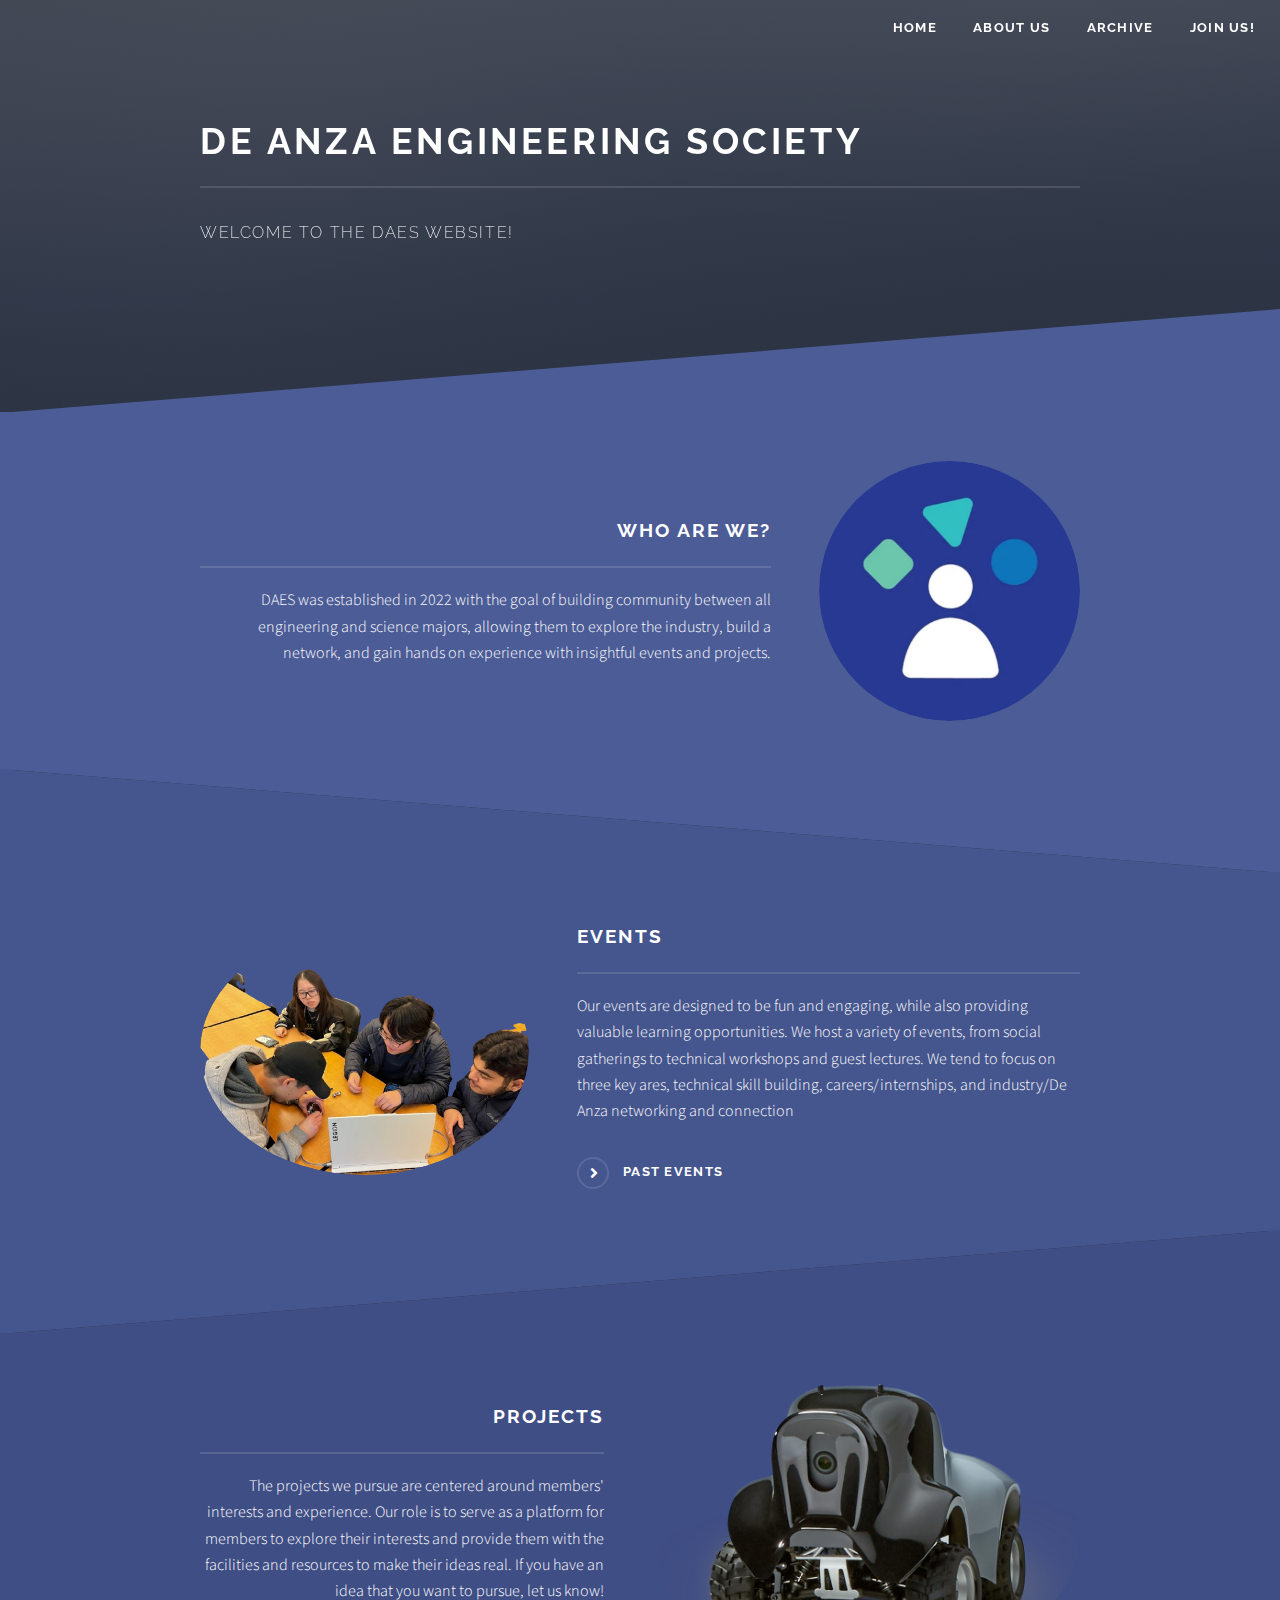
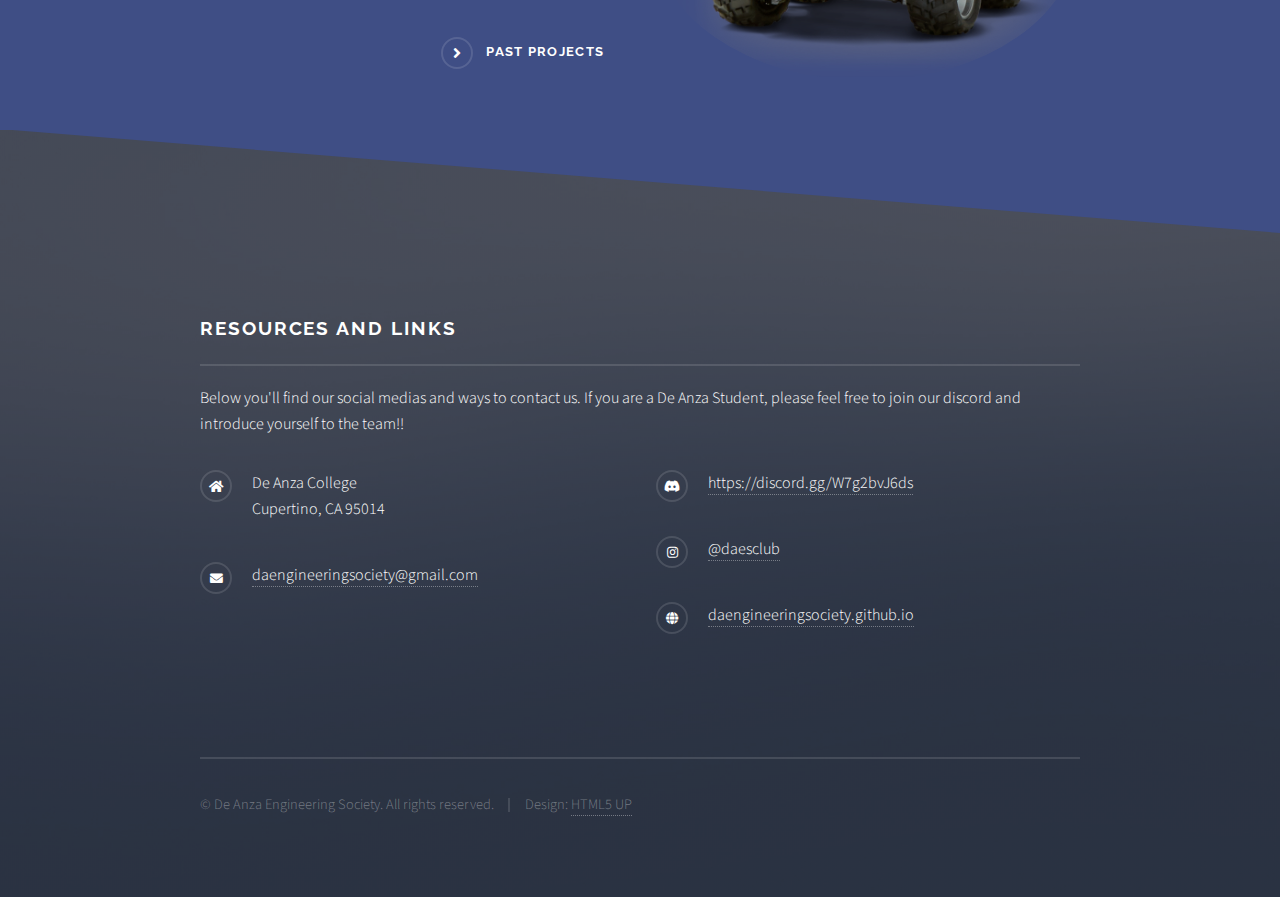
<file: index.html>
<!DOCTYPE HTML>
<!--
	Solid State by HTML5 UP
	html5up.net | @ajlkn
	Free for personal and commercial use under the CCA 3.0 license (html5up.net/license)
-->
<html>
	<head>
		<title>De Anza Engineering Society</title>
		<meta charset="utf-8" />
		<meta name="viewport" content="width=device-width, initial-scale=1, user-scalable=no" />
		<link rel="icon" type="image/png" href="images/daesLogo.png" />
		<link rel="stylesheet" href="assets/css/main.css" />
		<noscript><link rel="stylesheet" href="assets/css/noscript.css" /></noscript>
	</head>
	<body class="is-preload">

		<!-- Page Wrapper -->
			<div id="page-wrapper">

				<!-- Header -->
					<header id="header" class="alt">
						<h1><a href="index.html">DAES: De Anza Engineering Society</a></h1>
						<nav>
							<a href="index.html">Home</a>
							<a href="whoweare.html">About Us</a>
							<a href="archive.html">Archive</a>
							<a href="joinus.html">Join Us!</a>
						</nav>
					</header>

				<!-- Banner -->
					<section id="banner">
						<div class="inner">
							<h2>DE ANZA ENGINEERING SOCIETY</h2>
							<p>Welcome to the DAES Website!</p>
						</div>
					</section>

				<!-- Wrapper -->
					<section id="wrapper">

						<!-- One -->
							<section id="one" class="wrapper spotlight style1">
								<div class="inner">
									<a href="#" class="image"><img src="images/daesLogo.png" alt="" /></a>
									<div class="content">
										<h2 class="major">Who are we?</h2>
										<p>DAES was established in 2022 with the goal of building community between all engineering and science majors, allowing them to explore the industry, build a network, and gain hands on experience with insightful events and projects. </p>
									</div>
								</div>
							</section>

						<!-- Two -->
							<section id="two" class="wrapper alt spotlight style2">
								<div class="inner">
									<a href="#" class="image"><img src="images/Arduinoworkshop.png" alt="" /></a>
									<div class="content">
										<h2 class="major">Events</h2>
										<p>Our events are designed to be fun and engaging, while also providing valuable learning opportunities. We host a variety of events, from social gatherings to technical workshops and guest lectures. We tend to focus on three key ares, 
											technical skill building, careers/internships, and industry/De Anza networking and connection</p>
										<a href="#" class="special">Past Events</a>
									</div>
								</div>
							</section>

						<!-- Three -->
							<section id="three" class="wrapper spotlight style3">
								<div class="inner">
									<a href="#" class="image"><img src="images/deepracer.png" alt="" /></a>
									<div class="content">
										<h2 class="major">Projects</h2>
										<p>The projects we pursue are centered around members' interests and experience. Our role is to serve as a platform for members to explore their interests and provide them with the facilities and resources to make
											their ideas real. If you have an idea that you want to pursue, let us know!
										</p>
										<a href="#" class="special">Past Projects</a>
									</div>
								</div>
							</section>

					
				<!-- Footer -->
					<section id="footer">
						<div class="inner">
							<h2 class="major">Resources and Links</h2>
							<p>Below you'll find our social medias and ways to contact us. If you are a De Anza Student, please feel free to join our discord and introduce yourself to the team!!</p>
							<div class="contact-columns">
								<div class="contact-column">
									<ul class="contact">
										<li class="icon solid fa-home">
											De Anza College<br />
											Cupertino, CA 95014
										</li>
										<li class="icon solid fa-envelope"><a href="mailto:daengineeringsociety@gmail.com">daengineeringsociety@gmail.com</a></li>
									</ul>
								</div>
								<div class="contact-column">
									<ul class="contact">
										<li class="icon brands fa-discord"><a href="#">https://discord.gg/W7g2bvJ6ds</a></li>
										<li class="icon brands fa-instagram"><a href="https://www.instagram.com/daesclub/">@daesclub</a></li>
										<li class="icon solid fa-globe"><a href="#">daengineeringsociety.github.io</a></li>
									</ul>
								</div>
							</div>
							<ul class="copyright">
								<li>&copy; De Anza Engineering Society. All rights reserved.</li><li>Design: <a href="http://html5up.net">HTML5 UP</a></li>
							</ul>
						</div>
					</section>

			</div>

		<!-- Scripts -->
			<script src="assets/js/jquery.min.js"></script>
			<script src="assets/js/jquery.scrollex.min.js"></script>
			<script src="assets/js/browser.min.js"></script>
			<script src="assets/js/breakpoints.min.js"></script>
			<script src="assets/js/util.js"></script>
			<script src="assets/js/main.js"></script>

	</body>
</html>
</file>
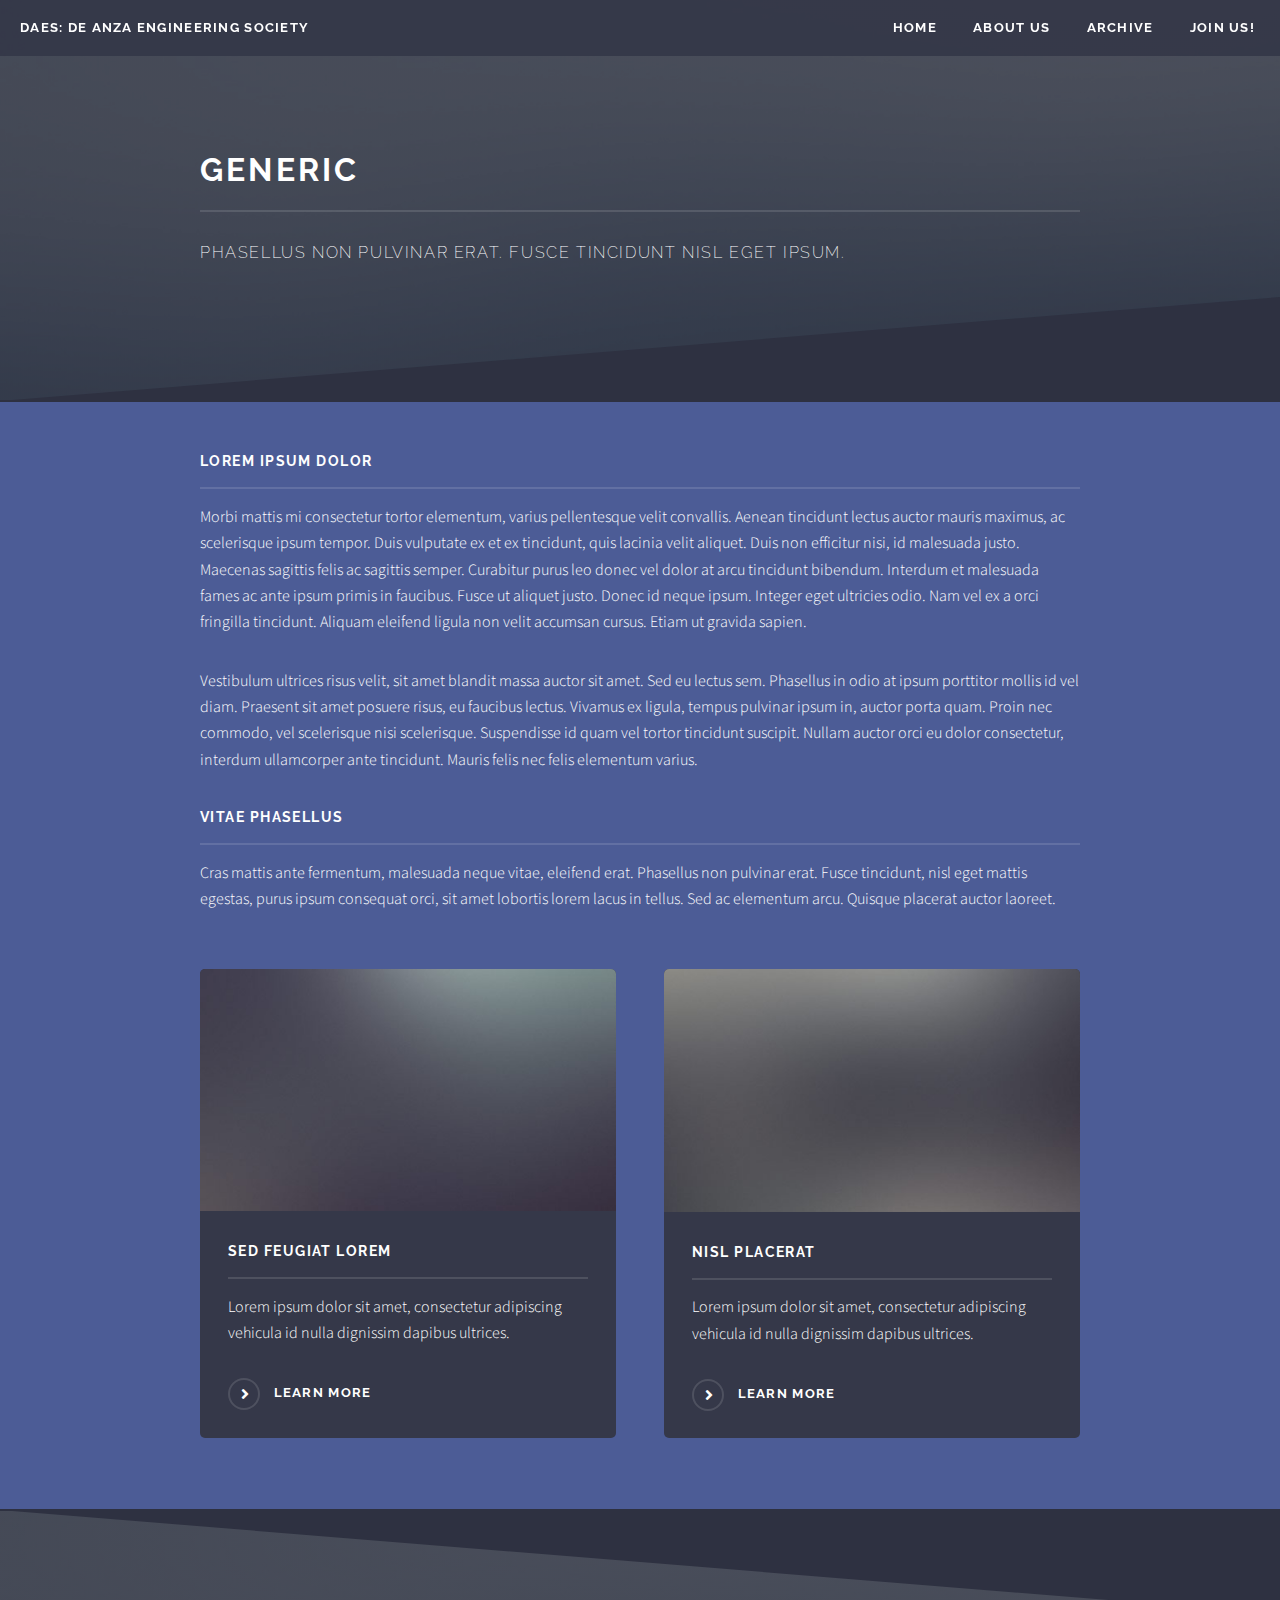
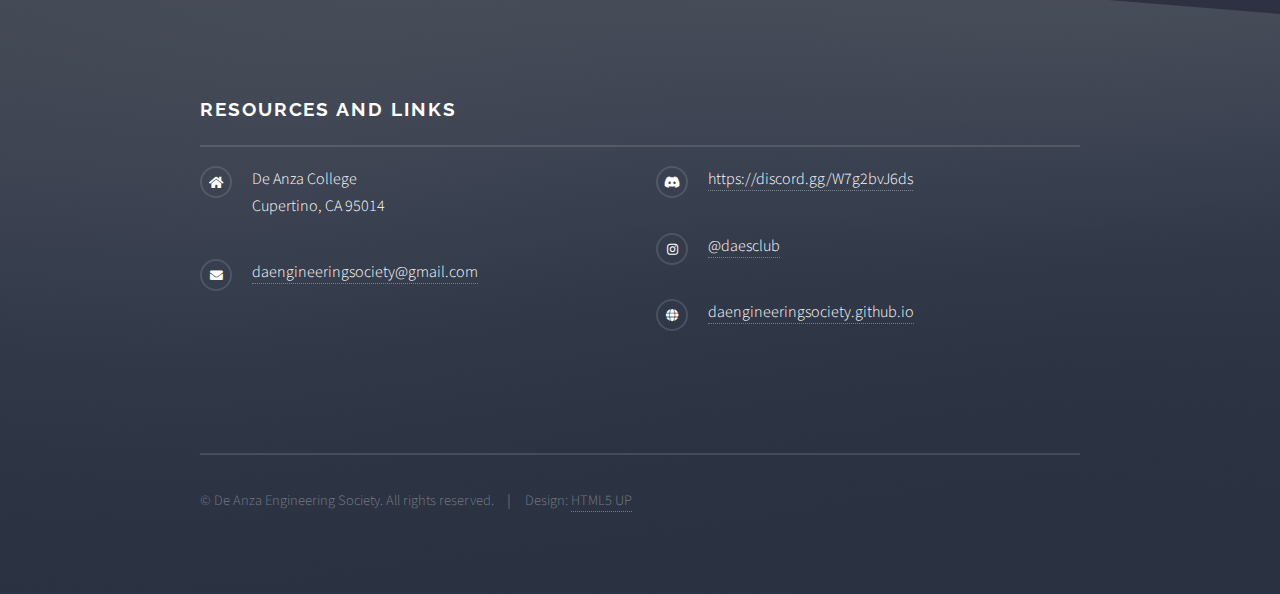
<file: archive.html>
<!DOCTYPE HTML>
<!--
	Solid State by HTML5 UP
	html5up.net | @ajlkn
	Free for personal and commercial use under the CCA 3.0 license (html5up.net/license)
-->
<html>
	<head>
		<title>Generic - Solid State by HTML5 UP</title>
		<meta charset="utf-8" />
		<meta name="viewport" content="width=device-width, initial-scale=1, user-scalable=no" />
		<link rel="stylesheet" href="assets/css/main.css" />
		<noscript><link rel="stylesheet" href="assets/css/noscript.css" /></noscript>
	</head>
	<body class="is-preload">

		<!-- Page Wrapper -->
			<div id="page-wrapper">

				<!-- Header -->
					<header id="header">
						<h1><a href="index.html">DAES: De Anza Engineering Society</a></h1>
						<nav>
							<a href="index.html">Home</a>
							<a href="whoweare.html">About Us</a>
							<a href="archive.html">Archive</a>
							<a href="joinus.html">Join Us!</a>
						</nav>
					</header>

				<!-- Wrapper -->
					<section id="wrapper">
						<header>
							<div class="inner">
								<h2>Generic</h2>
								<p>Phasellus non pulvinar erat. Fusce tincidunt nisl eget ipsum.</p>
							</div>
						</header>

						<!-- Content -->
							<div class="wrapper">
								<div class="inner">

									<h3 class="major">Lorem ipsum dolor</h3>
									<p>Morbi mattis mi consectetur tortor elementum, varius pellentesque velit convallis. Aenean tincidunt lectus auctor mauris maximus, ac scelerisque ipsum tempor. Duis vulputate ex et ex tincidunt, quis lacinia velit aliquet. Duis non efficitur nisi, id malesuada justo. Maecenas sagittis felis ac sagittis semper. Curabitur purus leo donec vel dolor at arcu tincidunt bibendum. Interdum et malesuada fames ac ante ipsum primis in faucibus. Fusce ut aliquet justo. Donec id neque ipsum. Integer eget ultricies odio. Nam vel ex a orci fringilla tincidunt. Aliquam eleifend ligula non velit accumsan cursus. Etiam ut gravida sapien.</p>

									<p>Vestibulum ultrices risus velit, sit amet blandit massa auctor sit amet. Sed eu lectus sem. Phasellus in odio at ipsum porttitor mollis id vel diam. Praesent sit amet posuere risus, eu faucibus lectus. Vivamus ex ligula, tempus pulvinar ipsum in, auctor porta quam. Proin nec commodo, vel scelerisque nisi scelerisque. Suspendisse id quam vel tortor tincidunt suscipit. Nullam auctor orci eu dolor consectetur, interdum ullamcorper ante tincidunt. Mauris felis nec felis elementum varius.</p>

									<h3 class="major">Vitae phasellus</h3>
									<p>Cras mattis ante fermentum, malesuada neque vitae, eleifend erat. Phasellus non pulvinar erat. Fusce tincidunt, nisl eget mattis egestas, purus ipsum consequat orci, sit amet lobortis lorem lacus in tellus. Sed ac elementum arcu. Quisque placerat auctor laoreet.</p>

									<section class="features">
										<article>
											<a href="#" class="image"><img src="images/pic04.jpg" alt="" /></a>
											<h3 class="major">Sed feugiat lorem</h3>
											<p>Lorem ipsum dolor sit amet, consectetur adipiscing vehicula id nulla dignissim dapibus ultrices.</p>
											<a href="#" class="special">Learn more</a>
										</article>
										<article>
											<a href="#" class="image"><img src="images/pic05.jpg" alt="" /></a>
											<h3 class="major">Nisl placerat</h3>
											<p>Lorem ipsum dolor sit amet, consectetur adipiscing vehicula id nulla dignissim dapibus ultrices.</p>
											<a href="#" class="special">Learn more</a>
										</article>
									</section>

								</div>
							</div>

					</section>

				<!-- Footer -->
				<section id="footer">
					<div class="inner">
						<h2 class="major">Resources and Links</h2>
						<div class="contact-columns">
							<div class="contact-column">
								<ul class="contact">
									<li class="icon solid fa-home">
										De Anza College<br />
										Cupertino, CA 95014
									</li>
									<li class="icon solid fa-envelope"><a href="mailto:daengineeringsociety@gmail.com">daengineeringsociety@gmail.com</a></li>
								</ul>
							</div>
							<div class="contact-column">
								<ul class="contact">
									<li class="icon brands fa-discord"><a href="#">https://discord.gg/W7g2bvJ6ds</a></li>
									<li class="icon brands fa-instagram"><a href="https://www.instagram.com/daesclub/">@daesclub</a></li>
									<li class="icon solid fa-globe"><a href="#">daengineeringsociety.github.io</a></li>
								</ul>
							</div>
						</div>
						<ul class="copyright">
							<li>&copy; De Anza Engineering Society. All rights reserved.</li><li>Design: <a href="http://html5up.net">HTML5 UP</a></li>
						</ul>
					</div>
				</section>


			</div>

		<!-- Scripts -->
			<script src="assets/js/jquery.min.js"></script>
			<script src="assets/js/jquery.scrollex.min.js"></script>
			<script src="assets/js/browser.min.js"></script>
			<script src="assets/js/breakpoints.min.js"></script>
			<script src="assets/js/util.js"></script>
			<script src="assets/js/main.js"></script>

	</body>
</html>
</file>
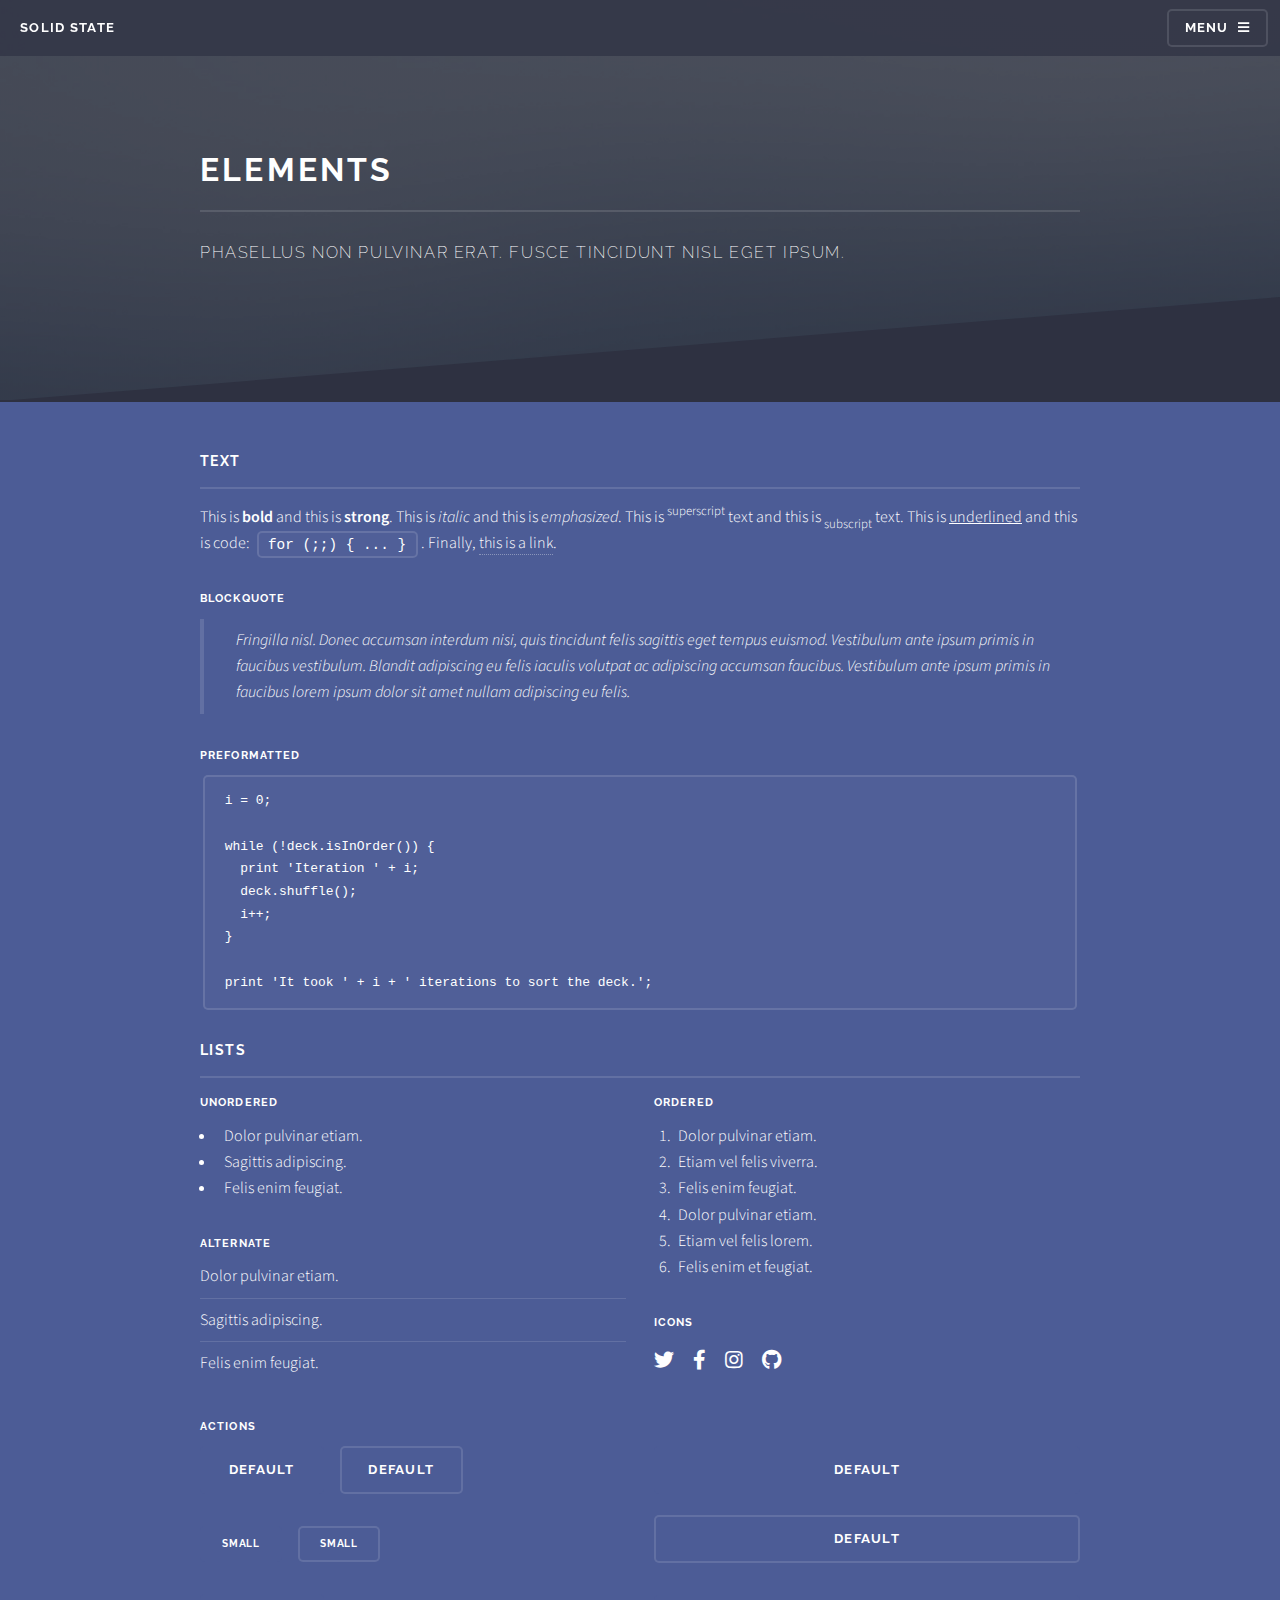
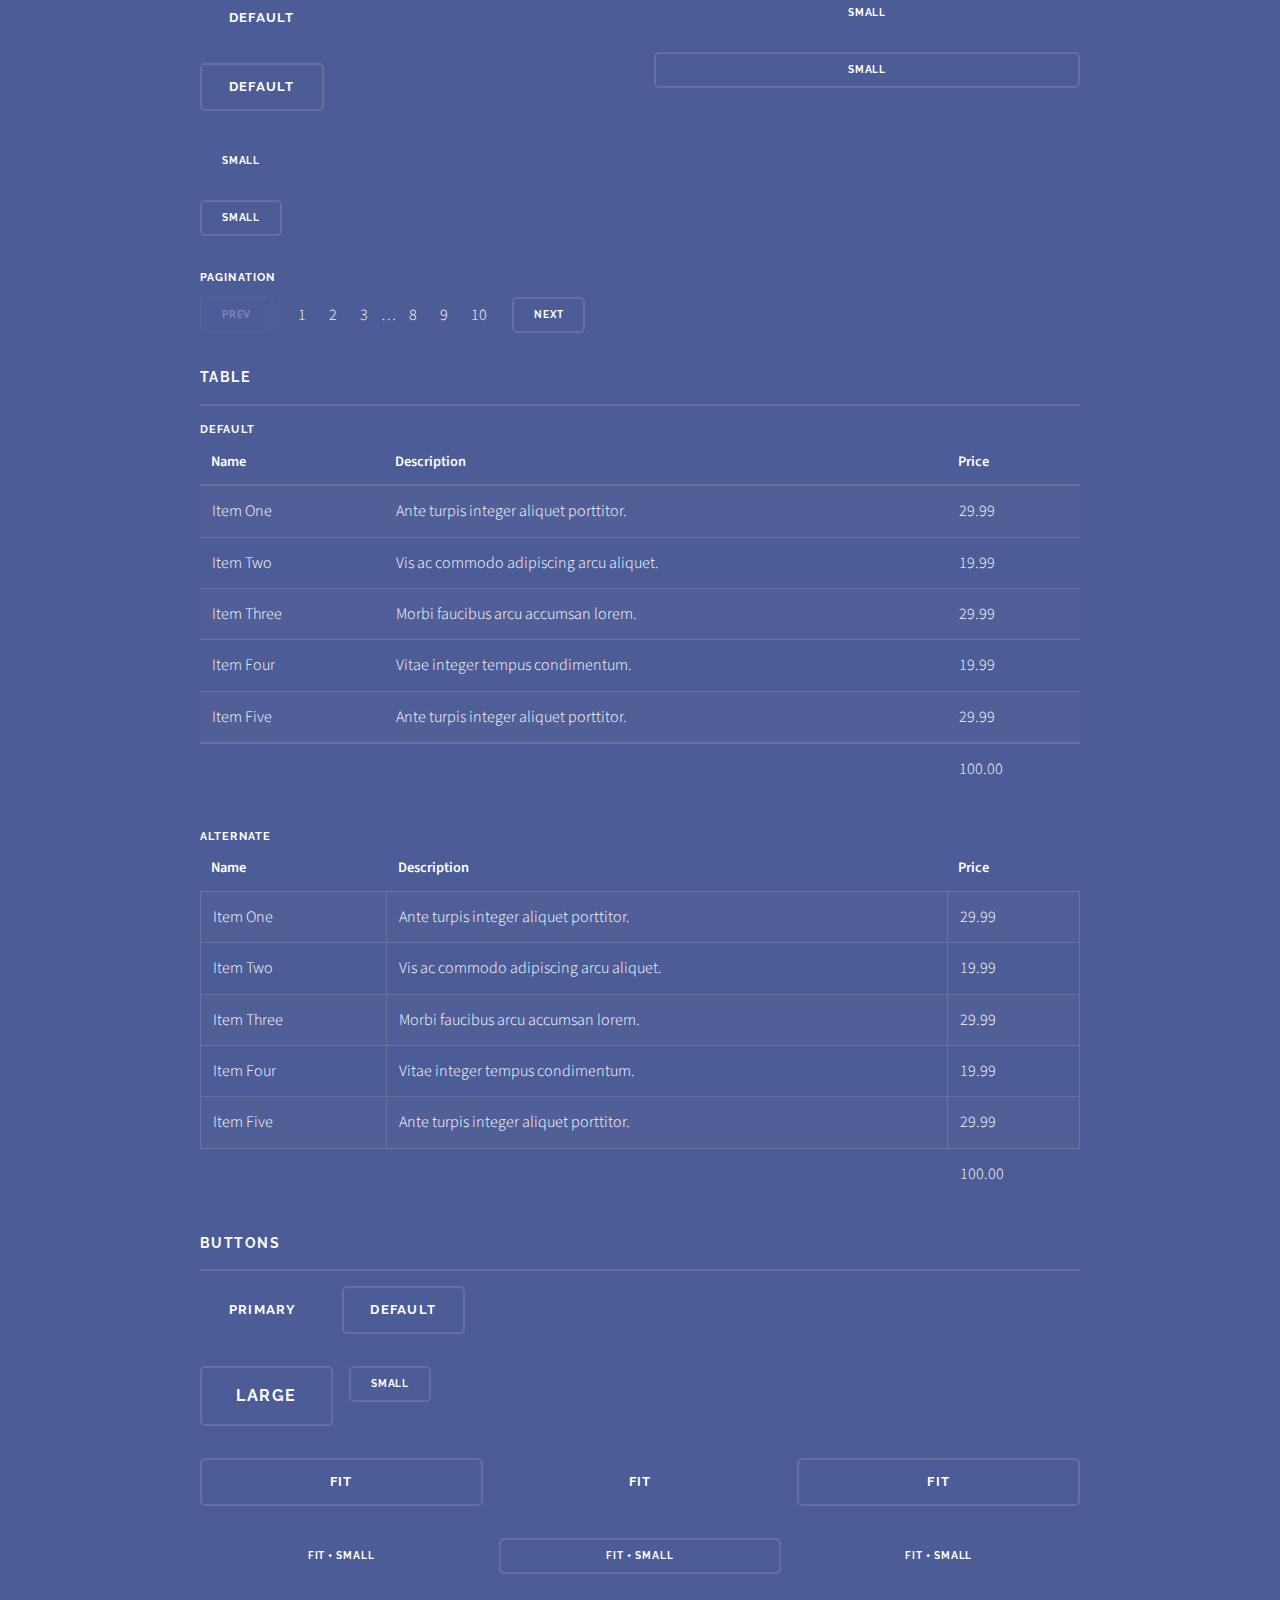
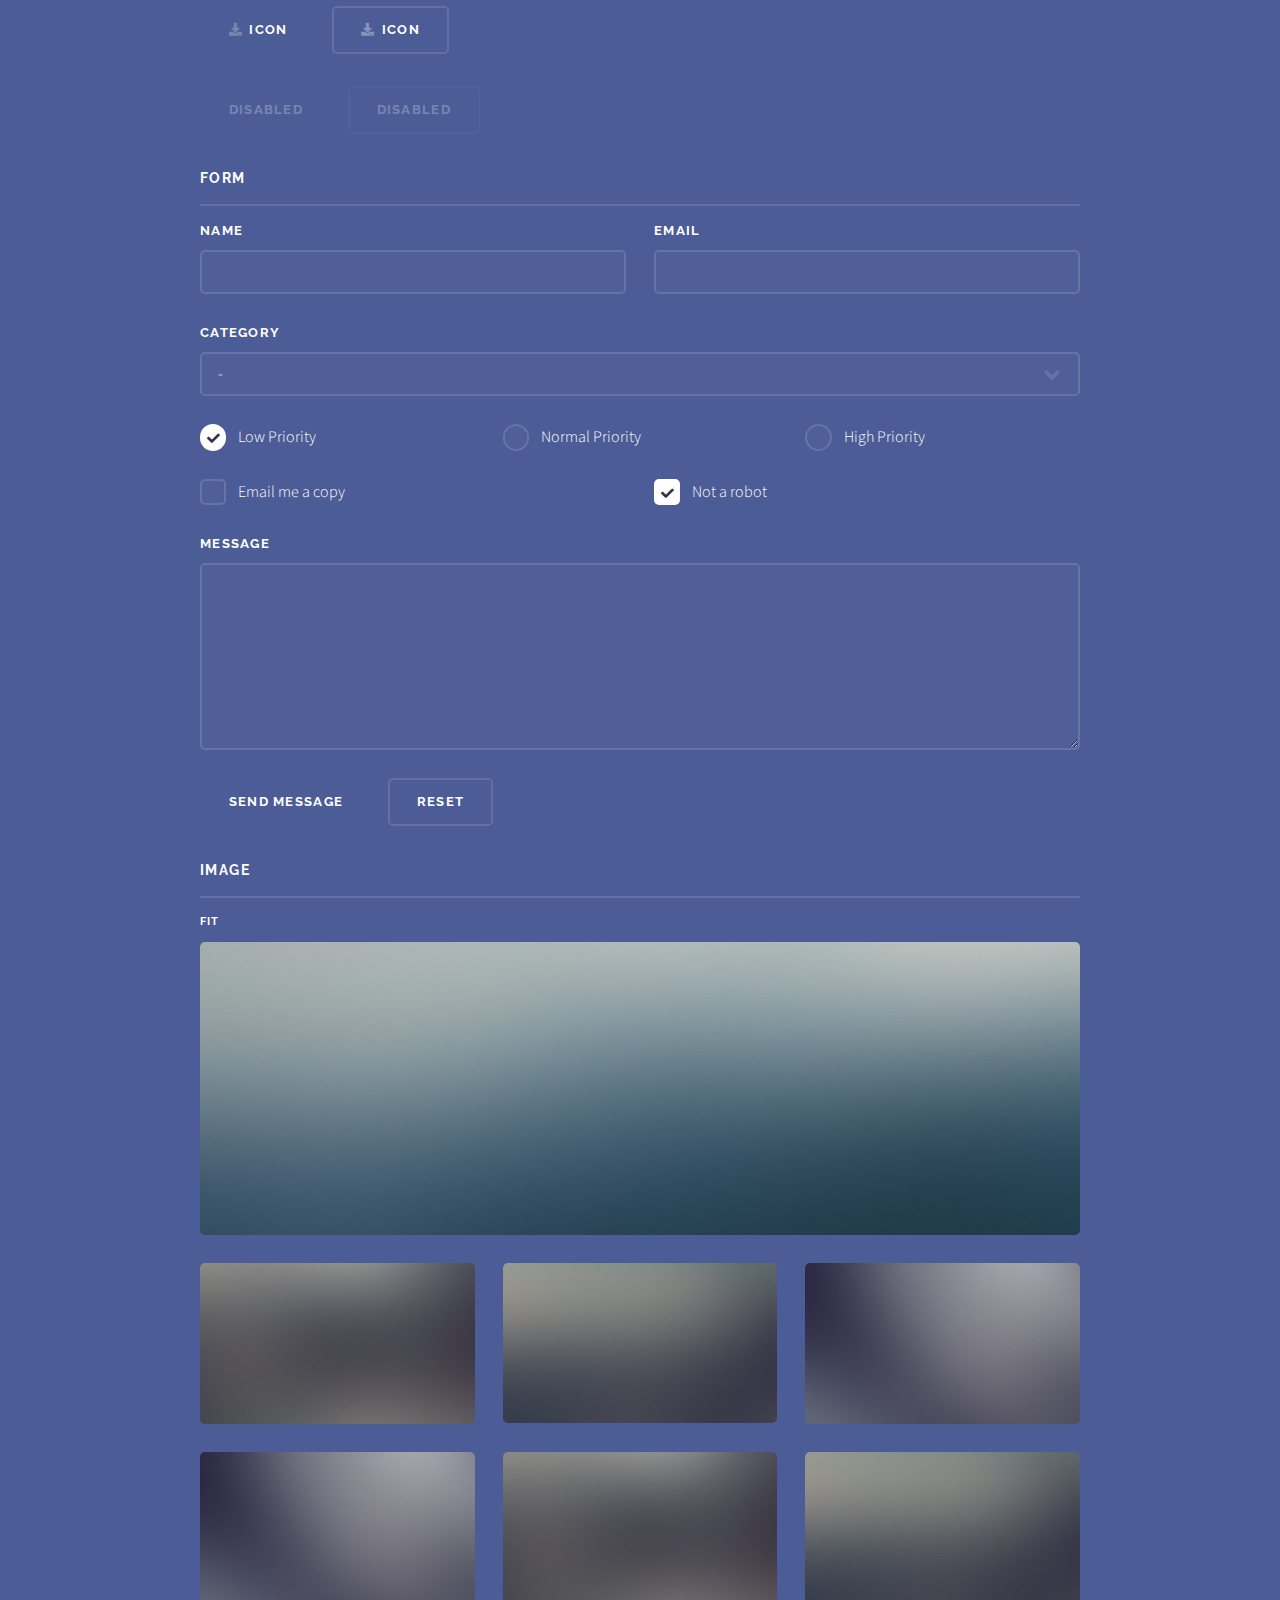
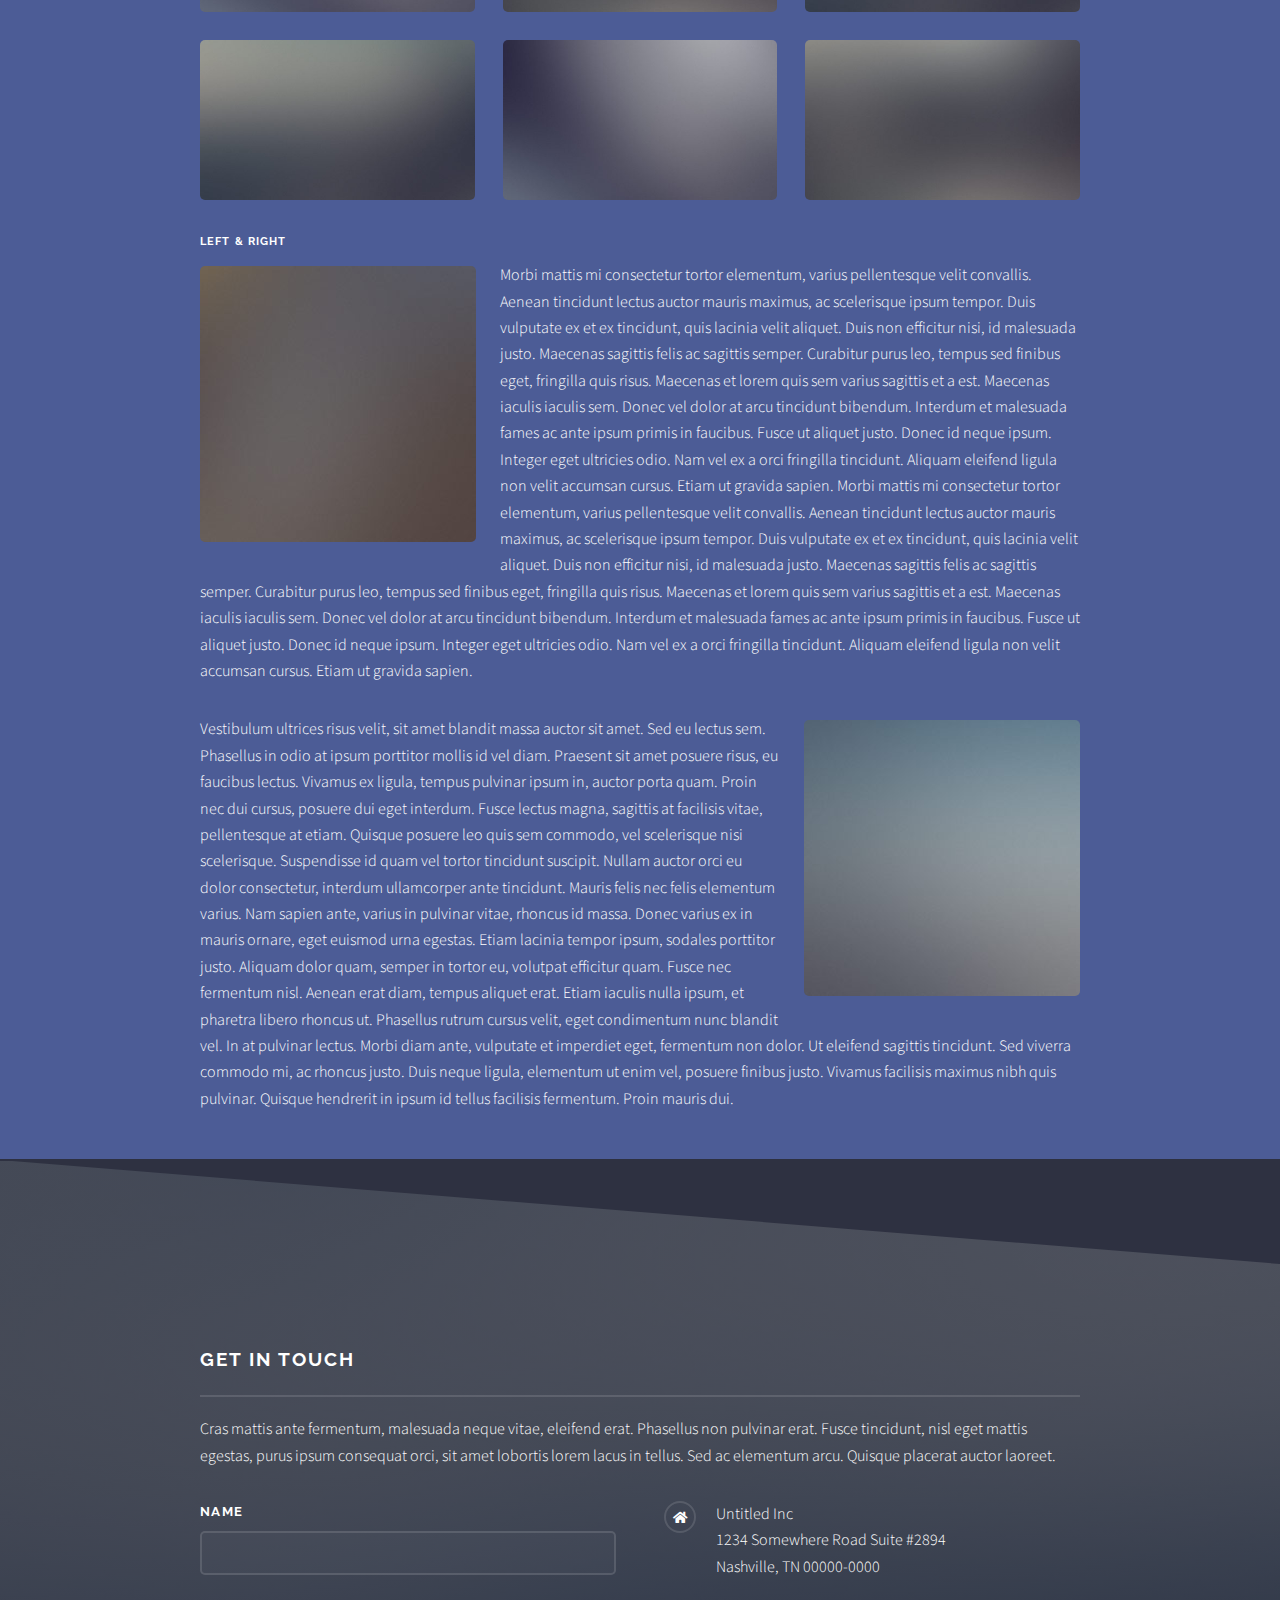
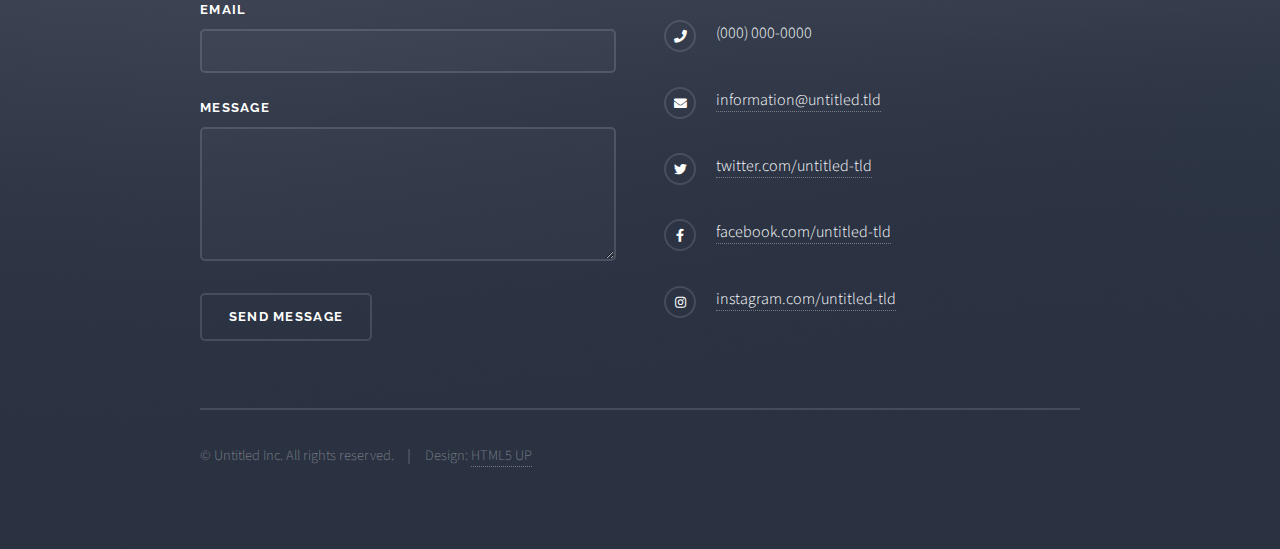
<file: elements.html>
<!DOCTYPE HTML>
<!--
	Solid State by HTML5 UP
	html5up.net | @ajlkn
	Free for personal and commercial use under the CCA 3.0 license (html5up.net/license)
-->
<html>
	<head>
		<title>Elements - Solid State by HTML5 UP</title>
		<meta charset="utf-8" />
		<meta name="viewport" content="width=device-width, initial-scale=1, user-scalable=no" />
		<link rel="stylesheet" href="assets/css/main.css" />
		<noscript><link rel="stylesheet" href="assets/css/noscript.css" /></noscript>
	</head>
	<body class="is-preload">

		<!-- Page Wrapper -->
			<div id="page-wrapper">

				<!-- Header -->
					<header id="header">
						<h1><a href="index.html">Solid State</a></h1>
						<nav>
							<a href="#menu">Menu</a>
						</nav>
					</header>

				<!-- Menu -->
					<nav id="menu">
						<div class="inner">
							<h2>Menu</h2>
							<ul class="links">
								<li><a href="index.html">Home</a></li>
								<li><a href="generic.html">Generic</a></li>
								<li><a href="elements.html">Elements</a></li>
								<li><a href="#">Log In</a></li>
								<li><a href="#">Sign Up</a></li>
							</ul>
							<a href="#" class="close">Close</a>
						</div>
					</nav>

				<!-- Wrapper -->
					<section id="wrapper">
						<header>
							<div class="inner">
								<h2>Elements</h2>
								<p>Phasellus non pulvinar erat. Fusce tincidunt nisl eget ipsum.</p>
							</div>
						</header>

						<!-- Content -->
							<div class="wrapper">
								<div class="inner">

									<section>
										<h3 class="major">Text</h3>
										<p>This is <b>bold</b> and this is <strong>strong</strong>. This is <i>italic</i> and this is <em>emphasized</em>.
										This is <sup>superscript</sup> text and this is <sub>subscript</sub> text.
										This is <u>underlined</u> and this is code: <code>for (;;) { ... }</code>. Finally, <a href="#">this is a link</a>.</p>
										<h4>Blockquote</h4>
										<blockquote>Fringilla nisl. Donec accumsan interdum nisi, quis tincidunt felis sagittis eget tempus euismod. Vestibulum ante ipsum primis in faucibus vestibulum. Blandit adipiscing eu felis iaculis volutpat ac adipiscing accumsan faucibus. Vestibulum ante ipsum primis in faucibus lorem ipsum dolor sit amet nullam adipiscing eu felis.</blockquote>
										<h4>Preformatted</h4>
										<pre><code>i = 0;

while (!deck.isInOrder()) {
  print 'Iteration ' + i;
  deck.shuffle();
  i++;
}

print 'It took ' + i + ' iterations to sort the deck.';</code></pre>
									</section>

									<section>
										<h3 class="major">Lists</h3>
										<div class="row">
											<div class="col-6 col-12-medium">
												<h4>Unordered</h4>
												<ul>
													<li>Dolor pulvinar etiam.</li>
													<li>Sagittis adipiscing.</li>
													<li>Felis enim feugiat.</li>
												</ul>
												<h4>Alternate</h4>
												<ul class="alt">
													<li>Dolor pulvinar etiam.</li>
													<li>Sagittis adipiscing.</li>
													<li>Felis enim feugiat.</li>
												</ul>
											</div>
											<div class="col-6 col-12-medium">
												<h4>Ordered</h4>
												<ol>
													<li>Dolor pulvinar etiam.</li>
													<li>Etiam vel felis viverra.</li>
													<li>Felis enim feugiat.</li>
													<li>Dolor pulvinar etiam.</li>
													<li>Etiam vel felis lorem.</li>
													<li>Felis enim et feugiat.</li>
												</ol>
												<h4>Icons</h4>
												<ul class="icons">
													<li><a href="#" class="icon brands fa-twitter"><span class="label">Twitter</span></a></li>
													<li><a href="#" class="icon brands fa-facebook-f"><span class="label">Facebook</span></a></li>
													<li><a href="#" class="icon brands fa-instagram"><span class="label">Instagram</span></a></li>
													<li><a href="#" class="icon brands fa-github"><span class="label">Github</span></a></li>
												</ul>
											</div>
										</div>
										<h4>Actions</h4>
										<div class="row">
											<div class="col-6 col-12-medium">
												<ul class="actions">
													<li><a href="#" class="button primary">Default</a></li>
													<li><a href="#" class="button">Default</a></li>
												</ul>
												<ul class="actions small">
													<li><a href="#" class="button primary small">Small</a></li>
													<li><a href="#" class="button small">Small</a></li>
												</ul>
												<ul class="actions stacked">
													<li><a href="#" class="button primary">Default</a></li>
													<li><a href="#" class="button">Default</a></li>
												</ul>
												<ul class="actions stacked small">
													<li><a href="#" class="button primary small">Small</a></li>
													<li><a href="#" class="button small">Small</a></li>
												</ul>
											</div>
											<div class="col-6 col-12-medium">
												<ul class="actions stacked">
													<li><a href="#" class="button primary fit">Default</a></li>
													<li><a href="#" class="button fit">Default</a></li>
												</ul>
												<ul class="actions stacked small">
													<li><a href="#" class="button primary small fit">Small</a></li>
													<li><a href="#" class="button small fit">Small</a></li>
												</ul>
											</div>
										</div>
										<h4>Pagination</h4>
										<ul class="pagination">
											<li><span class="button small disabled">Prev</span></li>
											<li><a href="#" class="page active">1</a></li>
											<li><a href="#" class="page">2</a></li>
											<li><a href="#" class="page">3</a></li>
											<li><span>&hellip;</span></li>
											<li><a href="#" class="page">8</a></li>
											<li><a href="#" class="page">9</a></li>
											<li><a href="#" class="page">10</a></li>
											<li><a href="#" class="button small">Next</a></li>
										</ul>
									</section>

									<section>
										<h3 class="major">Table</h3>
										<h4>Default</h4>
										<div class="table-wrapper">
											<table>
												<thead>
													<tr>
														<th>Name</th>
														<th>Description</th>
														<th>Price</th>
													</tr>
												</thead>
												<tbody>
													<tr>
														<td>Item One</td>
														<td>Ante turpis integer aliquet porttitor.</td>
														<td>29.99</td>
													</tr>
													<tr>
														<td>Item Two</td>
														<td>Vis ac commodo adipiscing arcu aliquet.</td>
														<td>19.99</td>
													</tr>
													<tr>
														<td>Item Three</td>
														<td> Morbi faucibus arcu accumsan lorem.</td>
														<td>29.99</td>
													</tr>
													<tr>
														<td>Item Four</td>
														<td>Vitae integer tempus condimentum.</td>
														<td>19.99</td>
													</tr>
													<tr>
														<td>Item Five</td>
														<td>Ante turpis integer aliquet porttitor.</td>
														<td>29.99</td>
													</tr>
												</tbody>
												<tfoot>
													<tr>
														<td colspan="2"></td>
														<td>100.00</td>
													</tr>
												</tfoot>
											</table>
										</div>

										<h4>Alternate</h4>
										<div class="table-wrapper">
											<table class="alt">
												<thead>
													<tr>
														<th>Name</th>
														<th>Description</th>
														<th>Price</th>
													</tr>
												</thead>
												<tbody>
													<tr>
														<td>Item One</td>
														<td>Ante turpis integer aliquet porttitor.</td>
														<td>29.99</td>
													</tr>
													<tr>
														<td>Item Two</td>
														<td>Vis ac commodo adipiscing arcu aliquet.</td>
														<td>19.99</td>
													</tr>
													<tr>
														<td>Item Three</td>
														<td> Morbi faucibus arcu accumsan lorem.</td>
														<td>29.99</td>
													</tr>
													<tr>
														<td>Item Four</td>
														<td>Vitae integer tempus condimentum.</td>
														<td>19.99</td>
													</tr>
													<tr>
														<td>Item Five</td>
														<td>Ante turpis integer aliquet porttitor.</td>
														<td>29.99</td>
													</tr>
												</tbody>
												<tfoot>
													<tr>
														<td colspan="2"></td>
														<td>100.00</td>
													</tr>
												</tfoot>
											</table>
										</div>
									</section>

									<section>
										<h3 class="major">Buttons</h3>
										<ul class="actions">
											<li><a href="#" class="button primary">Primary</a></li>
											<li><a href="#" class="button">Default</a></li>
										</ul>
										<ul class="actions">
											<li><a href="#" class="button large">Large</a></li>
											<li><a href="#" class="button small">Small</a></li>
										</ul>
										<ul class="actions fit">
											<li><a href="#" class="button fit">Fit</a></li>
											<li><a href="#" class="button primary fit">Fit</a></li>
											<li><a href="#" class="button fit">Fit</a></li>
										</ul>
										<ul class="actions fit small">
											<li><a href="#" class="button primary fit small">Fit + Small</a></li>
											<li><a href="#" class="button fit small">Fit + Small</a></li>
											<li><a href="#" class="button primary fit small">Fit + Small</a></li>
										</ul>
										<ul class="actions">
											<li><a href="#" class="button primary icon solid fa-download">Icon</a></li>
											<li><a href="#" class="button icon solid fa-download">Icon</a></li>
										</ul>
										<ul class="actions">
											<li><span class="button primary disabled">Disabled</span></li>
											<li><span class="button disabled">Disabled</span></li>
										</ul>
									</section>

									<section>
										<h3 class="major">Form</h3>
										<form method="post" action="#">
											<div class="row gtr-uniform">
												<div class="col-6 col-12-xsmall">
													<label for="demo-name">Name</label>
													<input type="text" name="demo-name" id="demo-name" value="" />
												</div>
												<div class="col-6 col-12-xsmall">
													<label for="demo-email">Email</label>
													<input type="email" name="demo-email" id="demo-email" value="" />
												</div>
												<div class="col-12">
													<label for="demo-category">Category</label>
													<select name="demo-category" id="demo-category">
														<option value="">-</option>
														<option value="1">Manufacturing</option>
														<option value="1">Shipping</option>
														<option value="1">Administration</option>
														<option value="1">Human Resources</option>
													</select>
												</div>
												<div class="col-4 col-12-small">
													<input type="radio" id="demo-priority-low" name="demo-priority" checked>
													<label for="demo-priority-low">Low Priority</label>
												</div>
												<div class="col-4 col-12-small">
													<input type="radio" id="demo-priority-normal" name="demo-priority">
													<label for="demo-priority-normal">Normal Priority</label>
												</div>
												<div class="col-4 col-12-small">
													<input type="radio" id="demo-priority-high" name="demo-priority">
													<label for="demo-priority-high">High Priority</label>
												</div>
												<div class="col-6 col-12-small">
													<input type="checkbox" id="demo-copy" name="demo-copy">
													<label for="demo-copy">Email me a copy</label>
												</div>
												<div class="col-6 col-12-small">
													<input type="checkbox" id="demo-human" name="demo-human" checked>
													<label for="demo-human">Not a robot</label>
												</div>
												<div class="col-12">
													<label for="demo-message">Message</label>
													<textarea name="demo-message" id="demo-message" rows="6"></textarea>
												</div>
												<div class="col-12">
													<ul class="actions">
														<li><input type="submit" value="Send Message" class="primary" /></li>
														<li><input type="reset" value="Reset" /></li>
													</ul>
												</div>
											</div>
										</form>
									</section>

									<section>
										<h3 class="major">Image</h3>
										<h4>Fit</h4>
										<div class="box alt">
											<div class="row gtr-uniform">
												<div class="col-12"><span class="image fit"><img src="images/pic08.jpg" alt="" /></span></div>
												<div class="col-4"><span class="image fit"><img src="images/pic05.jpg" alt="" /></span></div>
												<div class="col-4"><span class="image fit"><img src="images/pic06.jpg" alt="" /></span></div>
												<div class="col-4"><span class="image fit"><img src="images/pic07.jpg" alt="" /></span></div>
												<div class="col-4"><span class="image fit"><img src="images/pic07.jpg" alt="" /></span></div>
												<div class="col-4"><span class="image fit"><img src="images/pic05.jpg" alt="" /></span></div>
												<div class="col-4"><span class="image fit"><img src="images/pic06.jpg" alt="" /></span></div>
												<div class="col-4"><span class="image fit"><img src="images/pic06.jpg" alt="" /></span></div>
												<div class="col-4"><span class="image fit"><img src="images/pic07.jpg" alt="" /></span></div>
												<div class="col-4"><span class="image fit"><img src="images/pic05.jpg" alt="" /></span></div>
											</div>
										</div>
										<h4>Left &amp; Right</h4>
										<p><span class="image left"><img src="images/pic01.jpg" alt="" /></span>Morbi mattis mi consectetur tortor elementum, varius pellentesque velit convallis. Aenean tincidunt lectus auctor mauris maximus, ac scelerisque ipsum tempor. Duis vulputate ex et ex tincidunt, quis lacinia velit aliquet. Duis non efficitur nisi, id malesuada justo. Maecenas sagittis felis ac sagittis semper. Curabitur purus leo, tempus sed finibus eget, fringilla quis risus. Maecenas et lorem quis sem varius sagittis et a est. Maecenas iaculis iaculis sem. Donec vel dolor at arcu tincidunt bibendum. Interdum et malesuada fames ac ante ipsum primis in faucibus. Fusce ut aliquet justo. Donec id neque ipsum. Integer eget ultricies odio. Nam vel ex a orci fringilla tincidunt. Aliquam eleifend ligula non velit accumsan cursus. Etiam ut gravida sapien. Morbi mattis mi consectetur tortor elementum, varius pellentesque velit convallis. Aenean tincidunt lectus auctor mauris maximus, ac scelerisque ipsum tempor. Duis vulputate ex et ex tincidunt, quis lacinia velit aliquet. Duis non efficitur nisi, id malesuada justo. Maecenas sagittis felis ac sagittis semper. Curabitur purus leo, tempus sed finibus eget, fringilla quis risus. Maecenas et lorem quis sem varius sagittis et a est. Maecenas iaculis iaculis sem. Donec vel dolor at arcu tincidunt bibendum. Interdum et malesuada fames ac ante ipsum primis in faucibus. Fusce ut aliquet justo. Donec id neque ipsum. Integer eget ultricies odio. Nam vel ex a orci fringilla tincidunt. Aliquam eleifend ligula non velit accumsan cursus. Etiam ut gravida sapien.</p>
										<p><span class="image right"><img src="images/pic02.jpg" alt="" /></span>Vestibulum ultrices risus velit, sit amet blandit massa auctor sit amet. Sed eu lectus sem. Phasellus in odio at ipsum porttitor mollis id vel diam. Praesent sit amet posuere risus, eu faucibus lectus. Vivamus ex ligula, tempus pulvinar ipsum in, auctor porta quam. Proin nec dui cursus, posuere dui eget interdum. Fusce lectus magna, sagittis at facilisis vitae, pellentesque at etiam. Quisque posuere leo quis sem commodo, vel scelerisque nisi scelerisque. Suspendisse id quam vel tortor tincidunt suscipit. Nullam auctor orci eu dolor consectetur, interdum ullamcorper ante tincidunt. Mauris felis nec felis elementum varius. Nam sapien ante, varius in pulvinar vitae, rhoncus id massa. Donec varius ex in mauris ornare, eget euismod urna egestas. Etiam lacinia tempor ipsum, sodales porttitor justo. Aliquam dolor quam, semper in tortor eu, volutpat efficitur quam. Fusce nec fermentum nisl. Aenean erat diam, tempus aliquet erat. Etiam iaculis nulla ipsum, et pharetra libero rhoncus ut. Phasellus rutrum cursus velit, eget condimentum nunc blandit vel. In at pulvinar lectus. Morbi diam ante, vulputate et imperdiet eget, fermentum non dolor. Ut eleifend sagittis tincidunt. Sed viverra commodo mi, ac rhoncus justo. Duis neque ligula, elementum ut enim vel, posuere finibus justo. Vivamus facilisis maximus nibh quis pulvinar. Quisque hendrerit in ipsum id tellus facilisis fermentum. Proin mauris dui.</p>
									</section>

								</div>
							</div>

					</section>

				<!-- Footer -->
					<section id="footer">
						<div class="inner">
							<h2 class="major">Get in touch</h2>
							<p>Cras mattis ante fermentum, malesuada neque vitae, eleifend erat. Phasellus non pulvinar erat. Fusce tincidunt, nisl eget mattis egestas, purus ipsum consequat orci, sit amet lobortis lorem lacus in tellus. Sed ac elementum arcu. Quisque placerat auctor laoreet.</p>
							<form method="post" action="#">
								<div class="fields">
									<div class="field">
										<label for="name">Name</label>
										<input type="text" name="name" id="name" />
									</div>
									<div class="field">
										<label for="email">Email</label>
										<input type="email" name="email" id="email" />
									</div>
									<div class="field">
										<label for="message">Message</label>
										<textarea name="message" id="message" rows="4"></textarea>
									</div>
								</div>
								<ul class="actions">
									<li><input type="submit" value="Send Message" /></li>
								</ul>
							</form>
							<ul class="contact">
								<li class="icon solid fa-home">
									Untitled Inc<br />
									1234 Somewhere Road Suite #2894<br />
									Nashville, TN 00000-0000
								</li>
								<li class="icon solid fa-phone">(000) 000-0000</li>
								<li class="icon solid fa-envelope"><a href="#">information@untitled.tld</a></li>
								<li class="icon brands fa-twitter"><a href="#">twitter.com/untitled-tld</a></li>
								<li class="icon brands fa-facebook-f"><a href="#">facebook.com/untitled-tld</a></li>
								<li class="icon brands fa-instagram"><a href="#">instagram.com/untitled-tld</a></li>
							</ul>
							<ul class="copyright">
								<li>&copy; Untitled Inc. All rights reserved.</li><li>Design: <a href="http://html5up.net">HTML5 UP</a></li>
							</ul>
						</div>
					</section>

			</div>

		<!-- Scripts -->
			<script src="assets/js/jquery.min.js"></script>
			<script src="assets/js/jquery.scrollex.min.js"></script>
			<script src="assets/js/browser.min.js"></script>
			<script src="assets/js/breakpoints.min.js"></script>
			<script src="assets/js/util.js"></script>
			<script src="assets/js/main.js"></script>

	</body>
</html>
</file>
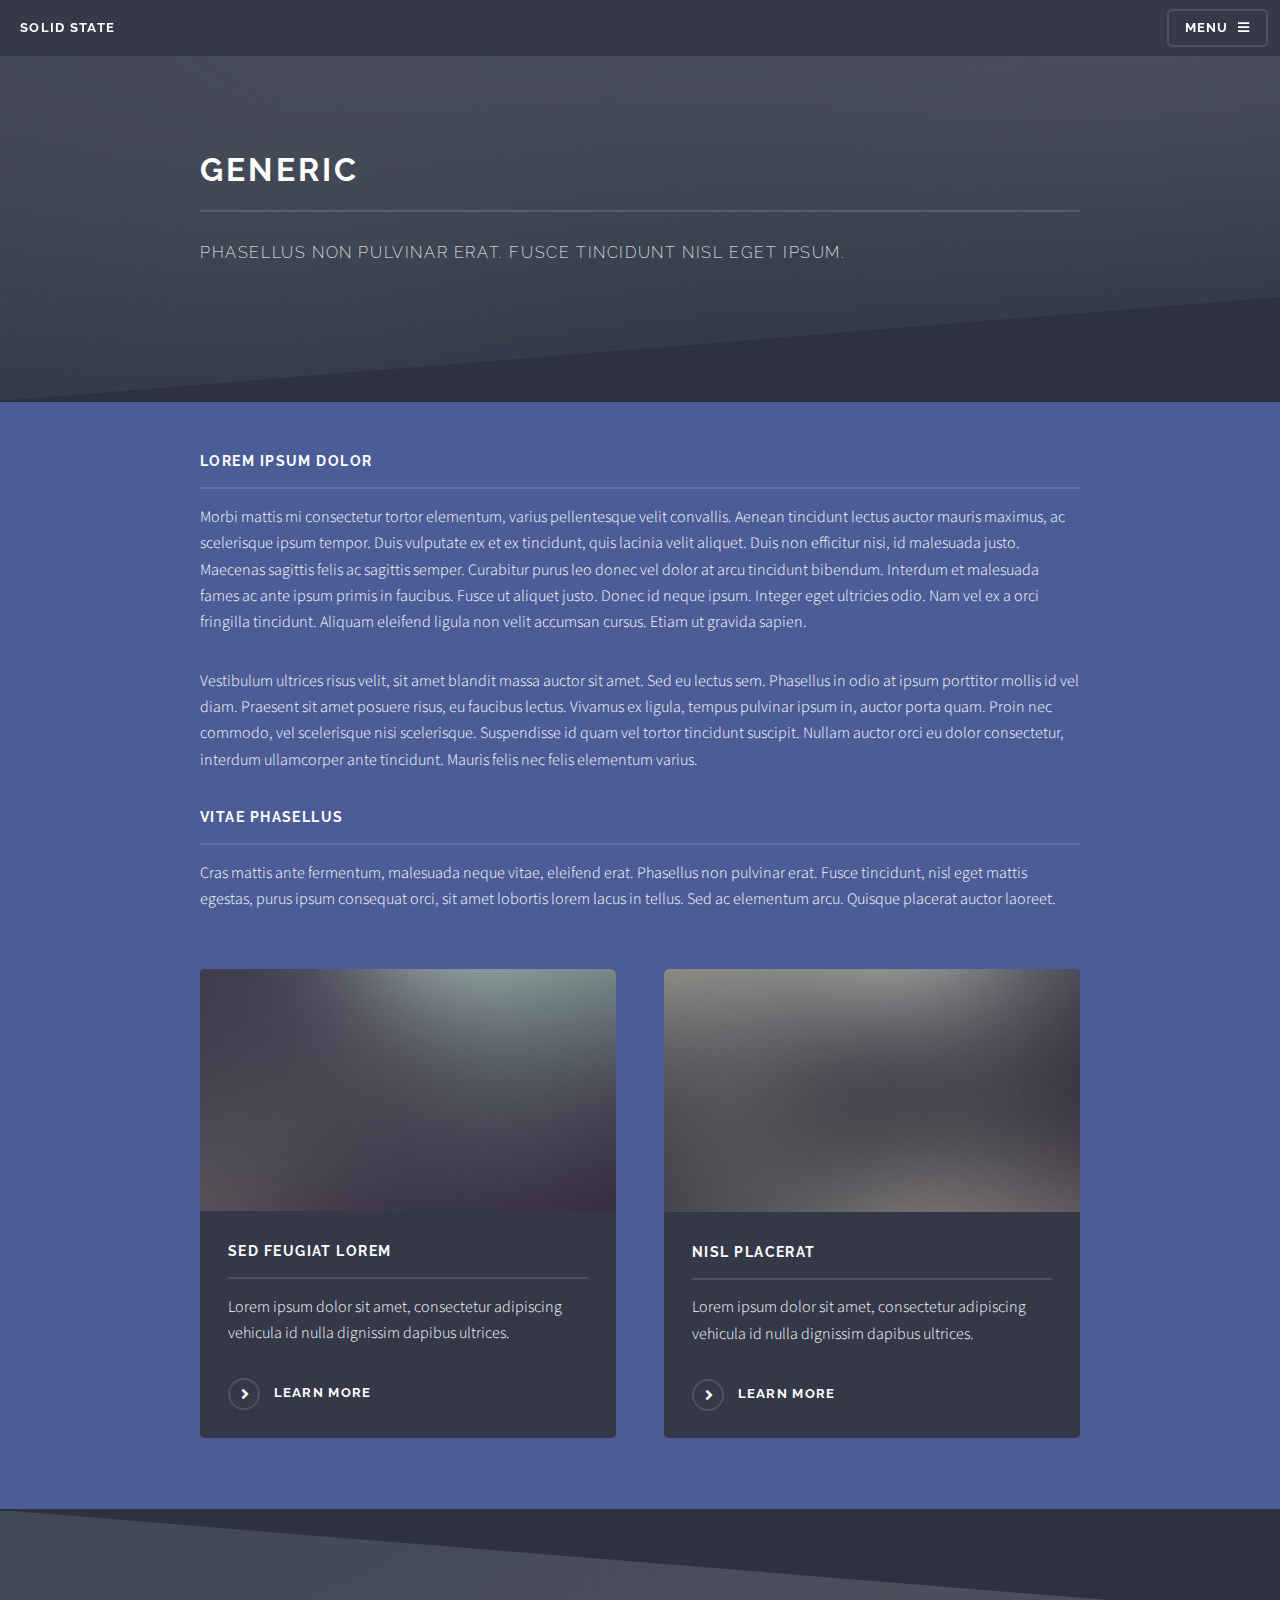
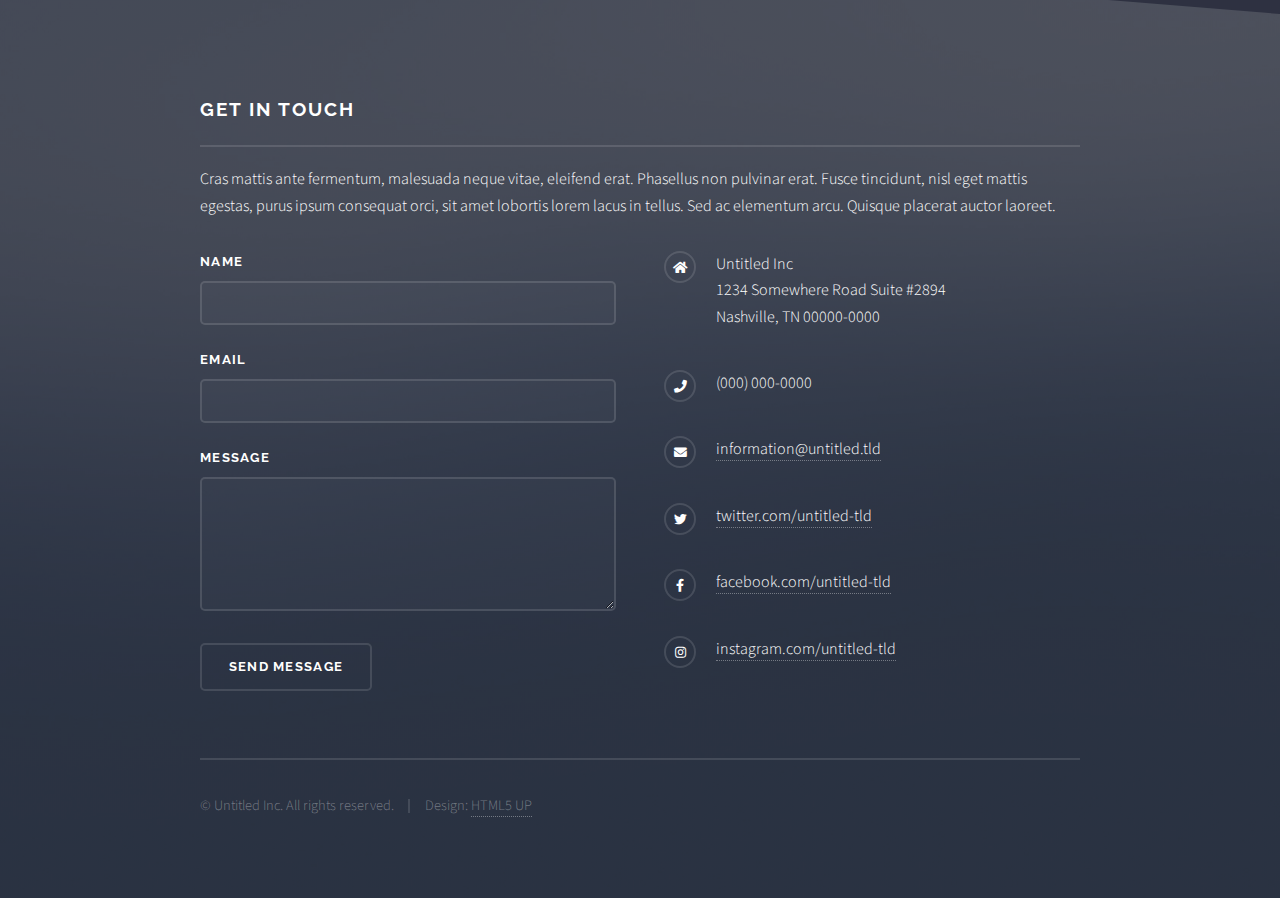
<file: generic.html>
<!DOCTYPE HTML>
<!--
	Solid State by HTML5 UP
	html5up.net | @ajlkn
	Free for personal and commercial use under the CCA 3.0 license (html5up.net/license)
-->
<html>
	<head>
		<title>Generic - Solid State by HTML5 UP</title>
		<meta charset="utf-8" />
		<meta name="viewport" content="width=device-width, initial-scale=1, user-scalable=no" />
		<link rel="stylesheet" href="assets/css/main.css" />
		<noscript><link rel="stylesheet" href="assets/css/noscript.css" /></noscript>
	</head>
	<body class="is-preload">

		<!-- Page Wrapper -->
			<div id="page-wrapper">

				<!-- Header -->
					<header id="header">
						<h1><a href="index.html">Solid State</a></h1>
						<nav>
							<a href="#menu">Menu</a>
						</nav>
					</header>

				<!-- Menu -->
					<nav id="menu">
						<div class="inner">
							<h2>Menu</h2>
							<ul class="links">
								<li><a href="index.html">Home</a></li>
								<li><a href="generic.html">Generic</a></li>
								<li><a href="elements.html">Elements</a></li>
								<li><a href="#">Log In</a></li>
								<li><a href="#">Sign Up</a></li>
							</ul>
							<a href="#" class="close">Close</a>
						</div>
					</nav>

				<!-- Wrapper -->
					<section id="wrapper">
						<header>
							<div class="inner">
								<h2>Generic</h2>
								<p>Phasellus non pulvinar erat. Fusce tincidunt nisl eget ipsum.</p>
							</div>
						</header>

						<!-- Content -->
							<div class="wrapper">
								<div class="inner">

									<h3 class="major">Lorem ipsum dolor</h3>
									<p>Morbi mattis mi consectetur tortor elementum, varius pellentesque velit convallis. Aenean tincidunt lectus auctor mauris maximus, ac scelerisque ipsum tempor. Duis vulputate ex et ex tincidunt, quis lacinia velit aliquet. Duis non efficitur nisi, id malesuada justo. Maecenas sagittis felis ac sagittis semper. Curabitur purus leo donec vel dolor at arcu tincidunt bibendum. Interdum et malesuada fames ac ante ipsum primis in faucibus. Fusce ut aliquet justo. Donec id neque ipsum. Integer eget ultricies odio. Nam vel ex a orci fringilla tincidunt. Aliquam eleifend ligula non velit accumsan cursus. Etiam ut gravida sapien.</p>

									<p>Vestibulum ultrices risus velit, sit amet blandit massa auctor sit amet. Sed eu lectus sem. Phasellus in odio at ipsum porttitor mollis id vel diam. Praesent sit amet posuere risus, eu faucibus lectus. Vivamus ex ligula, tempus pulvinar ipsum in, auctor porta quam. Proin nec commodo, vel scelerisque nisi scelerisque. Suspendisse id quam vel tortor tincidunt suscipit. Nullam auctor orci eu dolor consectetur, interdum ullamcorper ante tincidunt. Mauris felis nec felis elementum varius.</p>

									<h3 class="major">Vitae phasellus</h3>
									<p>Cras mattis ante fermentum, malesuada neque vitae, eleifend erat. Phasellus non pulvinar erat. Fusce tincidunt, nisl eget mattis egestas, purus ipsum consequat orci, sit amet lobortis lorem lacus in tellus. Sed ac elementum arcu. Quisque placerat auctor laoreet.</p>

									<section class="features">
										<article>
											<a href="#" class="image"><img src="images/pic04.jpg" alt="" /></a>
											<h3 class="major">Sed feugiat lorem</h3>
											<p>Lorem ipsum dolor sit amet, consectetur adipiscing vehicula id nulla dignissim dapibus ultrices.</p>
											<a href="#" class="special">Learn more</a>
										</article>
										<article>
											<a href="#" class="image"><img src="images/pic05.jpg" alt="" /></a>
											<h3 class="major">Nisl placerat</h3>
											<p>Lorem ipsum dolor sit amet, consectetur adipiscing vehicula id nulla dignissim dapibus ultrices.</p>
											<a href="#" class="special">Learn more</a>
										</article>
									</section>

								</div>
							</div>

					</section>

				<!-- Footer -->
					<section id="footer">
						<div class="inner">
							<h2 class="major">Get in touch</h2>
							<p>Cras mattis ante fermentum, malesuada neque vitae, eleifend erat. Phasellus non pulvinar erat. Fusce tincidunt, nisl eget mattis egestas, purus ipsum consequat orci, sit amet lobortis lorem lacus in tellus. Sed ac elementum arcu. Quisque placerat auctor laoreet.</p>
							<form method="post" action="#">
								<div class="fields">
									<div class="field">
										<label for="name">Name</label>
										<input type="text" name="name" id="name" />
									</div>
									<div class="field">
										<label for="email">Email</label>
										<input type="email" name="email" id="email" />
									</div>
									<div class="field">
										<label for="message">Message</label>
										<textarea name="message" id="message" rows="4"></textarea>
									</div>
								</div>
								<ul class="actions">
									<li><input type="submit" value="Send Message" /></li>
								</ul>
							</form>
							<ul class="contact">
								<li class="icon solid fa-home">
									Untitled Inc<br />
									1234 Somewhere Road Suite #2894<br />
									Nashville, TN 00000-0000
								</li>
								<li class="icon solid fa-phone">(000) 000-0000</li>
								<li class="icon solid fa-envelope"><a href="#">information@untitled.tld</a></li>
								<li class="icon brands fa-twitter"><a href="#">twitter.com/untitled-tld</a></li>
								<li class="icon brands fa-facebook-f"><a href="#">facebook.com/untitled-tld</a></li>
								<li class="icon brands fa-instagram"><a href="#">instagram.com/untitled-tld</a></li>
							</ul>
							<ul class="copyright">
								<li>&copy; Untitled Inc. All rights reserved.</li><li>Design: <a href="http://html5up.net">HTML5 UP</a></li>
							</ul>
						</div>
					</section>

			</div>

		<!-- Scripts -->
			<script src="assets/js/jquery.min.js"></script>
			<script src="assets/js/jquery.scrollex.min.js"></script>
			<script src="assets/js/browser.min.js"></script>
			<script src="assets/js/breakpoints.min.js"></script>
			<script src="assets/js/util.js"></script>
			<script src="assets/js/main.js"></script>

	</body>
</html>
</file>
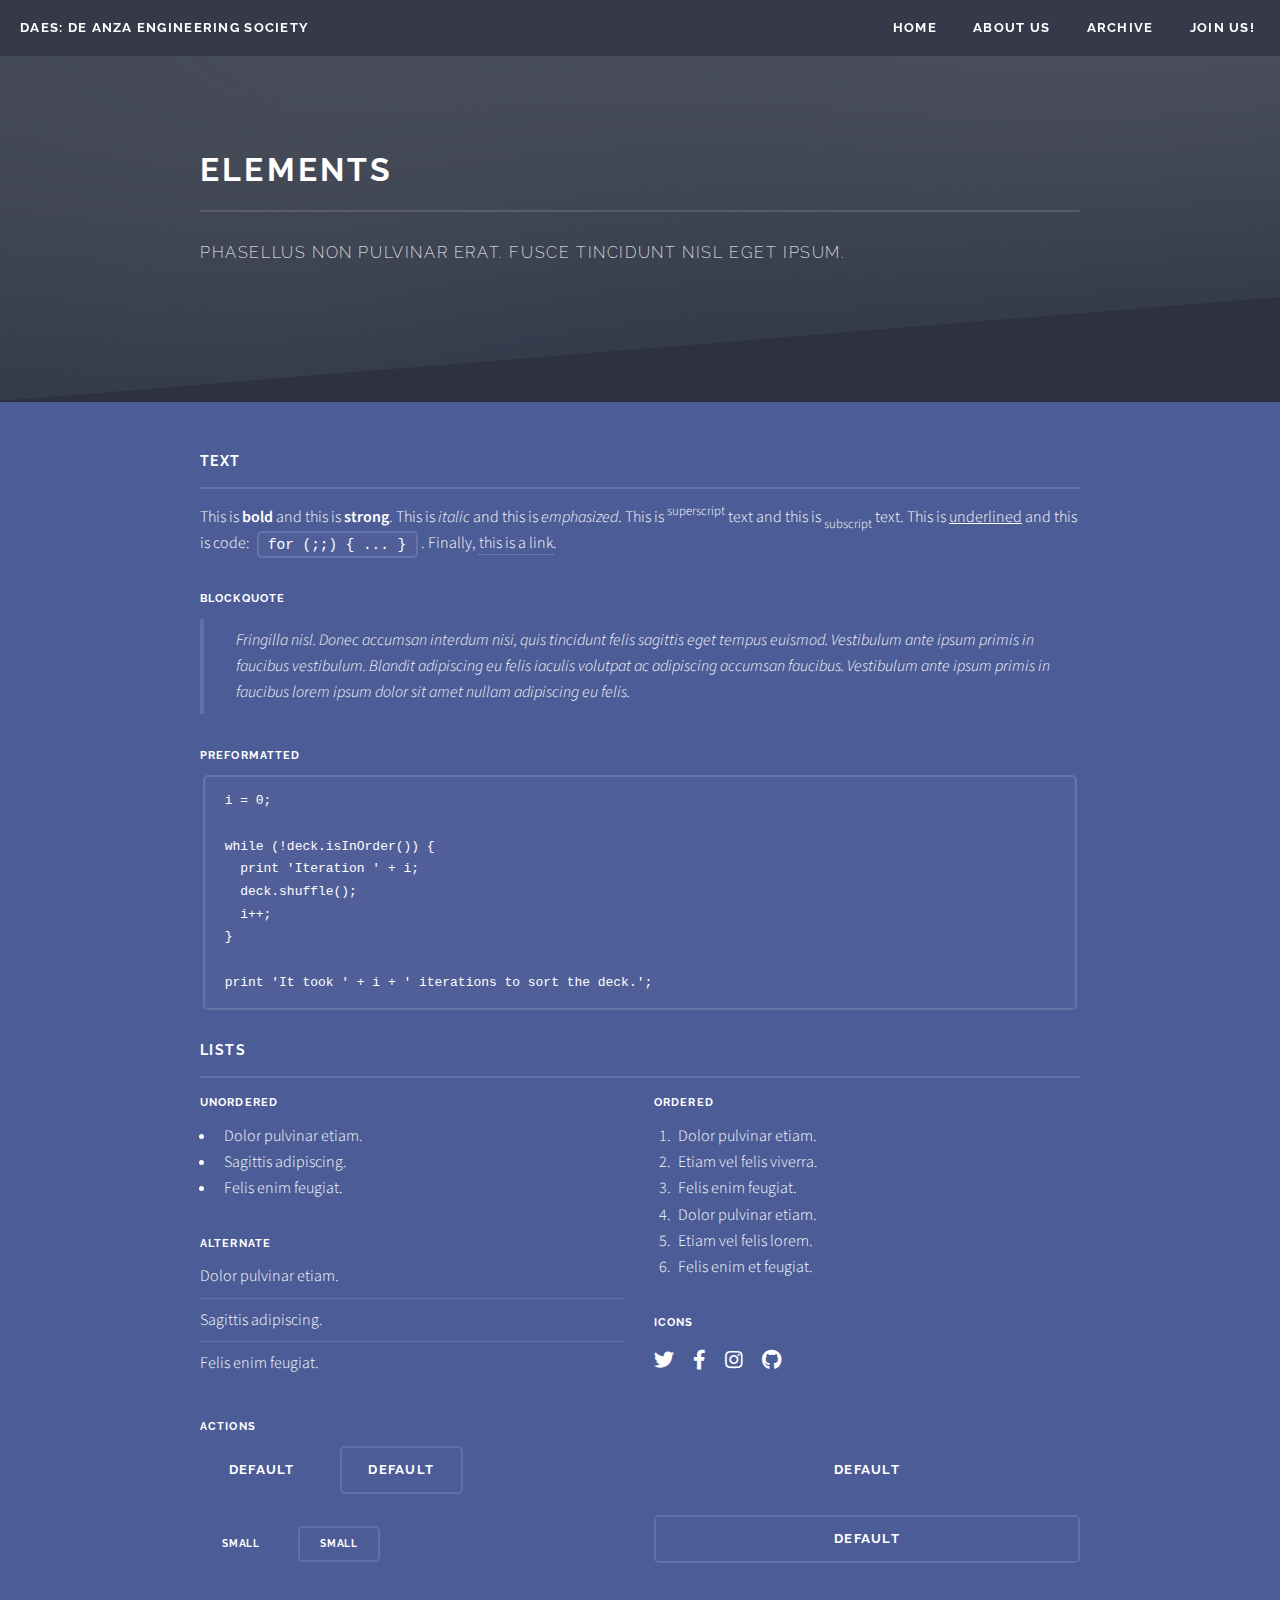
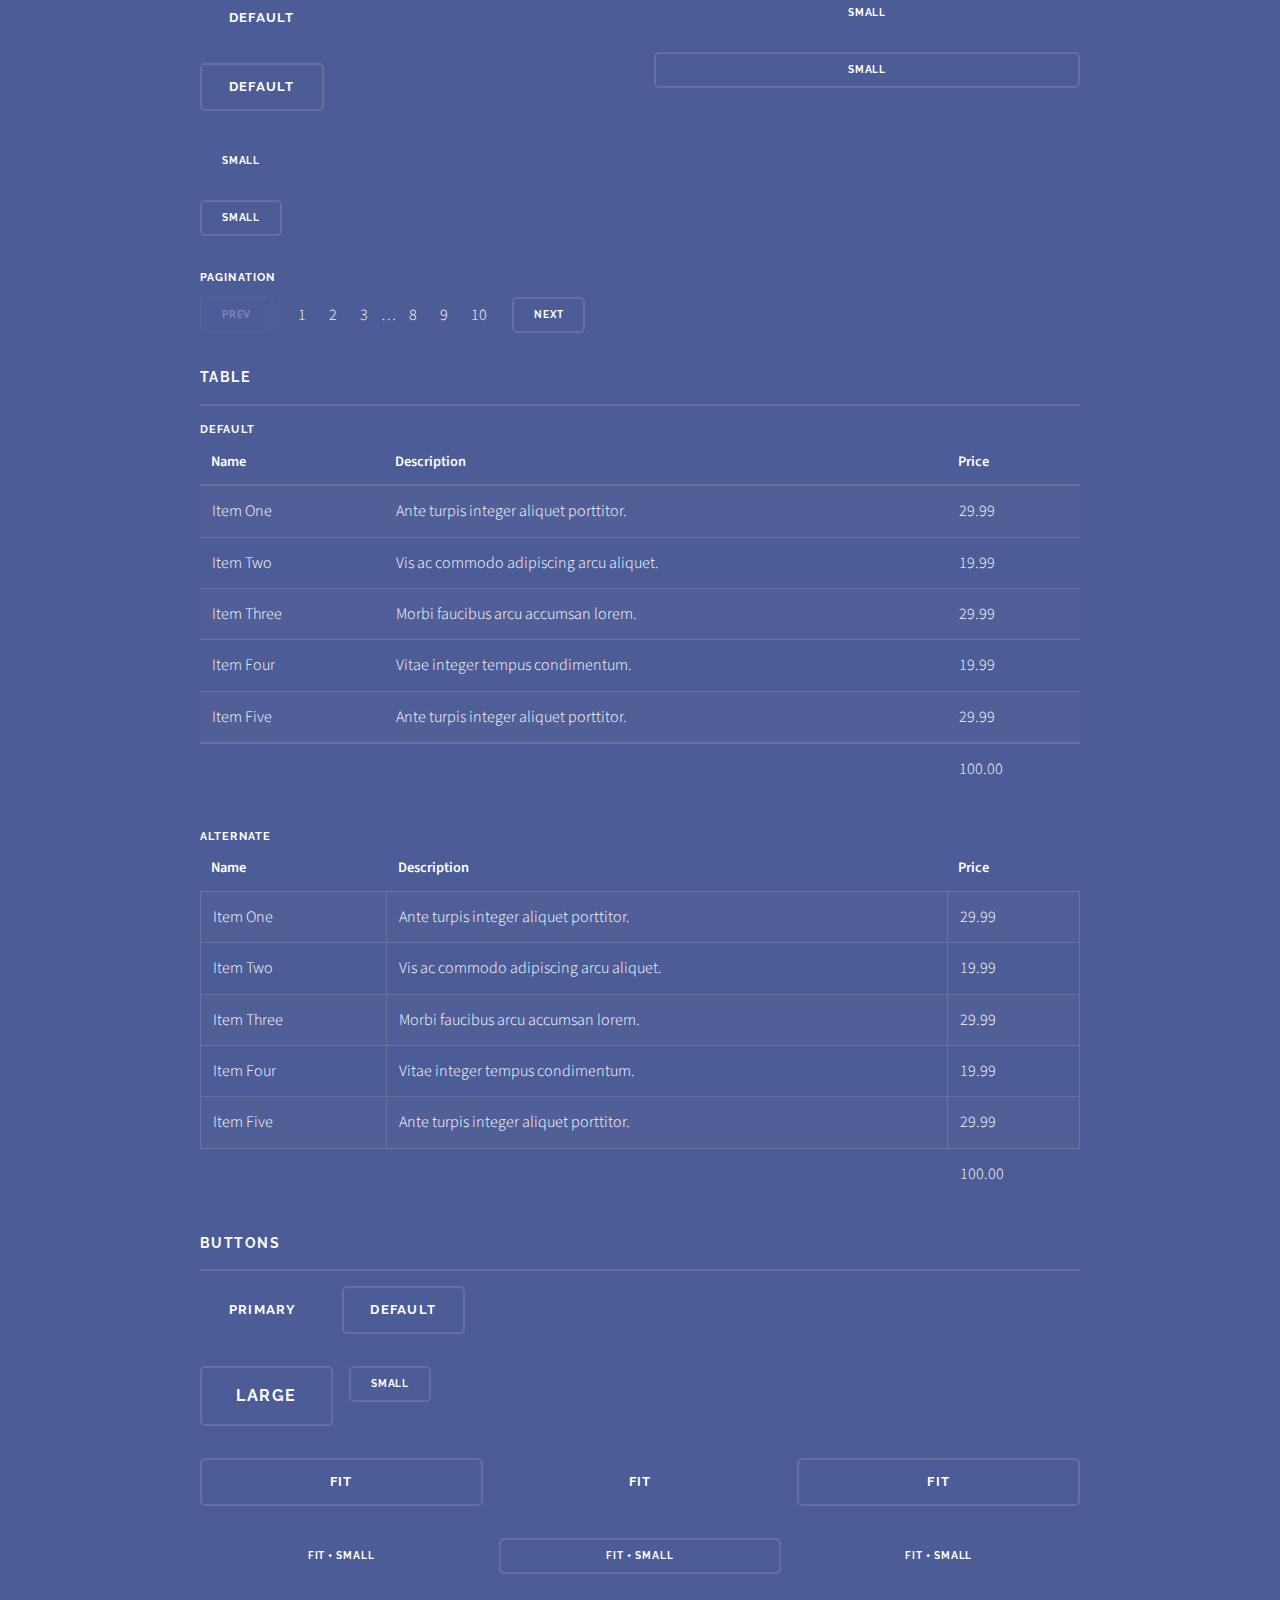
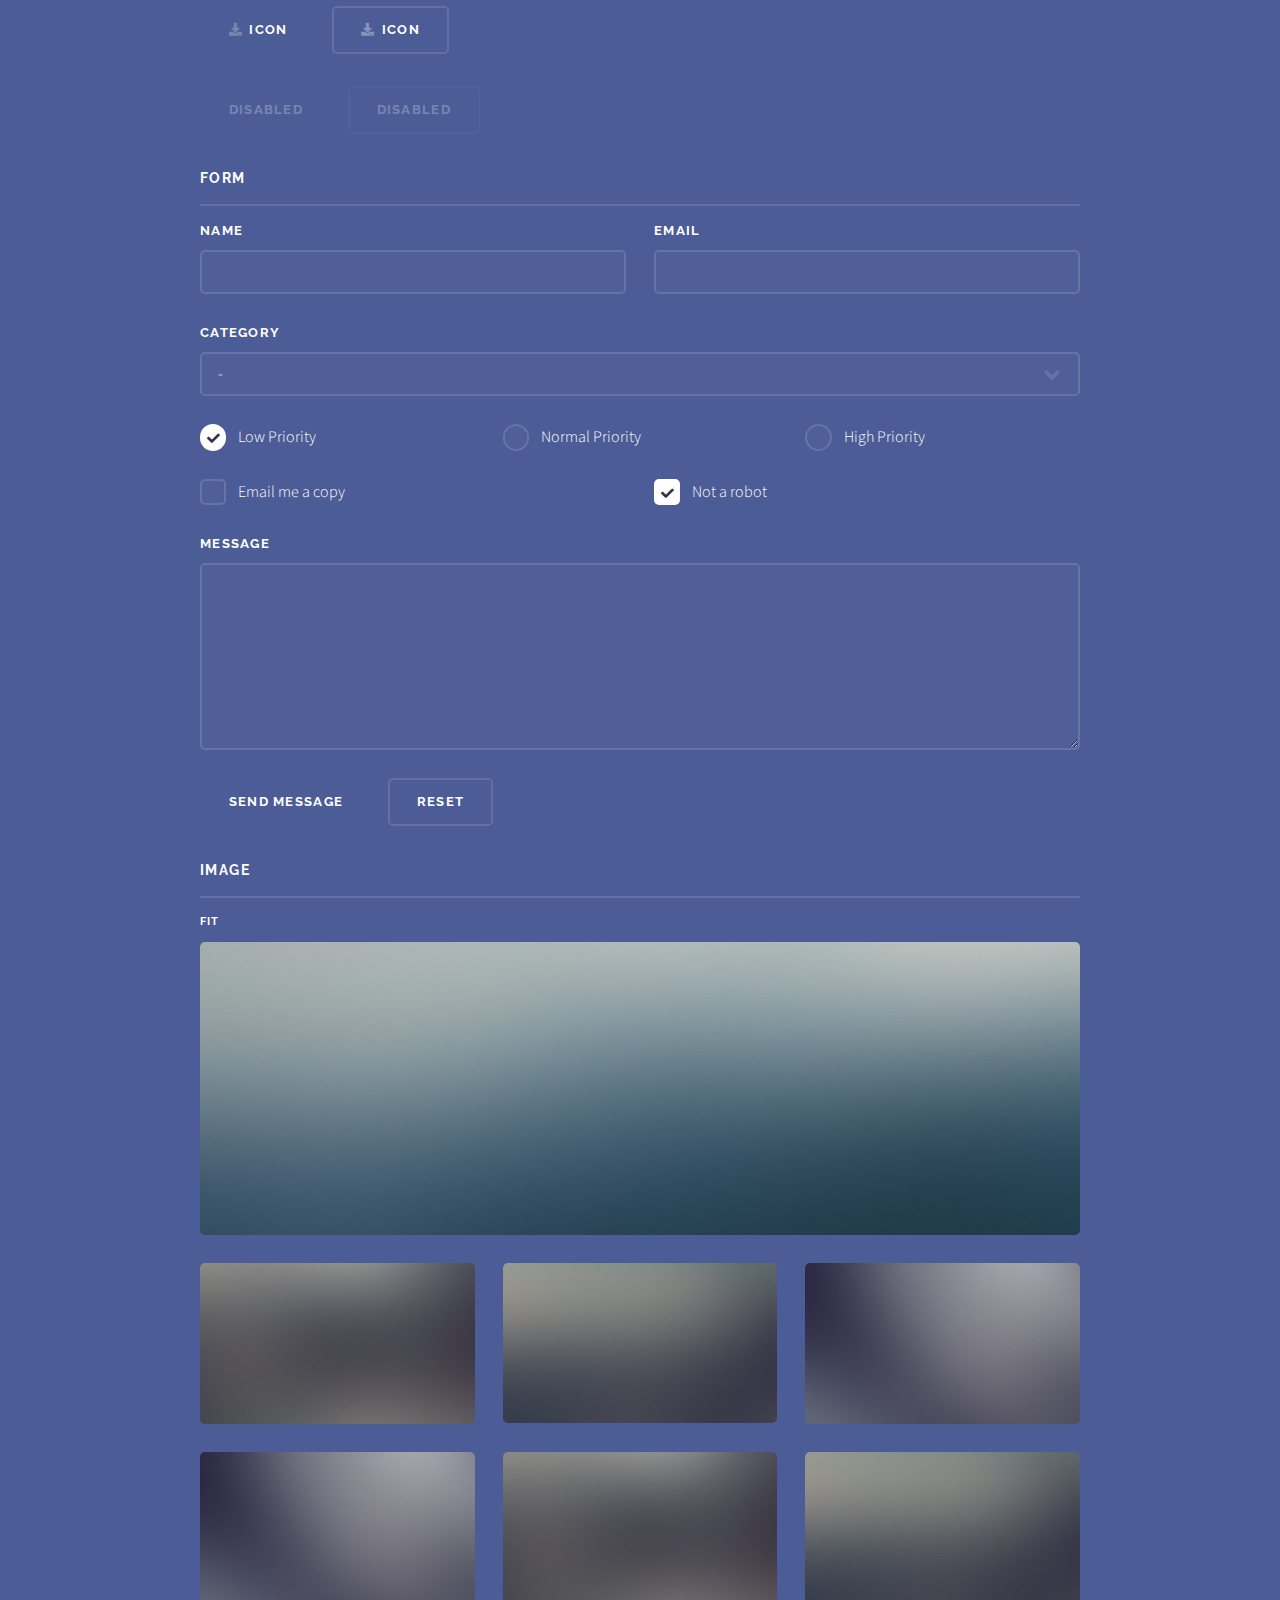
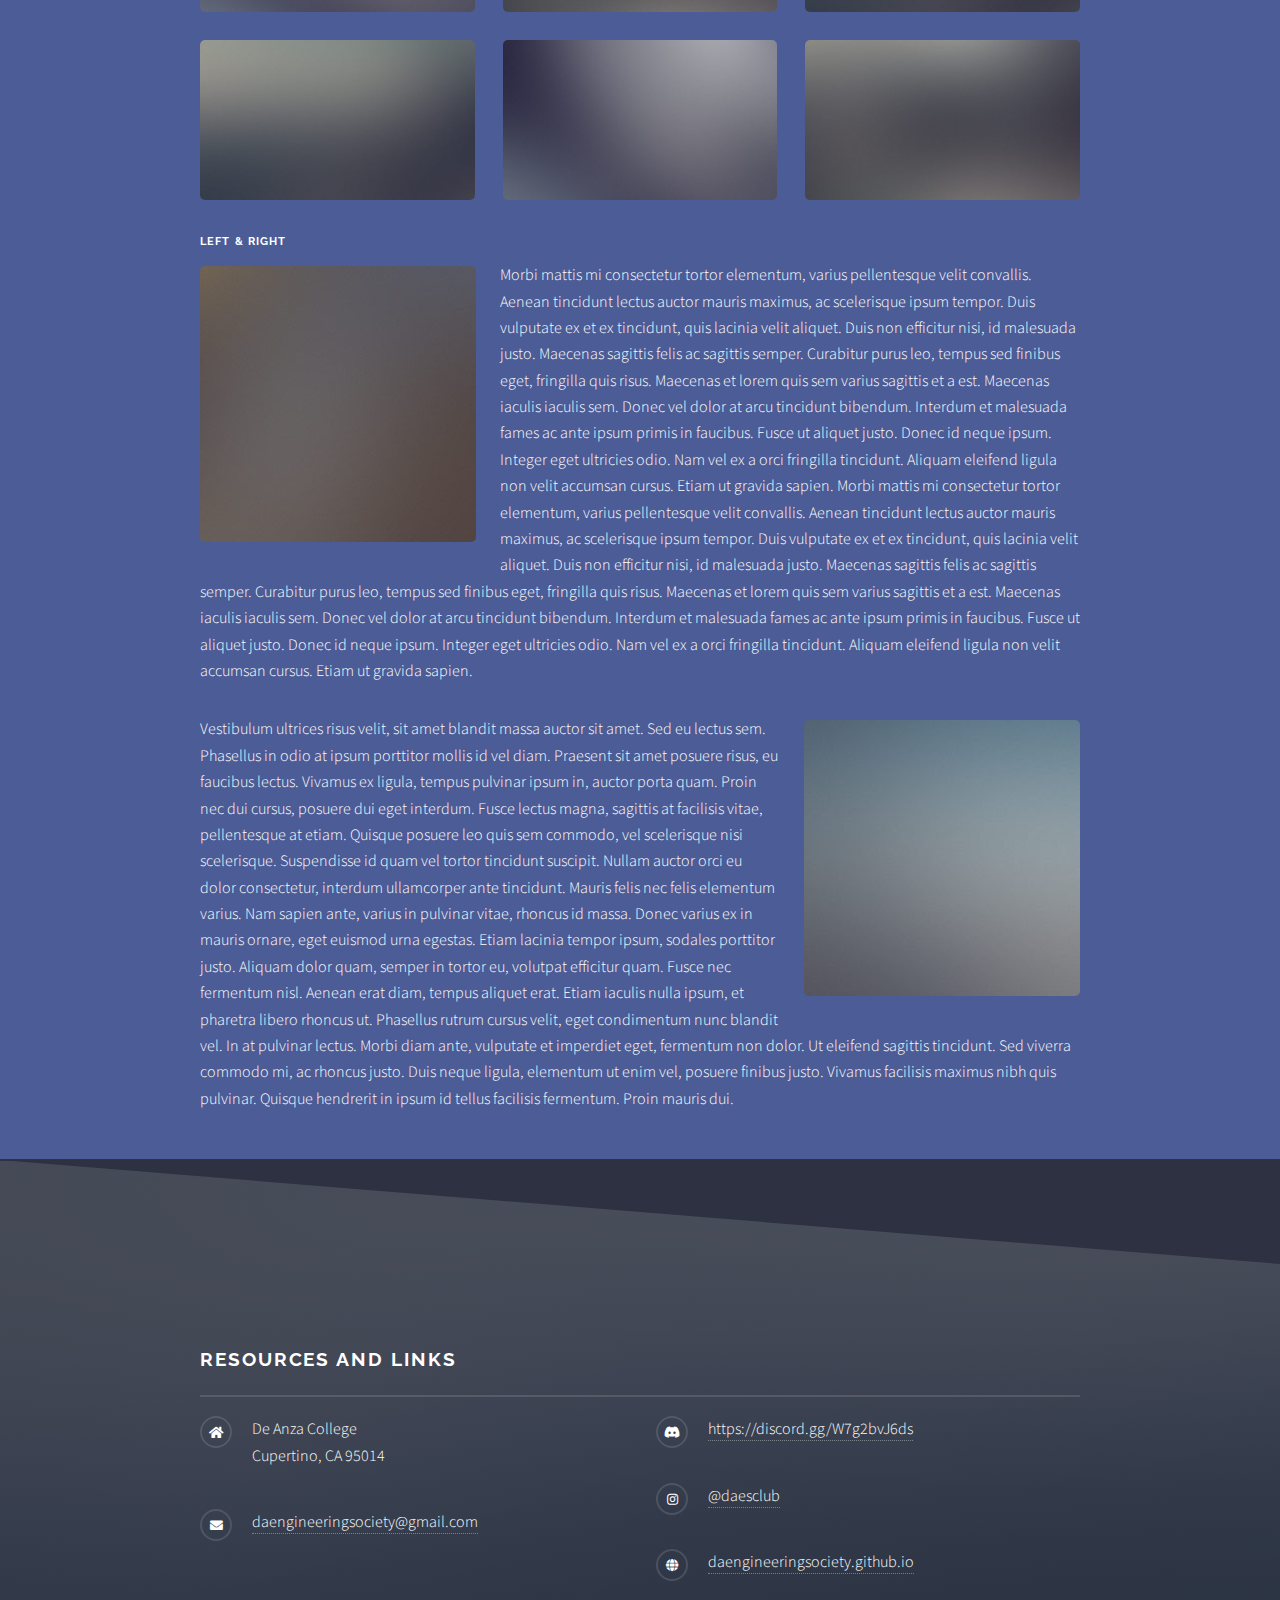
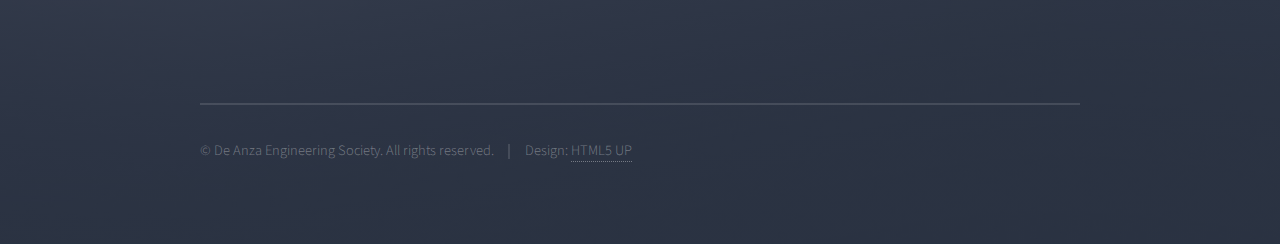
<file: joinus.html>
<!DOCTYPE HTML>
<!--
	Solid State by HTML5 UP
	html5up.net | @ajlkn
	Free for personal and commercial use under the CCA 3.0 license (html5up.net/license)
-->
<html>
	<head>
		<title>Elements - Solid State by HTML5 UP</title>
		<meta charset="utf-8" />
		<meta name="viewport" content="width=device-width, initial-scale=1, user-scalable=no" />
		<link rel="stylesheet" href="assets/css/main.css" />
		<noscript><link rel="stylesheet" href="assets/css/noscript.css" /></noscript>
	</head>
	<body class="is-preload">

		<!-- Page Wrapper -->
			<div id="page-wrapper">

				<!-- Header -->
					<header id="header">
						<h1><a href="index.html">DAES: De Anza Engineering Society</a></h1>
						<nav>
							<a href="index.html">Home</a>
							<a href="whoweare.html">About Us</a>
							<a href="archive.html">Archive</a>
							<a href="joinus.html">Join Us!</a>
						</nav>
					</header>

				<!-- Wrapper -->
					<section id="wrapper">
						<header>
							<div class="inner">
								<h2>Elements</h2>
								<p>Phasellus non pulvinar erat. Fusce tincidunt nisl eget ipsum.</p>
							</div>
						</header>

						<!-- Content -->
							<div class="wrapper">
								<div class="inner">

									<section>
										<h3 class="major">Text</h3>
										<p>This is <b>bold</b> and this is <strong>strong</strong>. This is <i>italic</i> and this is <em>emphasized</em>.
										This is <sup>superscript</sup> text and this is <sub>subscript</sub> text.
										This is <u>underlined</u> and this is code: <code>for (;;) { ... }</code>. Finally, <a href="#">this is a link</a>.</p>
										<h4>Blockquote</h4>
										<blockquote>Fringilla nisl. Donec accumsan interdum nisi, quis tincidunt felis sagittis eget tempus euismod. Vestibulum ante ipsum primis in faucibus vestibulum. Blandit adipiscing eu felis iaculis volutpat ac adipiscing accumsan faucibus. Vestibulum ante ipsum primis in faucibus lorem ipsum dolor sit amet nullam adipiscing eu felis.</blockquote>
										<h4>Preformatted</h4>
										<pre><code>i = 0;

while (!deck.isInOrder()) {
  print 'Iteration ' + i;
  deck.shuffle();
  i++;
}

print 'It took ' + i + ' iterations to sort the deck.';</code></pre>
									</section>

									<section>
										<h3 class="major">Lists</h3>
										<div class="row">
											<div class="col-6 col-12-medium">
												<h4>Unordered</h4>
												<ul>
													<li>Dolor pulvinar etiam.</li>
													<li>Sagittis adipiscing.</li>
													<li>Felis enim feugiat.</li>
												</ul>
												<h4>Alternate</h4>
												<ul class="alt">
													<li>Dolor pulvinar etiam.</li>
													<li>Sagittis adipiscing.</li>
													<li>Felis enim feugiat.</li>
												</ul>
											</div>
											<div class="col-6 col-12-medium">
												<h4>Ordered</h4>
												<ol>
													<li>Dolor pulvinar etiam.</li>
													<li>Etiam vel felis viverra.</li>
													<li>Felis enim feugiat.</li>
													<li>Dolor pulvinar etiam.</li>
													<li>Etiam vel felis lorem.</li>
													<li>Felis enim et feugiat.</li>
												</ol>
												<h4>Icons</h4>
												<ul class="icons">
													<li><a href="#" class="icon brands fa-twitter"><span class="label">Twitter</span></a></li>
													<li><a href="#" class="icon brands fa-facebook-f"><span class="label">Facebook</span></a></li>
													<li><a href="#" class="icon brands fa-instagram"><span class="label">Instagram</span></a></li>
													<li><a href="#" class="icon brands fa-github"><span class="label">Github</span></a></li>
												</ul>
											</div>
										</div>
										<h4>Actions</h4>
										<div class="row">
											<div class="col-6 col-12-medium">
												<ul class="actions">
													<li><a href="#" class="button primary">Default</a></li>
													<li><a href="#" class="button">Default</a></li>
												</ul>
												<ul class="actions small">
													<li><a href="#" class="button primary small">Small</a></li>
													<li><a href="#" class="button small">Small</a></li>
												</ul>
												<ul class="actions stacked">
													<li><a href="#" class="button primary">Default</a></li>
													<li><a href="#" class="button">Default</a></li>
												</ul>
												<ul class="actions stacked small">
													<li><a href="#" class="button primary small">Small</a></li>
													<li><a href="#" class="button small">Small</a></li>
												</ul>
											</div>
											<div class="col-6 col-12-medium">
												<ul class="actions stacked">
													<li><a href="#" class="button primary fit">Default</a></li>
													<li><a href="#" class="button fit">Default</a></li>
												</ul>
												<ul class="actions stacked small">
													<li><a href="#" class="button primary small fit">Small</a></li>
													<li><a href="#" class="button small fit">Small</a></li>
												</ul>
											</div>
										</div>
										<h4>Pagination</h4>
										<ul class="pagination">
											<li><span class="button small disabled">Prev</span></li>
											<li><a href="#" class="page active">1</a></li>
											<li><a href="#" class="page">2</a></li>
											<li><a href="#" class="page">3</a></li>
											<li><span>&hellip;</span></li>
											<li><a href="#" class="page">8</a></li>
											<li><a href="#" class="page">9</a></li>
											<li><a href="#" class="page">10</a></li>
											<li><a href="#" class="button small">Next</a></li>
										</ul>
									</section>

									<section>
										<h3 class="major">Table</h3>
										<h4>Default</h4>
										<div class="table-wrapper">
											<table>
												<thead>
													<tr>
														<th>Name</th>
														<th>Description</th>
														<th>Price</th>
													</tr>
												</thead>
												<tbody>
													<tr>
														<td>Item One</td>
														<td>Ante turpis integer aliquet porttitor.</td>
														<td>29.99</td>
													</tr>
													<tr>
														<td>Item Two</td>
														<td>Vis ac commodo adipiscing arcu aliquet.</td>
														<td>19.99</td>
													</tr>
													<tr>
														<td>Item Three</td>
														<td> Morbi faucibus arcu accumsan lorem.</td>
														<td>29.99</td>
													</tr>
													<tr>
														<td>Item Four</td>
														<td>Vitae integer tempus condimentum.</td>
														<td>19.99</td>
													</tr>
													<tr>
														<td>Item Five</td>
														<td>Ante turpis integer aliquet porttitor.</td>
														<td>29.99</td>
													</tr>
												</tbody>
												<tfoot>
													<tr>
														<td colspan="2"></td>
														<td>100.00</td>
													</tr>
												</tfoot>
											</table>
										</div>

										<h4>Alternate</h4>
										<div class="table-wrapper">
											<table class="alt">
												<thead>
													<tr>
														<th>Name</th>
														<th>Description</th>
														<th>Price</th>
													</tr>
												</thead>
												<tbody>
													<tr>
														<td>Item One</td>
														<td>Ante turpis integer aliquet porttitor.</td>
														<td>29.99</td>
													</tr>
													<tr>
														<td>Item Two</td>
														<td>Vis ac commodo adipiscing arcu aliquet.</td>
														<td>19.99</td>
													</tr>
													<tr>
														<td>Item Three</td>
														<td> Morbi faucibus arcu accumsan lorem.</td>
														<td>29.99</td>
													</tr>
													<tr>
														<td>Item Four</td>
														<td>Vitae integer tempus condimentum.</td>
														<td>19.99</td>
													</tr>
													<tr>
														<td>Item Five</td>
														<td>Ante turpis integer aliquet porttitor.</td>
														<td>29.99</td>
													</tr>
												</tbody>
												<tfoot>
													<tr>
														<td colspan="2"></td>
														<td>100.00</td>
													</tr>
												</tfoot>
											</table>
										</div>
									</section>

									<section>
										<h3 class="major">Buttons</h3>
										<ul class="actions">
											<li><a href="#" class="button primary">Primary</a></li>
											<li><a href="#" class="button">Default</a></li>
										</ul>
										<ul class="actions">
											<li><a href="#" class="button large">Large</a></li>
											<li><a href="#" class="button small">Small</a></li>
										</ul>
										<ul class="actions fit">
											<li><a href="#" class="button fit">Fit</a></li>
											<li><a href="#" class="button primary fit">Fit</a></li>
											<li><a href="#" class="button fit">Fit</a></li>
										</ul>
										<ul class="actions fit small">
											<li><a href="#" class="button primary fit small">Fit + Small</a></li>
											<li><a href="#" class="button fit small">Fit + Small</a></li>
											<li><a href="#" class="button primary fit small">Fit + Small</a></li>
										</ul>
										<ul class="actions">
											<li><a href="#" class="button primary icon solid fa-download">Icon</a></li>
											<li><a href="#" class="button icon solid fa-download">Icon</a></li>
										</ul>
										<ul class="actions">
											<li><span class="button primary disabled">Disabled</span></li>
											<li><span class="button disabled">Disabled</span></li>
										</ul>
									</section>

									<section>
										<h3 class="major">Form</h3>
										<form method="post" action="#">
											<div class="row gtr-uniform">
												<div class="col-6 col-12-xsmall">
													<label for="demo-name">Name</label>
													<input type="text" name="demo-name" id="demo-name" value="" />
												</div>
												<div class="col-6 col-12-xsmall">
													<label for="demo-email">Email</label>
													<input type="email" name="demo-email" id="demo-email" value="" />
												</div>
												<div class="col-12">
													<label for="demo-category">Category</label>
													<select name="demo-category" id="demo-category">
														<option value="">-</option>
														<option value="1">Manufacturing</option>
														<option value="1">Shipping</option>
														<option value="1">Administration</option>
														<option value="1">Human Resources</option>
													</select>
												</div>
												<div class="col-4 col-12-small">
													<input type="radio" id="demo-priority-low" name="demo-priority" checked>
													<label for="demo-priority-low">Low Priority</label>
												</div>
												<div class="col-4 col-12-small">
													<input type="radio" id="demo-priority-normal" name="demo-priority">
													<label for="demo-priority-normal">Normal Priority</label>
												</div>
												<div class="col-4 col-12-small">
													<input type="radio" id="demo-priority-high" name="demo-priority">
													<label for="demo-priority-high">High Priority</label>
												</div>
												<div class="col-6 col-12-small">
													<input type="checkbox" id="demo-copy" name="demo-copy">
													<label for="demo-copy">Email me a copy</label>
												</div>
												<div class="col-6 col-12-small">
													<input type="checkbox" id="demo-human" name="demo-human" checked>
													<label for="demo-human">Not a robot</label>
												</div>
												<div class="col-12">
													<label for="demo-message">Message</label>
													<textarea name="demo-message" id="demo-message" rows="6"></textarea>
												</div>
												<div class="col-12">
													<ul class="actions">
														<li><input type="submit" value="Send Message" class="primary" /></li>
														<li><input type="reset" value="Reset" /></li>
													</ul>
												</div>
											</div>
										</form>
									</section>

									<section>
										<h3 class="major">Image</h3>
										<h4>Fit</h4>
										<div class="box alt">
											<div class="row gtr-uniform">
												<div class="col-12"><span class="image fit"><img src="images/pic08.jpg" alt="" /></span></div>
												<div class="col-4"><span class="image fit"><img src="images/pic05.jpg" alt="" /></span></div>
												<div class="col-4"><span class="image fit"><img src="images/pic06.jpg" alt="" /></span></div>
												<div class="col-4"><span class="image fit"><img src="images/pic07.jpg" alt="" /></span></div>
												<div class="col-4"><span class="image fit"><img src="images/pic07.jpg" alt="" /></span></div>
												<div class="col-4"><span class="image fit"><img src="images/pic05.jpg" alt="" /></span></div>
												<div class="col-4"><span class="image fit"><img src="images/pic06.jpg" alt="" /></span></div>
												<div class="col-4"><span class="image fit"><img src="images/pic06.jpg" alt="" /></span></div>
												<div class="col-4"><span class="image fit"><img src="images/pic07.jpg" alt="" /></span></div>
												<div class="col-4"><span class="image fit"><img src="images/pic05.jpg" alt="" /></span></div>
											</div>
										</div>
										<h4>Left &amp; Right</h4>
										<p><span class="image left"><img src="images/pic01.jpg" alt="" /></span>Morbi mattis mi consectetur tortor elementum, varius pellentesque velit convallis. Aenean tincidunt lectus auctor mauris maximus, ac scelerisque ipsum tempor. Duis vulputate ex et ex tincidunt, quis lacinia velit aliquet. Duis non efficitur nisi, id malesuada justo. Maecenas sagittis felis ac sagittis semper. Curabitur purus leo, tempus sed finibus eget, fringilla quis risus. Maecenas et lorem quis sem varius sagittis et a est. Maecenas iaculis iaculis sem. Donec vel dolor at arcu tincidunt bibendum. Interdum et malesuada fames ac ante ipsum primis in faucibus. Fusce ut aliquet justo. Donec id neque ipsum. Integer eget ultricies odio. Nam vel ex a orci fringilla tincidunt. Aliquam eleifend ligula non velit accumsan cursus. Etiam ut gravida sapien. Morbi mattis mi consectetur tortor elementum, varius pellentesque velit convallis. Aenean tincidunt lectus auctor mauris maximus, ac scelerisque ipsum tempor. Duis vulputate ex et ex tincidunt, quis lacinia velit aliquet. Duis non efficitur nisi, id malesuada justo. Maecenas sagittis felis ac sagittis semper. Curabitur purus leo, tempus sed finibus eget, fringilla quis risus. Maecenas et lorem quis sem varius sagittis et a est. Maecenas iaculis iaculis sem. Donec vel dolor at arcu tincidunt bibendum. Interdum et malesuada fames ac ante ipsum primis in faucibus. Fusce ut aliquet justo. Donec id neque ipsum. Integer eget ultricies odio. Nam vel ex a orci fringilla tincidunt. Aliquam eleifend ligula non velit accumsan cursus. Etiam ut gravida sapien.</p>
										<p><span class="image right"><img src="images/pic02.jpg" alt="" /></span>Vestibulum ultrices risus velit, sit amet blandit massa auctor sit amet. Sed eu lectus sem. Phasellus in odio at ipsum porttitor mollis id vel diam. Praesent sit amet posuere risus, eu faucibus lectus. Vivamus ex ligula, tempus pulvinar ipsum in, auctor porta quam. Proin nec dui cursus, posuere dui eget interdum. Fusce lectus magna, sagittis at facilisis vitae, pellentesque at etiam. Quisque posuere leo quis sem commodo, vel scelerisque nisi scelerisque. Suspendisse id quam vel tortor tincidunt suscipit. Nullam auctor orci eu dolor consectetur, interdum ullamcorper ante tincidunt. Mauris felis nec felis elementum varius. Nam sapien ante, varius in pulvinar vitae, rhoncus id massa. Donec varius ex in mauris ornare, eget euismod urna egestas. Etiam lacinia tempor ipsum, sodales porttitor justo. Aliquam dolor quam, semper in tortor eu, volutpat efficitur quam. Fusce nec fermentum nisl. Aenean erat diam, tempus aliquet erat. Etiam iaculis nulla ipsum, et pharetra libero rhoncus ut. Phasellus rutrum cursus velit, eget condimentum nunc blandit vel. In at pulvinar lectus. Morbi diam ante, vulputate et imperdiet eget, fermentum non dolor. Ut eleifend sagittis tincidunt. Sed viverra commodo mi, ac rhoncus justo. Duis neque ligula, elementum ut enim vel, posuere finibus justo. Vivamus facilisis maximus nibh quis pulvinar. Quisque hendrerit in ipsum id tellus facilisis fermentum. Proin mauris dui.</p>
									</section>

								</div>
							</div>

					</section>

				<!-- Footer -->
				<section id="footer">
					<div class="inner">
						<h2 class="major">Resources and Links</h2>
						<div class="contact-columns">
							<div class="contact-column">
								<ul class="contact">
									<li class="icon solid fa-home">
										De Anza College<br />
										Cupertino, CA 95014
									</li>
									<li class="icon solid fa-envelope"><a href="mailto:daengineeringsociety@gmail.com">daengineeringsociety@gmail.com</a></li>
								</ul>
							</div>
							<div class="contact-column">
								<ul class="contact">
									<li class="icon brands fa-discord"><a href="#">https://discord.gg/W7g2bvJ6ds</a></li>
									<li class="icon brands fa-instagram"><a href="https://www.instagram.com/daesclub/">@daesclub</a></li>
									<li class="icon solid fa-globe"><a href="#">daengineeringsociety.github.io</a></li>
								</ul>
							</div>
						</div>
						<ul class="copyright">
							<li>&copy; De Anza Engineering Society. All rights reserved.</li><li>Design: <a href="http://html5up.net">HTML5 UP</a></li>
						</ul>
					</div>
				</section>

			</div>

		<!-- Scripts -->
			<script src="assets/js/jquery.min.js"></script>
			<script src="assets/js/jquery.scrollex.min.js"></script>
			<script src="assets/js/browser.min.js"></script>
			<script src="assets/js/breakpoints.min.js"></script>
			<script src="assets/js/util.js"></script>
			<script src="assets/js/main.js"></script>

	</body>
</html>
</file>
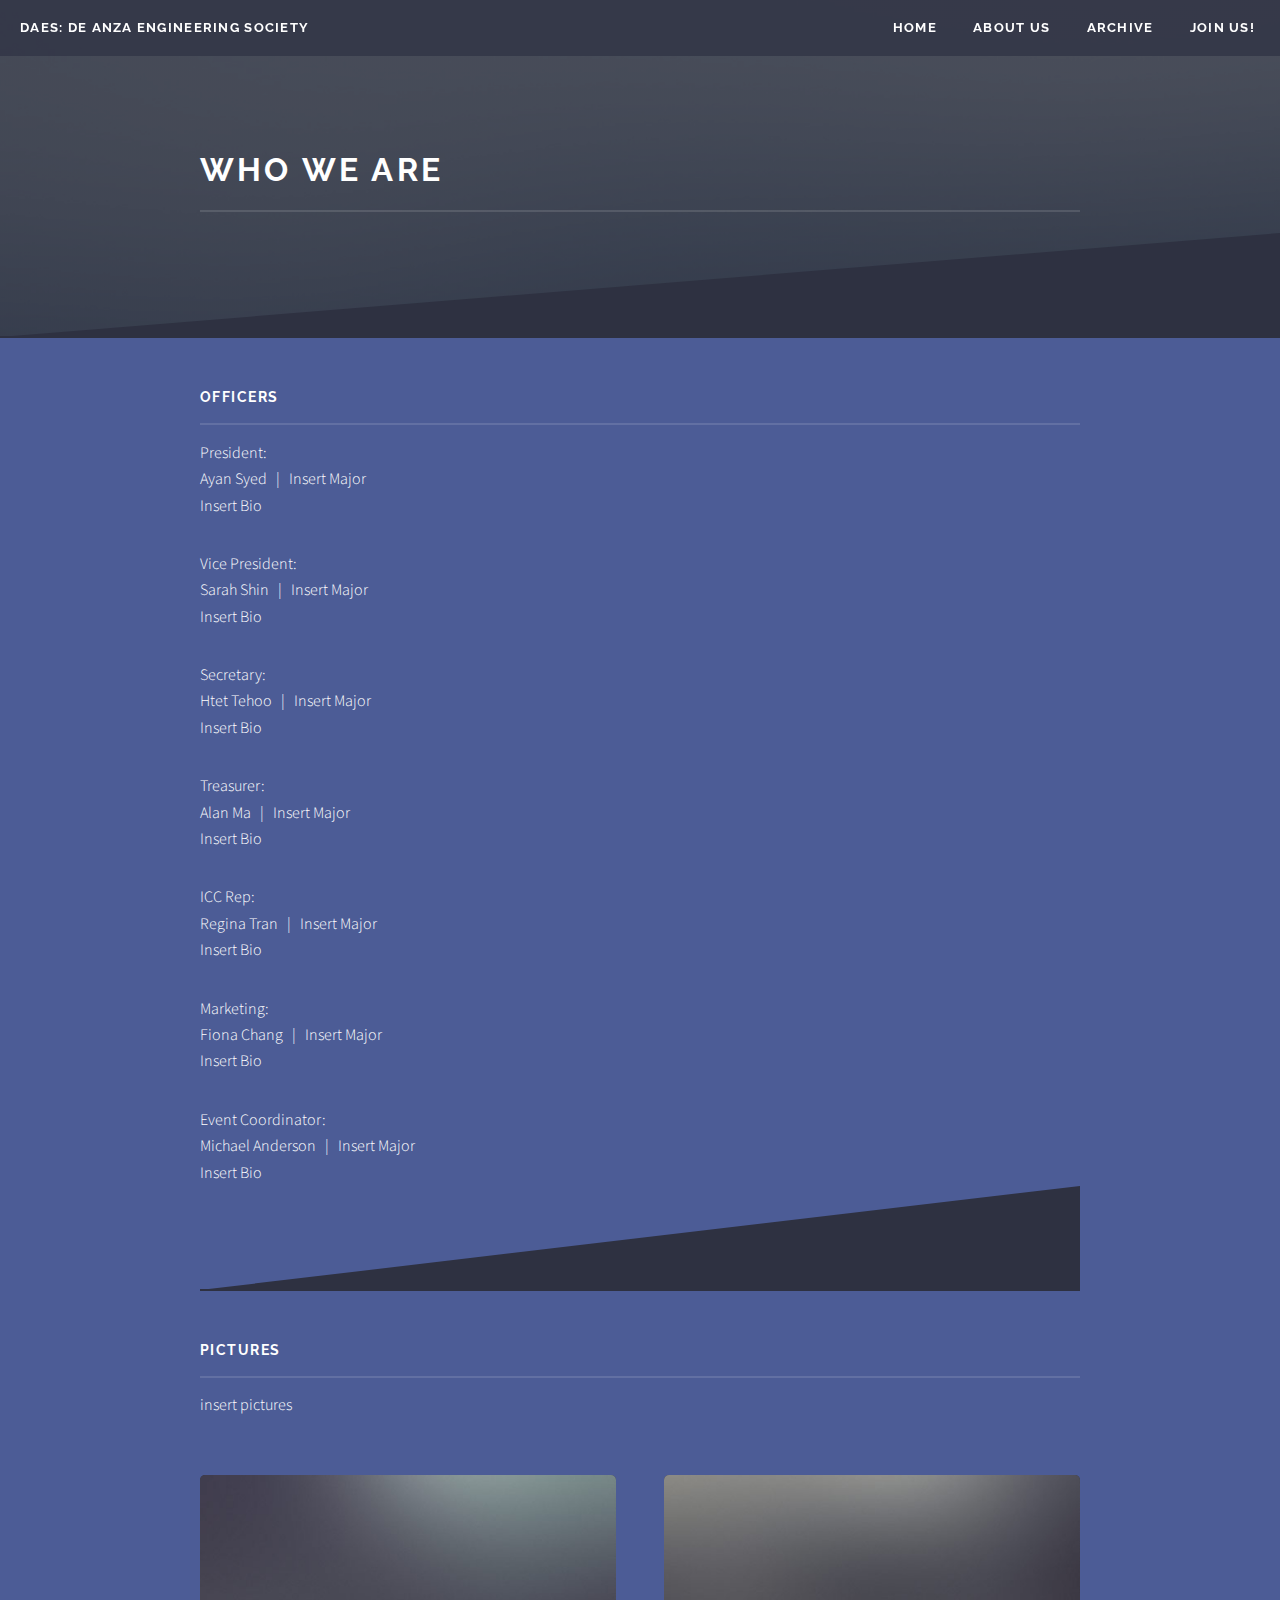
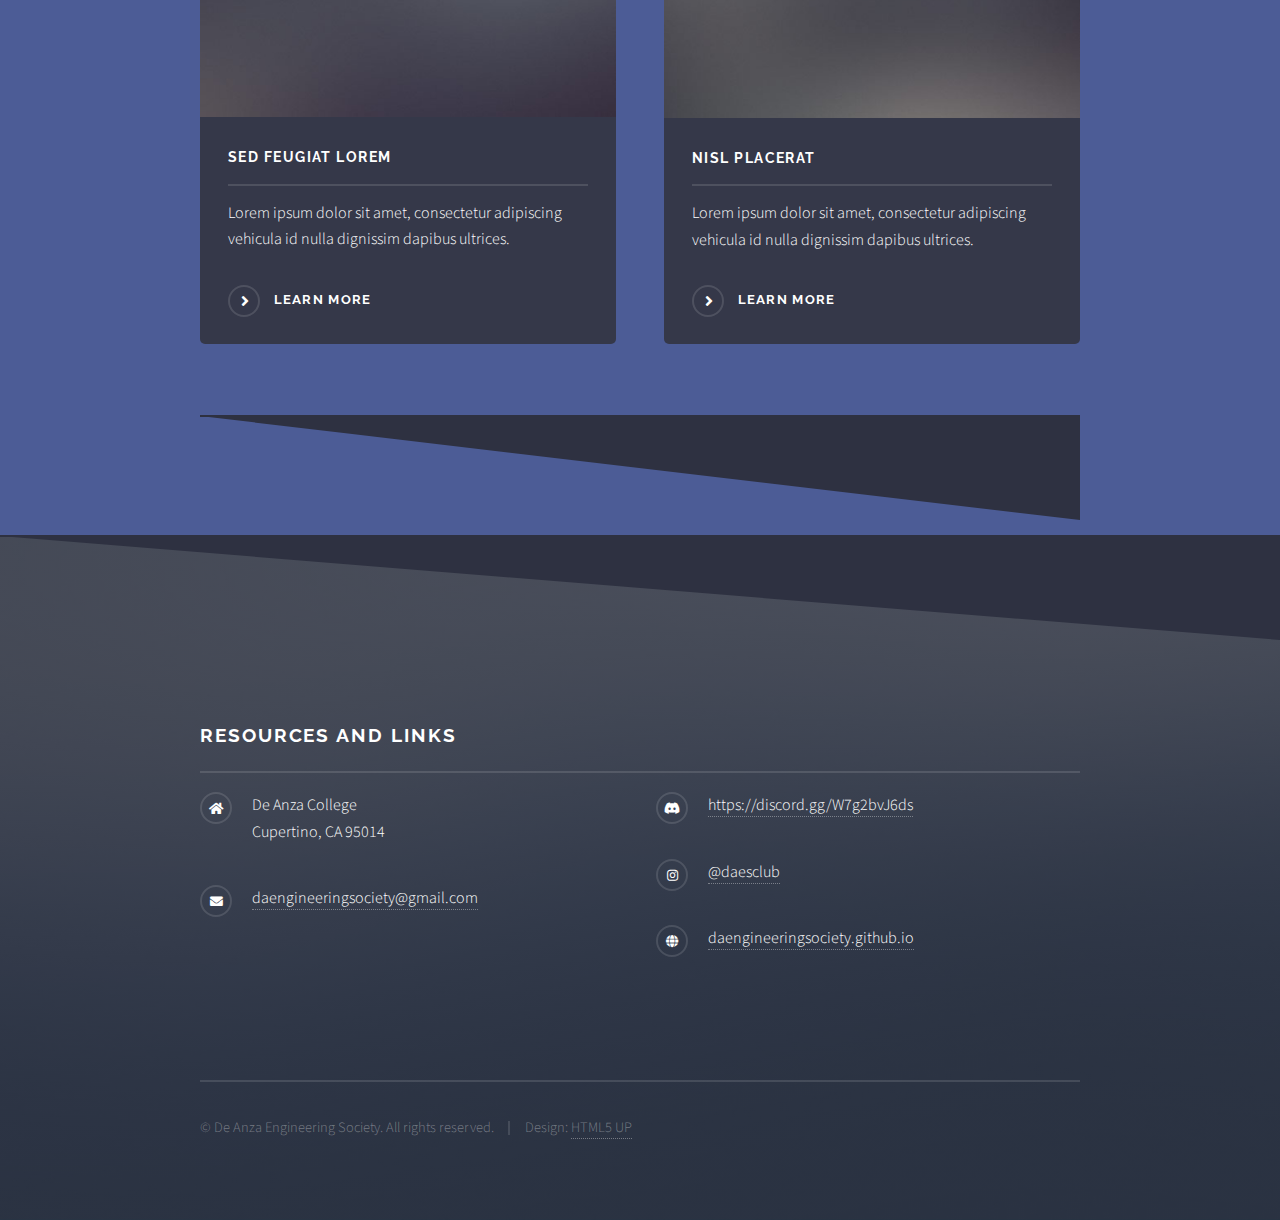
<file: whoweare.html>
<!DOCTYPE HTML>
<!--
	Solid State by HTML5 UP
	html5up.net | @ajlkn
	Free for personal and commercial use under the CCA 3.0 license (html5up.net/license)
-->
<html>
	<head>
		<title>Who We Are</title>
		<meta charset="utf-8" />
		<meta name="viewport" content="width=device-width, initial-scale=1, user-scalable=no" />
		<link rel="stylesheet" href="assets/css/main.css" />
		<noscript><link rel="stylesheet" href="assets/css/noscript.css" /></noscript>
	</head>
	<body class="is-preload">

		<!-- Page Wrapper -->
			<div id="page-wrapper">

				<!-- Header -->
					<header id="header">
						<h1><a href="index.html">DAES: De Anza Engineering Society</a></h1>
						<nav>
							<a href="index.html">Home</a>
							<a href="whoweare.html">About Us</a>
							<a href="archive.html">Archive</a>
							<a href="joinus.html">Join Us!</a>
						</nav>
					</header>

				<!-- Wrapper -->
					<section id="wrapper">
						<header>
							<div class="inner">
								<h2>Who We Are</h2>
							</div>
						</header>

						<!-- Content -->
							<div class="wrapper">
								<div class="inner">

									<h3 class="major">Officers</h3>
									<p>President:<br>
										Ayan Syed&nbsp;&nbsp;&nbsp;|&nbsp;&nbsp;&nbsp;Insert Major<br>
										Insert Bio
										<p>
									<p>Vice President:<br>
										Sarah Shin&nbsp;&nbsp;&nbsp;|&nbsp;&nbsp;&nbsp;Insert Major<br>
										Insert Bio
									</p>
									<p>Secretary:<br>
										Htet Tehoo&nbsp;&nbsp;&nbsp;|&nbsp;&nbsp;&nbsp;Insert Major<br>
										Insert Bio
									</p>
									<p>Treasurer:<br>
										Alan Ma&nbsp;&nbsp;&nbsp;|&nbsp;&nbsp;&nbsp;Insert Major<br>
										Insert Bio
									</p>
									<p>ICC Rep:<br>
										Regina Tran&nbsp;&nbsp;&nbsp;|&nbsp;&nbsp;&nbsp;Insert Major<br>
										Insert Bio
									</p>
									<p>Marketing:<br>
										Fiona Chang&nbsp;&nbsp;&nbsp;|&nbsp;&nbsp;&nbsp;Insert Major<br>
										Insert Bio
									</p>
									<p>Event Coordinator:<br>
										Michael Anderson&nbsp;&nbsp;&nbsp;|&nbsp;&nbsp;&nbsp;Insert Major<br>
										Insert Bio
									</p>

									<div class="wrapper">
								<div class="inner">

									<h3 class="major">Pictures</h3>
									<p>insert pictures</p>

									<section class="features">
										<article>
											<a href="#" class="image"><img src="images/pic04.jpg" alt="" /></a>
											<h3 class="major">Sed feugiat lorem</h3>
											<p>Lorem ipsum dolor sit amet, consectetur adipiscing vehicula id nulla dignissim dapibus ultrices.</p>
											<a href="#" class="special">Learn more</a>
										</article>
										<article>
											<a href="#" class="image"><img src="images/pic05.jpg" alt="" /></a>
											<h3 class="major">Nisl placerat</h3>
											<p>Lorem ipsum dolor sit amet, consectetur adipiscing vehicula id nulla dignissim dapibus ultrices.</p>
											<a href="#" class="special">Learn more</a>
										</article>
									</section>

								</div>
							</div>

					</section>

				<!-- Footer -->
				<section id="footer">
					<div class="inner">
						<h2 class="major">Resources and Links</h2>
						<div class="contact-columns">
							<div class="contact-column">
								<ul class="contact">
									<li class="icon solid fa-home">
										De Anza College<br />
										Cupertino, CA 95014
									</li>
									<li class="icon solid fa-envelope"><a href="mailto:daengineeringsociety@gmail.com">daengineeringsociety@gmail.com</a></li>
								</ul>
							</div>
							<div class="contact-column">
								<ul class="contact">
									<li class="icon brands fa-discord"><a href="#">https://discord.gg/W7g2bvJ6ds</a></li>
									<li class="icon brands fa-instagram"><a href="https://www.instagram.com/daesclub/">@daesclub</a></li>
									<li class="icon solid fa-globe"><a href="#">daengineeringsociety.github.io</a></li>
								</ul>
							</div>
						</div>
						<ul class="copyright">
							<li>&copy; De Anza Engineering Society. All rights reserved.</li><li>Design: <a href="http://html5up.net">HTML5 UP</a></li>
						</ul>
					</div>
				</section>

			</div>

		<!-- Scripts -->
			<script src="assets/js/jquery.min.js"></script>
			<script src="assets/js/jquery.scrollex.min.js"></script>
			<script src="assets/js/browser.min.js"></script>
			<script src="assets/js/breakpoints.min.js"></script>
			<script src="assets/js/util.js"></script>
			<script src="assets/js/main.js"></script>

	</body>
</html>
</file>
<file: assets/css/noscript.css>
/*
	Solid State by HTML5 UP
	html5up.net | @ajlkn
	Free for personal and commercial use under the CCA 3.0 license (html5up.net/license)
*/

/* Banner */

	body.is-preload #banner .logo {
		-moz-transform: none;
		-webkit-transform: none;
		-ms-transform: none;
		transform: none;
		opacity: 1;
	}

	body.is-preload #banner h2 {
		opacity: 1;
		-moz-transform: none;
		-webkit-transform: none;
		-ms-transform: none;
		transform: none;
		-moz-filter: none;
		-webkit-filter: none;
		-ms-filter: none;
		filter: none;
	}

	body.is-preload #banner p {
		opacity: 01;
		-moz-transform: none;
		-webkit-transform: none;
		-ms-transform: none;
		transform: none;
		-moz-filter: none;
		-webkit-filter: none;
		-ms-filter: none;
		filter: none;
	}
</file>
<file: assets/css/main.css>
@import url(fontawesome-all.min.css);
@import url("https://fonts.googleapis.com/css?family=Raleway:200,700|Source+Sans+Pro:300,600,300italic,600italic");

/*
	Solid State by HTML5 UP
	html5up.net | @ajlkn
	Free for personal and commercial use under the CCA 3.0 license (html5up.net/license)
*/

html, body, div, span, applet, object,
iframe, h1, h2, h3, h4, h5, h6, p, blockquote,
pre, a, abbr, acronym, address, big, cite,
code, del, dfn, em, img, ins, kbd, q, s, samp,
small, strike, strong, sub, sup, tt, var, b,
u, i, center, dl, dt, dd, ol, ul, li, fieldset,
form, label, legend, table, caption, tbody,
tfoot, thead, tr, th, td, article, aside,
canvas, details, embed, figure, figcaption,
footer, header, hgroup, menu, nav, output, ruby,
section, summary, time, mark, audio, video {
	margin: 0;
	padding: 0;
	border: 0;
	font-size: 100%;
	font: inherit;
	vertical-align: baseline;}

article, aside, details, figcaption, figure,
footer, header, hgroup, menu, nav, section {
	display: block;}

body {
	line-height: 1;
}

ol, ul {
	list-style: none;
}

blockquote, q {
	quotes: none;
}

	blockquote:before, blockquote:after, q:before, q:after {
		content: '';
		content: none;
	}

table {
	border-collapse: collapse;
	border-spacing: 0;
}

body {
	-webkit-text-size-adjust: none;
}

mark {
	background-color: transparent;
	color: inherit;
}

input::-moz-focus-inner {
	border: 0;
	padding: 0;
}

input, select, textarea {
	-moz-appearance: none;
	-webkit-appearance: none;
	-ms-appearance: none;
	appearance: none;
}

/* Basic */

	@-ms-viewport {
		width: device-width;
	}

	body {
		-ms-overflow-style: scrollbar;
	}

	@media screen and (max-width: 480px) {

		html, body {
			min-width: 320px;
		}

	}

	html {
		box-sizing: border-box;
	}

	*, *:before, *:after {
		box-sizing: inherit;
	}

	body {
		background-color: #2e3141;
		background-image: linear-gradient(to top, rgba(46, 49, 65, 0.8), rgba(46, 49, 65, 0.8)), url("../../images/bg.jpg");
		background-size: auto,
 cover;
		background-attachment: fixed,
 fixed;
		background-position: center,
 center;
	}

		body.is-preload *, body.is-preload *:before, body.is-preload *:after {
			-moz-animation: none !important;
			-webkit-animation: none !important;
			-ms-animation: none !important;
			animation: none !important;
			-moz-transition: none !important;
			-webkit-transition: none !important;
			-ms-transition: none !important;
			transition: none !important;
		}

/* Type */

	body, input, select, textarea {
		color: #ffffff;
		font-family: "Source Sans Pro", Helvetica, sans-serif;
		font-size: 16.5pt;
		font-weight: 300;
		line-height: 1.65;
	}

		@media screen and (max-width: 1680px) {

			body, input, select, textarea {
				font-size: 13pt;
			}

		}

		@media screen and (max-width: 1280px) {

			body, input, select, textarea {
				font-size: 12pt;
			}

		}

		@media screen and (max-width: 980px) {

			body, input, select, textarea {
				font-size: 12pt;
			}

		}

		@media screen and (max-width: 736px) {

			body, input, select, textarea {
				font-size: 12pt;
			}

		}

		@media screen and (max-width: 480px) {

			body, input, select, textarea {
				font-size: 12pt;
			}

		}

	a {
		-moz-transition: color 0.2s ease-in-out, border-bottom-color 0.2s ease-in-out;
		-webkit-transition: color 0.2s ease-in-out, border-bottom-color 0.2s ease-in-out;
		-ms-transition: color 0.2s ease-in-out, border-bottom-color 0.2s ease-in-out;
		transition: color 0.2s ease-in-out, border-bottom-color 0.2s ease-in-out;
		border-bottom: dotted 1px rgba(255, 255, 255, 0.35);
		color: #ffffff;
		text-decoration: none;
	}

		a:hover {
			border-bottom-color: transparent;
			color: #ffffff !important;
		}

		a.special:not(.button) {
			text-decoration: none;
			border-bottom: 0;
			display: block;
			font-family: Raleway, Helvetica, sans-serif;
			font-size: 0.8em;
			font-weight: 700;
			letter-spacing: 0.1em;
			margin: 0 0 2em 0;
			text-transform: uppercase;
		}

			a.special:not(.button):before {
				-moz-osx-font-smoothing: grayscale;
				-webkit-font-smoothing: antialiased;
				display: inline-block;
				font-style: normal;
				font-variant: normal;
				text-rendering: auto;
				line-height: 1;
				text-transform: none !important;
				font-family: 'Font Awesome 5 Free';
				font-weight: 900;
			}

			a.special:not(.button):before {
				-moz-transition: background-color 0.2s ease-in-out;
				-webkit-transition: background-color 0.2s ease-in-out;
				-ms-transition: background-color 0.2s ease-in-out;
				transition: background-color 0.2s ease-in-out;
				border-radius: 100%;
				border: solid 2px rgba(255, 255, 255, 0.125);
				content: '\f105';
				display: inline-block;
				font-size: 1.25em;
				height: 2em;
				line-height: 1.75em;
				margin-right: 0.85em;
				text-align: center;
				text-indent: 0.15em;
				vertical-align: middle;
				width: 2em;
			}

			a.special:not(.button):hover:before {
				background-color: rgba(255, 255, 255, 0.025);
			}

			a.special:not(.button):active:before {
				background-color: rgba(255, 255, 255, 0.075);
			}

	strong, b {
		color: #ffffff;
		font-weight: 600;
	}

	em, i {
		font-style: italic;
	}

	p {
		margin: 0 0 2em 0;
	}

	h1, h2, h3, h4, h5, h6 {
		color: #ffffff;
		font-family: Raleway, Helvetica, sans-serif;
		font-weight: 700;
		letter-spacing: 0.1em;
		margin: 0 0 1em 0;
		text-transform: uppercase;
	}

		h1 a, h2 a, h3 a, h4 a, h5 a, h6 a {
			color: inherit;
			text-decoration: none;
			border-bottom: 0;
		}

		h1 span, h2 span, h3 span, h4 span, h5 span, h6 span {
			font-weight: 200;
		}

		h1.major, h2.major, h3.major, h4.major, h5.major, h6.major {
			padding-bottom: 1em;
			border-bottom: solid 2px rgba(255, 255, 255, 0.125);
		}

	h2 {
		font-size: 1.2em;
	}

	h3 {
		font-size: 0.9em;
	}

	h4 {
		font-size: 0.7em;
	}

	h5 {
		font-size: 0.7em;
	}

	h6 {
		font-size: 0.7em;
	}

	@media screen and (max-width: 736px) {

		h2 {
			font-size: 1em;
		}

		h3 {
			font-size: 0.8em;
		}

	}

	sub {
		font-size: 0.8em;
		position: relative;
		top: 0.5em;
	}

	sup {
		font-size: 0.8em;
		position: relative;
		top: -0.5em;
	}

	blockquote {
		border-left: solid 4px rgba(255, 255, 255, 0.125);
		font-style: italic;
		margin: 0 0 2em 0;
		padding: 0.5em 0 0.5em 2em;
	}

	code {
		background: rgba(255, 255, 255, 0.025);
		border-radius: 5px;
		border: solid 2px rgba(255, 255, 255, 0.125);
		font-family: "Courier New", monospace;
		font-size: 0.9em;
		margin: 0 0.25em;
		padding: 0.25em 0.65em;
	}

	pre {
		-webkit-overflow-scrolling: touch;
		font-family: "Courier New", monospace;
		font-size: 0.9em;
		margin: 0 0 2em 0;
	}

		pre code {
			display: block;
			line-height: 1.75em;
			padding: 1em 1.5em;
			overflow-x: auto;
		}

	hr {
		border: 0;
		border-bottom: solid 2px rgba(255, 255, 255, 0.125);
		margin: 2.5em 0;
	}

		hr.major {
			margin: 4em 0;
		}

	.align-left {
		text-align: left;
	}

	.align-center {
		text-align: center;
	}

	.align-right {
		text-align: right;
	}

/* Row */

	.row {
		display: flex;
		flex-wrap: wrap;
		box-sizing: border-box;
		align-items: stretch;
	}

		.row > * {
			box-sizing: border-box;
		}

		.row.gtr-uniform > * > :last-child {
			margin-bottom: 0;
		}

		.row.aln-left {
			justify-content: flex-start;
		}

		.row.aln-center {
			justify-content: center;
		}

		.row.aln-right {
			justify-content: flex-end;
		}

		.row.aln-top {
			align-items: flex-start;
		}

		.row.aln-middle {
			align-items: center;
		}

		.row.aln-bottom {
			align-items: flex-end;
		}

		.row > .imp {
			order: -1;
		}

		.row > .col-1 {
			width: 8.33333%;
		}

		.row > .off-1 {
			margin-left: 8.33333%;
		}

		.row > .col-2 {
			width: 16.66667%;
		}

		.row > .off-2 {
			margin-left: 16.66667%;
		}

		.row > .col-3 {
			width: 25%;
		}

		.row > .off-3 {
			margin-left: 25%;
		}

		.row > .col-4 {
			width: 33.33333%;
		}

		.row > .off-4 {
			margin-left: 33.33333%;
		}

		.row > .col-5 {
			width: 41.66667%;
		}

		.row > .off-5 {
			margin-left: 41.66667%;
		}

		.row > .col-6 {
			width: 50%;
		}

		.row > .off-6 {
			margin-left: 50%;
		}

		.row > .col-7 {
			width: 58.33333%;
		}

		.row > .off-7 {
			margin-left: 58.33333%;
		}

		.row > .col-8 {
			width: 66.66667%;
		}

		.row > .off-8 {
			margin-left: 66.66667%;
		}

		.row > .col-9 {
			width: 75%;
		}

		.row > .off-9 {
			margin-left: 75%;
		}

		.row > .col-10 {
			width: 83.33333%;
		}

		.row > .off-10 {
			margin-left: 83.33333%;
		}

		.row > .col-11 {
			width: 91.66667%;
		}

		.row > .off-11 {
			margin-left: 91.66667%;
		}

		.row > .col-12 {
			width: 100%;
		}

		.row > .off-12 {
			margin-left: 100%;
		}

		.row.gtr-0 {
			margin-top: 0;
			margin-left: 0em;
		}

			.row.gtr-0 > * {
				padding: 0 0 0 0em;
			}

			.row.gtr-0.gtr-uniform {
				margin-top: 0em;
			}

				.row.gtr-0.gtr-uniform > * {
					padding-top: 0em;
				}

		.row.gtr-25 {
			margin-top: 0;
			margin-left: -0.4375em;
		}

			.row.gtr-25 > * {
				padding: 0 0 0 0.4375em;
			}

			.row.gtr-25.gtr-uniform {
				margin-top: -0.4375em;
			}

				.row.gtr-25.gtr-uniform > * {
					padding-top: 0.4375em;
				}

		.row.gtr-50 {
			margin-top: 0;
			margin-left: -0.875em;
		}

			.row.gtr-50 > * {
				padding: 0 0 0 0.875em;
			}

			.row.gtr-50.gtr-uniform {
				margin-top: -0.875em;
			}

				.row.gtr-50.gtr-uniform > * {
					padding-top: 0.875em;
				}

		.row {
			margin-top: 0;
			margin-left: -1.75em;
		}

			.row > * {
				padding: 0 0 0 1.75em;
			}

			.row.gtr-uniform {
				margin-top: -1.75em;
			}

				.row.gtr-uniform > * {
					padding-top: 1.75em;
				}

		.row.gtr-150 {
			margin-top: 0;
			margin-left: -2.625em;
		}

			.row.gtr-150 > * {
				padding: 0 0 0 2.625em;
			}

			.row.gtr-150.gtr-uniform {
				margin-top: -2.625em;
			}

				.row.gtr-150.gtr-uniform > * {
					padding-top: 2.625em;
				}

		.row.gtr-200 {
			margin-top: 0;
			margin-left: -3.5em;
		}

			.row.gtr-200 > * {
				padding: 0 0 0 3.5em;
			}

			.row.gtr-200.gtr-uniform {
				margin-top: -3.5em;
			}

				.row.gtr-200.gtr-uniform > * {
					padding-top: 3.5em;
				}

		@media screen and (max-width: 1680px) {

			.row {
				display: flex;
				flex-wrap: wrap;
				box-sizing: border-box;
				align-items: stretch;
			}

				.row > * {
					box-sizing: border-box;
				}

				.row.gtr-uniform > * > :last-child {
					margin-bottom: 0;
				}

				.row.aln-left {
					justify-content: flex-start;
				}

				.row.aln-center {
					justify-content: center;
				}

				.row.aln-right {
					justify-content: flex-end;
				}

				.row.aln-top {
					align-items: flex-start;
				}

				.row.aln-middle {
					align-items: center;
				}

				.row.aln-bottom {
					align-items: flex-end;
				}

				.row > .imp-xlarge {
					order: -1;
				}

				.row > .col-1-xlarge {
					width: 8.33333%;
				}

				.row > .off-1-xlarge {
					margin-left: 8.33333%;
				}

				.row > .col-2-xlarge {
					width: 16.66667%;
				}

				.row > .off-2-xlarge {
					margin-left: 16.66667%;
				}

				.row > .col-3-xlarge {
					width: 25%;
				}

				.row > .off-3-xlarge {
					margin-left: 25%;
				}

				.row > .col-4-xlarge {
					width: 33.33333%;
				}

				.row > .off-4-xlarge {
					margin-left: 33.33333%;
				}

				.row > .col-5-xlarge {
					width: 41.66667%;
				}

				.row > .off-5-xlarge {
					margin-left: 41.66667%;
				}

				.row > .col-6-xlarge {
					width: 50%;
				}

				.row > .off-6-xlarge {
					margin-left: 50%;
				}

				.row > .col-7-xlarge {
					width: 58.33333%;
				}

				.row > .off-7-xlarge {
					margin-left: 58.33333%;
				}

				.row > .col-8-xlarge {
					width: 66.66667%;
				}

				.row > .off-8-xlarge {
					margin-left: 66.66667%;
				}

				.row > .col-9-xlarge {
					width: 75%;
				}

				.row > .off-9-xlarge {
					margin-left: 75%;
				}

				.row > .col-10-xlarge {
					width: 83.33333%;
				}

				.row > .off-10-xlarge {
					margin-left: 83.33333%;
				}

				.row > .col-11-xlarge {
					width: 91.66667%;
				}

				.row > .off-11-xlarge {
					margin-left: 91.66667%;
				}

				.row > .col-12-xlarge {
					width: 100%;
				}

				.row > .off-12-xlarge {
					margin-left: 100%;
				}

				.row.gtr-0 {
					margin-top: 0;
					margin-left: 0em;
				}

					.row.gtr-0 > * {
						padding: 0 0 0 0em;
					}

					.row.gtr-0.gtr-uniform {
						margin-top: 0em;
					}

						.row.gtr-0.gtr-uniform > * {
							padding-top: 0em;
						}

				.row.gtr-25 {
					margin-top: 0;
					margin-left: -0.4375em;
				}

					.row.gtr-25 > * {
						padding: 0 0 0 0.4375em;
					}

					.row.gtr-25.gtr-uniform {
						margin-top: -0.4375em;
					}

						.row.gtr-25.gtr-uniform > * {
							padding-top: 0.4375em;
						}

				.row.gtr-50 {
					margin-top: 0;
					margin-left: -0.875em;
				}

					.row.gtr-50 > * {
						padding: 0 0 0 0.875em;
					}

					.row.gtr-50.gtr-uniform {
						margin-top: -0.875em;
					}

						.row.gtr-50.gtr-uniform > * {
							padding-top: 0.875em;
						}

				.row {
					margin-top: 0;
					margin-left: -1.75em;
				}

					.row > * {
						padding: 0 0 0 1.75em;
					}

					.row.gtr-uniform {
						margin-top: -1.75em;
					}

						.row.gtr-uniform > * {
							padding-top: 1.75em;
						}

				.row.gtr-150 {
					margin-top: 0;
					margin-left: -2.625em;
				}

					.row.gtr-150 > * {
						padding: 0 0 0 2.625em;
					}

					.row.gtr-150.gtr-uniform {
						margin-top: -2.625em;
					}

						.row.gtr-150.gtr-uniform > * {
							padding-top: 2.625em;
						}

				.row.gtr-200 {
					margin-top: 0;
					margin-left: -3.5em;
				}

					.row.gtr-200 > * {
						padding: 0 0 0 3.5em;
					}

					.row.gtr-200.gtr-uniform {
						margin-top: -3.5em;
					}

						.row.gtr-200.gtr-uniform > * {
							padding-top: 3.5em;
						}

		}

		@media screen and (max-width: 1280px) {

			.row {
				display: flex;
				flex-wrap: wrap;
				box-sizing: border-box;
				align-items: stretch;
			}

				.row > * {
					box-sizing: border-box;
				}

				.row.gtr-uniform > * > :last-child {
					margin-bottom: 0;
				}

				.row.aln-left {
					justify-content: flex-start;
				}

				.row.aln-center {
					justify-content: center;
				}

				.row.aln-right {
					justify-content: flex-end;
				}

				.row.aln-top {
					align-items: flex-start;
				}

				.row.aln-middle {
					align-items: center;
				}

				.row.aln-bottom {
					align-items: flex-end;
				}

				.row > .imp-large {
					order: -1;
				}

				.row > .col-1-large {
					width: 8.33333%;
				}

				.row > .off-1-large {
					margin-left: 8.33333%;
				}

				.row > .col-2-large {
					width: 16.66667%;
				}

				.row > .off-2-large {
					margin-left: 16.66667%;
				}

				.row > .col-3-large {
					width: 25%;
				}

				.row > .off-3-large {
					margin-left: 25%;
				}

				.row > .col-4-large {
					width: 33.33333%;
				}

				.row > .off-4-large {
					margin-left: 33.33333%;
				}

				.row > .col-5-large {
					width: 41.66667%;
				}

				.row > .off-5-large {
					margin-left: 41.66667%;
				}

				.row > .col-6-large {
					width: 50%;
				}

				.row > .off-6-large {
					margin-left: 50%;
				}

				.row > .col-7-large {
					width: 58.33333%;
				}

				.row > .off-7-large {
					margin-left: 58.33333%;
				}

				.row > .col-8-large {
					width: 66.66667%;
				}

				.row > .off-8-large {
					margin-left: 66.66667%;
				}

				.row > .col-9-large {
					width: 75%;
				}

				.row > .off-9-large {
					margin-left: 75%;
				}

				.row > .col-10-large {
					width: 83.33333%;
				}

				.row > .off-10-large {
					margin-left: 83.33333%;
				}

				.row > .col-11-large {
					width: 91.66667%;
				}

				.row > .off-11-large {
					margin-left: 91.66667%;
				}

				.row > .col-12-large {
					width: 100%;
				}

				.row > .off-12-large {
					margin-left: 100%;
				}

				.row.gtr-0 {
					margin-top: 0;
					margin-left: 0em;
				}

					.row.gtr-0 > * {
						padding: 0 0 0 0em;
					}

					.row.gtr-0.gtr-uniform {
						margin-top: 0em;
					}

						.row.gtr-0.gtr-uniform > * {
							padding-top: 0em;
						}

				.row.gtr-25 {
					margin-top: 0;
					margin-left: -0.4375em;
				}

					.row.gtr-25 > * {
						padding: 0 0 0 0.4375em;
					}

					.row.gtr-25.gtr-uniform {
						margin-top: -0.4375em;
					}

						.row.gtr-25.gtr-uniform > * {
							padding-top: 0.4375em;
						}

				.row.gtr-50 {
					margin-top: 0;
					margin-left: -0.875em;
				}

					.row.gtr-50 > * {
						padding: 0 0 0 0.875em;
					}

					.row.gtr-50.gtr-uniform {
						margin-top: -0.875em;
					}

						.row.gtr-50.gtr-uniform > * {
							padding-top: 0.875em;
						}

				.row {
					margin-top: 0;
					margin-left: -1.75em;
				}

					.row > * {
						padding: 0 0 0 1.75em;
					}

					.row.gtr-uniform {
						margin-top: -1.75em;
					}

						.row.gtr-uniform > * {
							padding-top: 1.75em;
						}

				.row.gtr-150 {
					margin-top: 0;
					margin-left: -2.625em;
				}

					.row.gtr-150 > * {
						padding: 0 0 0 2.625em;
					}

					.row.gtr-150.gtr-uniform {
						margin-top: -2.625em;
					}

						.row.gtr-150.gtr-uniform > * {
							padding-top: 2.625em;
						}

				.row.gtr-200 {
					margin-top: 0;
					margin-left: -3.5em;
				}

					.row.gtr-200 > * {
						padding: 0 0 0 3.5em;
					}

					.row.gtr-200.gtr-uniform {
						margin-top: -3.5em;
					}

						.row.gtr-200.gtr-uniform > * {
							padding-top: 3.5em;
						}

		}

		@media screen and (max-width: 980px) {

			.row {
				display: flex;
				flex-wrap: wrap;
				box-sizing: border-box;
				align-items: stretch;
			}

				.row > * {
					box-sizing: border-box;
				}

				.row.gtr-uniform > * > :last-child {
					margin-bottom: 0;
				}

				.row.aln-left {
					justify-content: flex-start;
				}

				.row.aln-center {
					justify-content: center;
				}

				.row.aln-right {
					justify-content: flex-end;
				}

				.row.aln-top {
					align-items: flex-start;
				}

				.row.aln-middle {
					align-items: center;
				}

				.row.aln-bottom {
					align-items: flex-end;
				}

				.row > .imp-medium {
					order: -1;
				}

				.row > .col-1-medium {
					width: 8.33333%;
				}

				.row > .off-1-medium {
					margin-left: 8.33333%;
				}

				.row > .col-2-medium {
					width: 16.66667%;
				}

				.row > .off-2-medium {
					margin-left: 16.66667%;
				}

				.row > .col-3-medium {
					width: 25%;
				}

				.row > .off-3-medium {
					margin-left: 25%;
				}

				.row > .col-4-medium {
					width: 33.33333%;
				}

				.row > .off-4-medium {
					margin-left: 33.33333%;
				}

				.row > .col-5-medium {
					width: 41.66667%;
				}

				.row > .off-5-medium {
					margin-left: 41.66667%;
				}

				.row > .col-6-medium {
					width: 50%;
				}

				.row > .off-6-medium {
					margin-left: 50%;
				}

				.row > .col-7-medium {
					width: 58.33333%;
				}

				.row > .off-7-medium {
					margin-left: 58.33333%;
				}

				.row > .col-8-medium {
					width: 66.66667%;
				}

				.row > .off-8-medium {
					margin-left: 66.66667%;
				}

				.row > .col-9-medium {
					width: 75%;
				}

				.row > .off-9-medium {
					margin-left: 75%;
				}

				.row > .col-10-medium {
					width: 83.33333%;
				}

				.row > .off-10-medium {
					margin-left: 83.33333%;
				}

				.row > .col-11-medium {
					width: 91.66667%;
				}

				.row > .off-11-medium {
					margin-left: 91.66667%;
				}

				.row > .col-12-medium {
					width: 100%;
				}

				.row > .off-12-medium {
					margin-left: 100%;
				}

				.row.gtr-0 {
					margin-top: 0;
					margin-left: 0em;
				}

					.row.gtr-0 > * {
						padding: 0 0 0 0em;
					}

					.row.gtr-0.gtr-uniform {
						margin-top: 0em;
					}

						.row.gtr-0.gtr-uniform > * {
							padding-top: 0em;
						}

				.row.gtr-25 {
					margin-top: 0;
					margin-left: -0.4375em;
				}

					.row.gtr-25 > * {
						padding: 0 0 0 0.4375em;
					}

					.row.gtr-25.gtr-uniform {
						margin-top: -0.4375em;
					}

						.row.gtr-25.gtr-uniform > * {
							padding-top: 0.4375em;
						}

				.row.gtr-50 {
					margin-top: 0;
					margin-left: -0.875em;
				}

					.row.gtr-50 > * {
						padding: 0 0 0 0.875em;
					}

					.row.gtr-50.gtr-uniform {
						margin-top: -0.875em;
					}

						.row.gtr-50.gtr-uniform > * {
							padding-top: 0.875em;
						}

				.row {
					margin-top: 0;
					margin-left: -1.75em;
				}

					.row > * {
						padding: 0 0 0 1.75em;
					}

					.row.gtr-uniform {
						margin-top: -1.75em;
					}

						.row.gtr-uniform > * {
							padding-top: 1.75em;
						}

				.row.gtr-150 {
					margin-top: 0;
					margin-left: -2.625em;
				}

					.row.gtr-150 > * {
						padding: 0 0 0 2.625em;
					}

					.row.gtr-150.gtr-uniform {
						margin-top: -2.625em;
					}

						.row.gtr-150.gtr-uniform > * {
							padding-top: 2.625em;
						}

				.row.gtr-200 {
					margin-top: 0;
					margin-left: -3.5em;
				}

					.row.gtr-200 > * {
						padding: 0 0 0 3.5em;
					}

					.row.gtr-200.gtr-uniform {
						margin-top: -3.5em;
					}

						.row.gtr-200.gtr-uniform > * {
							padding-top: 3.5em;
						}

		}

		@media screen and (max-width: 736px) {

			.row {
				display: flex;
				flex-wrap: wrap;
				box-sizing: border-box;
				align-items: stretch;
			}

				.row > * {
					box-sizing: border-box;
				}

				.row.gtr-uniform > * > :last-child {
					margin-bottom: 0;
				}

				.row.aln-left {
					justify-content: flex-start;
				}

				.row.aln-center {
					justify-content: center;
				}

				.row.aln-right {
					justify-content: flex-end;
				}

				.row.aln-top {
					align-items: flex-start;
				}

				.row.aln-middle {
					align-items: center;
				}

				.row.aln-bottom {
					align-items: flex-end;
				}

				.row > .imp-small {
					order: -1;
				}

				.row > .col-1-small {
					width: 8.33333%;
				}

				.row > .off-1-small {
					margin-left: 8.33333%;
				}

				.row > .col-2-small {
					width: 16.66667%;
				}

				.row > .off-2-small {
					margin-left: 16.66667%;
				}

				.row > .col-3-small {
					width: 25%;
				}

				.row > .off-3-small {
					margin-left: 25%;
				}

				.row > .col-4-small {
					width: 33.33333%;
				}

				.row > .off-4-small {
					margin-left: 33.33333%;
				}

				.row > .col-5-small {
					width: 41.66667%;
				}

				.row > .off-5-small {
					margin-left: 41.66667%;
				}

				.row > .col-6-small {
					width: 50%;
				}

				.row > .off-6-small {
					margin-left: 50%;
				}

				.row > .col-7-small {
					width: 58.33333%;
				}

				.row > .off-7-small {
					margin-left: 58.33333%;
				}

				.row > .col-8-small {
					width: 66.66667%;
				}

				.row > .off-8-small {
					margin-left: 66.66667%;
				}

				.row > .col-9-small {
					width: 75%;
				}

				.row > .off-9-small {
					margin-left: 75%;
				}

				.row > .col-10-small {
					width: 83.33333%;
				}

				.row > .off-10-small {
					margin-left: 83.33333%;
				}

				.row > .col-11-small {
					width: 91.66667%;
				}

				.row > .off-11-small {
					margin-left: 91.66667%;
				}

				.row > .col-12-small {
					width: 100%;
				}

				.row > .off-12-small {
					margin-left: 100%;
				}

				.row.gtr-0 {
					margin-top: 0;
					margin-left: 0em;
				}

					.row.gtr-0 > * {
						padding: 0 0 0 0em;
					}

					.row.gtr-0.gtr-uniform {
						margin-top: 0em;
					}

						.row.gtr-0.gtr-uniform > * {
							padding-top: 0em;
						}

				.row.gtr-25 {
					margin-top: 0;
					margin-left: -0.3125em;
				}

					.row.gtr-25 > * {
						padding: 0 0 0 0.3125em;
					}

					.row.gtr-25.gtr-uniform {
						margin-top: -0.3125em;
					}

						.row.gtr-25.gtr-uniform > * {
							padding-top: 0.3125em;
						}

				.row.gtr-50 {
					margin-top: 0;
					margin-left: -0.625em;
				}

					.row.gtr-50 > * {
						padding: 0 0 0 0.625em;
					}

					.row.gtr-50.gtr-uniform {
						margin-top: -0.625em;
					}

						.row.gtr-50.gtr-uniform > * {
							padding-top: 0.625em;
						}

				.row {
					margin-top: 0;
					margin-left: -1.25em;
				}

					.row > * {
						padding: 0 0 0 1.25em;
					}

					.row.gtr-uniform {
						margin-top: -1.25em;
					}

						.row.gtr-uniform > * {
							padding-top: 1.25em;
						}

				.row.gtr-150 {
					margin-top: 0;
					margin-left: -1.875em;
				}

					.row.gtr-150 > * {
						padding: 0 0 0 1.875em;
					}

					.row.gtr-150.gtr-uniform {
						margin-top: -1.875em;
					}

						.row.gtr-150.gtr-uniform > * {
							padding-top: 1.875em;
						}

				.row.gtr-200 {
					margin-top: 0;
					margin-left: -2.5em;
				}

					.row.gtr-200 > * {
						padding: 0 0 0 2.5em;
					}

					.row.gtr-200.gtr-uniform {
						margin-top: -2.5em;
					}

						.row.gtr-200.gtr-uniform > * {
							padding-top: 2.5em;
						}

		}

		@media screen and (max-width: 480px) {

			.row {
				display: flex;
				flex-wrap: wrap;
				box-sizing: border-box;
				align-items: stretch;
			}

				.row > * {
					box-sizing: border-box;
				}

				.row.gtr-uniform > * > :last-child {
					margin-bottom: 0;
				}

				.row.aln-left {
					justify-content: flex-start;
				}

				.row.aln-center {
					justify-content: center;
				}

				.row.aln-right {
					justify-content: flex-end;
				}

				.row.aln-top {
					align-items: flex-start;
				}

				.row.aln-middle {
					align-items: center;
				}

				.row.aln-bottom {
					align-items: flex-end;
				}

				.row > .imp-xsmall {
					order: -1;
				}

				.row > .col-1-xsmall {
					width: 8.33333%;
				}

				.row > .off-1-xsmall {
					margin-left: 8.33333%;
				}

				.row > .col-2-xsmall {
					width: 16.66667%;
				}

				.row > .off-2-xsmall {
					margin-left: 16.66667%;
				}

				.row > .col-3-xsmall {
					width: 25%;
				}

				.row > .off-3-xsmall {
					margin-left: 25%;
				}

				.row > .col-4-xsmall {
					width: 33.33333%;
				}

				.row > .off-4-xsmall {
					margin-left: 33.33333%;
				}

				.row > .col-5-xsmall {
					width: 41.66667%;
				}

				.row > .off-5-xsmall {
					margin-left: 41.66667%;
				}

				.row > .col-6-xsmall {
					width: 50%;
				}

				.row > .off-6-xsmall {
					margin-left: 50%;
				}

				.row > .col-7-xsmall {
					width: 58.33333%;
				}

				.row > .off-7-xsmall {
					margin-left: 58.33333%;
				}

				.row > .col-8-xsmall {
					width: 66.66667%;
				}

				.row > .off-8-xsmall {
					margin-left: 66.66667%;
				}

				.row > .col-9-xsmall {
					width: 75%;
				}

				.row > .off-9-xsmall {
					margin-left: 75%;
				}

				.row > .col-10-xsmall {
					width: 83.33333%;
				}

				.row > .off-10-xsmall {
					margin-left: 83.33333%;
				}

				.row > .col-11-xsmall {
					width: 91.66667%;
				}

				.row > .off-11-xsmall {
					margin-left: 91.66667%;
				}

				.row > .col-12-xsmall {
					width: 100%;
				}

				.row > .off-12-xsmall {
					margin-left: 100%;
				}

				.row.gtr-0 {
					margin-top: 0;
					margin-left: 0em;
				}

					.row.gtr-0 > * {
						padding: 0 0 0 0em;
					}

					.row.gtr-0.gtr-uniform {
						margin-top: 0em;
					}

						.row.gtr-0.gtr-uniform > * {
							padding-top: 0em;
						}

				.row.gtr-25 {
					margin-top: 0;
					margin-left: -0.3125em;
				}

					.row.gtr-25 > * {
						padding: 0 0 0 0.3125em;
					}

					.row.gtr-25.gtr-uniform {
						margin-top: -0.3125em;
					}

						.row.gtr-25.gtr-uniform > * {
							padding-top: 0.3125em;
						}

				.row.gtr-50 {
					margin-top: 0;
					margin-left: -0.625em;
				}

					.row.gtr-50 > * {
						padding: 0 0 0 0.625em;
					}

					.row.gtr-50.gtr-uniform {
						margin-top: -0.625em;
					}

						.row.gtr-50.gtr-uniform > * {
							padding-top: 0.625em;
						}

				.row {
					margin-top: 0;
					margin-left: -1.25em;
				}

					.row > * {
						padding: 0 0 0 1.25em;
					}

					.row.gtr-uniform {
						margin-top: -1.25em;
					}

						.row.gtr-uniform > * {
							padding-top: 1.25em;
						}

				.row.gtr-150 {
					margin-top: 0;
					margin-left: -1.875em;
				}

					.row.gtr-150 > * {
						padding: 0 0 0 1.875em;
					}

					.row.gtr-150.gtr-uniform {
						margin-top: -1.875em;
					}

						.row.gtr-150.gtr-uniform > * {
							padding-top: 1.875em;
						}

				.row.gtr-200 {
					margin-top: 0;
					margin-left: -2.5em;
				}

					.row.gtr-200 > * {
						padding: 0 0 0 2.5em;
					}

					.row.gtr-200.gtr-uniform {
						margin-top: -2.5em;
					}

						.row.gtr-200.gtr-uniform > * {
							padding-top: 2.5em;
						}

		}

		@media screen and (max-width: 360px) {

			.row {
				display: flex;
				flex-wrap: wrap;
				box-sizing: border-box;
				align-items: stretch;
			}

				.row > * {
					box-sizing: border-box;
				}

				.row.gtr-uniform > * > :last-child {
					margin-bottom: 0;
				}

				.row.aln-left {
					justify-content: flex-start;
				}

				.row.aln-center {
					justify-content: center;
				}

				.row.aln-right {
					justify-content: flex-end;
				}

				.row.aln-top {
					align-items: flex-start;
				}

				.row.aln-middle {
					align-items: center;
				}

				.row.aln-bottom {
					align-items: flex-end;
				}

				.row > .imp-xxsmall {
					order: -1;
				}

				.row > .col-1-xxsmall {
					width: 8.33333%;
				}

				.row > .off-1-xxsmall {
					margin-left: 8.33333%;
				}

				.row > .col-2-xxsmall {
					width: 16.66667%;
				}

				.row > .off-2-xxsmall {
					margin-left: 16.66667%;
				}

				.row > .col-3-xxsmall {
					width: 25%;
				}

				.row > .off-3-xxsmall {
					margin-left: 25%;
				}

				.row > .col-4-xxsmall {
					width: 33.33333%;
				}

				.row > .off-4-xxsmall {
					margin-left: 33.33333%;
				}

				.row > .col-5-xxsmall {
					width: 41.66667%;
				}

				.row > .off-5-xxsmall {
					margin-left: 41.66667%;
				}

				.row > .col-6-xxsmall {
					width: 50%;
				}

				.row > .off-6-xxsmall {
					margin-left: 50%;
				}

				.row > .col-7-xxsmall {
					width: 58.33333%;
				}

				.row > .off-7-xxsmall {
					margin-left: 58.33333%;
				}

				.row > .col-8-xxsmall {
					width: 66.66667%;
				}

				.row > .off-8-xxsmall {
					margin-left: 66.66667%;
				}

				.row > .col-9-xxsmall {
					width: 75%;
				}

				.row > .off-9-xxsmall {
					margin-left: 75%;
				}

				.row > .col-10-xxsmall {
					width: 83.33333%;
				}

				.row > .off-10-xxsmall {
					margin-left: 83.33333%;
				}

				.row > .col-11-xxsmall {
					width: 91.66667%;
				}

				.row > .off-11-xxsmall {
					margin-left: 91.66667%;
				}

				.row > .col-12-xxsmall {
					width: 100%;
				}

				.row > .off-12-xxsmall {
					margin-left: 100%;
				}

				.row.gtr-0 {
					margin-top: 0;
					margin-left: 0em;
				}

					.row.gtr-0 > * {
						padding: 0 0 0 0em;
					}

					.row.gtr-0.gtr-uniform {
						margin-top: 0em;
					}

						.row.gtr-0.gtr-uniform > * {
							padding-top: 0em;
						}

				.row.gtr-25 {
					margin-top: 0;
					margin-left: -0.3125em;
				}

					.row.gtr-25 > * {
						padding: 0 0 0 0.3125em;
					}

					.row.gtr-25.gtr-uniform {
						margin-top: -0.3125em;
					}

						.row.gtr-25.gtr-uniform > * {
							padding-top: 0.3125em;
						}

				.row.gtr-50 {
					margin-top: 0;
					margin-left: -0.625em;
				}

					.row.gtr-50 > * {
						padding: 0 0 0 0.625em;
					}

					.row.gtr-50.gtr-uniform {
						margin-top: -0.625em;
					}

						.row.gtr-50.gtr-uniform > * {
							padding-top: 0.625em;
						}

				.row {
					margin-top: 0;
					margin-left: -1.25em;
				}

					.row > * {
						padding: 0 0 0 1.25em;
					}

					.row.gtr-uniform {
						margin-top: -1.25em;
					}

						.row.gtr-uniform > * {
							padding-top: 1.25em;
						}

				.row.gtr-150 {
					margin-top: 0;
					margin-left: -1.875em;
				}

					.row.gtr-150 > * {
						padding: 0 0 0 1.875em;
					}

					.row.gtr-150.gtr-uniform {
						margin-top: -1.875em;
					}

						.row.gtr-150.gtr-uniform > * {
							padding-top: 1.875em;
						}

				.row.gtr-200 {
					margin-top: 0;
					margin-left: -2.5em;
				}

					.row.gtr-200 > * {
						padding: 0 0 0 2.5em;
					}

					.row.gtr-200.gtr-uniform {
						margin-top: -2.5em;
					}

						.row.gtr-200.gtr-uniform > * {
							padding-top: 2.5em;
						}

		}

/* Section/Article */

	section.special, article.special {
		text-align: center;
	}

/* Form */

	form {
		margin: 0 0 2em 0;
	}

		form > :last-child {
			margin-bottom: 0;
		}

		form > .fields {
			display: -moz-flex;
			display: -webkit-flex;
			display: -ms-flex;
			display: flex;
			-moz-flex-wrap: wrap;
			-webkit-flex-wrap: wrap;
			-ms-flex-wrap: wrap;
			flex-wrap: wrap;
			width: calc(100% + 3em);
			margin: -1.5em 0 2em -1.5em;
		}

			form > .fields > .field {
				-moz-flex-grow: 0;
				-webkit-flex-grow: 0;
				-ms-flex-grow: 0;
				flex-grow: 0;
				-moz-flex-shrink: 0;
				-webkit-flex-shrink: 0;
				-ms-flex-shrink: 0;
				flex-shrink: 0;
				padding: 1.5em 0 0 1.5em;
				width: calc(100% - 1.5em);
			}

				form > .fields > .field.half {
					width: calc(50% - 0.75em);
				}

				form > .fields > .field.third {
					width: calc(100%/3 - 0.5em);
				}

				form > .fields > .field.quarter {
					width: calc(25% - 0.375em);
				}

		@media screen and (max-width: 480px) {

			form > .fields {
				width: calc(100% + 3em);
				margin: -1.5em 0 2em -1.5em;
			}

				form > .fields > .field {
					padding: 1.5em 0 0 1.5em;
					width: calc(100% - 1.5em);
				}

					form > .fields > .field.half {
						width: calc(100% - 1.5em);
					}

					form > .fields > .field.third {
						width: calc(100% - 1.5em);
					}

					form > .fields > .field.quarter {
						width: calc(100% - 1.5em);
					}

		}

	label {
		color: #ffffff;
		display: block;
		font-family: Raleway, Helvetica, sans-serif;
		font-size: 0.8em;
		font-weight: 700;
		letter-spacing: 0.1em;
		margin: 0 0 0.7em 0;
		text-transform: uppercase;
	}

	input[type="text"],
	input[type="password"],
	input[type="email"],
	input[type="tel"],
	select,
	textarea {
		-moz-appearance: none;
		-webkit-appearance: none;
		-ms-appearance: none;
		appearance: none;
		background: rgba(255, 255, 255, 0.025);
		border-radius: 5px;
		border: none;
		border: solid 2px rgba(255, 255, 255, 0.125);
		color: inherit;
		display: block;
		outline: 0;
		padding: 0 1em;
		text-decoration: none;
		width: 100%;
	}

		input[type="text"]:invalid,
		input[type="password"]:invalid,
		input[type="email"]:invalid,
		input[type="tel"]:invalid,
		select:invalid,
		textarea:invalid {
			box-shadow: none;
		}

		input[type="text"]:focus,
		input[type="password"]:focus,
		input[type="email"]:focus,
		input[type="tel"]:focus,
		select:focus,
		textarea:focus {
			border-color: #5b6ba6;
		}

	select {
		background-image: url("data:image/svg+xml;charset=utf8,%3Csvg xmlns='http://www.w3.org/2000/svg' width='40' height='40' preserveAspectRatio='none' viewBox='0 0 40 40'%3E%3Cpath d='M9.4,12.3l10.4,10.4l10.4-10.4c0.2-0.2,0.5-0.4,0.9-0.4c0.3,0,0.6,0.1,0.9,0.4l3.3,3.3c0.2,0.2,0.4,0.5,0.4,0.9 c0,0.4-0.1,0.6-0.4,0.9L20.7,31.9c-0.2,0.2-0.5,0.4-0.9,0.4c-0.3,0-0.6-0.1-0.9-0.4L4.3,17.3c-0.2-0.2-0.4-0.5-0.4-0.9 c0-0.4,0.1-0.6,0.4-0.9l3.3-3.3c0.2-0.2,0.5-0.4,0.9-0.4S9.1,12.1,9.4,12.3z' fill='rgba(255, 255, 255, 0.125)' /%3E%3C/svg%3E");
		background-size: 1.25rem;
		background-repeat: no-repeat;
		background-position: calc(100% - 1rem) center;
		height: 2.75em;
		padding-right: 2.75em;
		text-overflow: ellipsis;
	}

		select option {
			color: #ffffff;
			background: #2e3141;
		}

		select:focus::-ms-value {
			background-color: transparent;
		}

		select::-ms-expand {
			display: none;
		}

	input[type="text"],
	input[type="password"],
	input[type="email"],
	select {
		height: 2.75em;
	}

	textarea {
		padding: 0.75em 1em;
	}

	input[type="checkbox"],
	input[type="radio"] {
		-moz-appearance: none;
		-webkit-appearance: none;
		-ms-appearance: none;
		appearance: none;
		display: block;
		float: left;
		margin-right: -2em;
		opacity: 0;
		width: 1em;
		z-index: -1;
	}

		input[type="checkbox"] + label,
		input[type="radio"] + label {
			text-decoration: none;
			color: #ffffff;
			cursor: pointer;
			display: inline-block;
			font-size: 1em;
			font-family: "Source Sans Pro", Helvetica, sans-serif;
			text-transform: none;
			letter-spacing: 0;
			font-weight: 300;
			padding-left: 2.4em;
			padding-right: 0.75em;
			position: relative;
		}

			input[type="checkbox"] + label:before,
			input[type="radio"] + label:before {
				-moz-osx-font-smoothing: grayscale;
				-webkit-font-smoothing: antialiased;
				display: inline-block;
				font-style: normal;
				font-variant: normal;
				text-rendering: auto;
				line-height: 1;
				text-transform: none !important;
				font-family: 'Font Awesome 5 Free';
				font-weight: 900;
			}

			input[type="checkbox"] + label:before,
			input[type="radio"] + label:before {
				background: rgba(255, 255, 255, 0.025);
				border-radius: 5px;
				border: solid 2px rgba(255, 255, 255, 0.125);
				content: '';
				display: inline-block;
				font-size: 0.8em;
				height: 2.0625em;
				left: 0;
				line-height: 2.0625em;
				position: absolute;
				text-align: center;
				top: 0;
				width: 2.0625em;
			}

		input[type="checkbox"]:checked + label:before,
		input[type="radio"]:checked + label:before {
			background: #ffffff;
			border-color: #ffffff;
			content: '\f00c';
			color: #2e3141;
		}

		input[type="checkbox"]:focus + label:before,
		input[type="radio"]:focus + label:before {
			border-color: #4c5c96;
		}

	input[type="checkbox"] + label:before {
		border-radius: 5px;
	}

	input[type="radio"] + label:before {
		border-radius: 100%;
	}

	::-webkit-input-placeholder {
		color: rgba(255, 255, 255, 0.35) !important;
		opacity: 1.0;
	}

	:-moz-placeholder {
		color: rgba(255, 255, 255, 0.35) !important;
		opacity: 1.0;
	}

	::-moz-placeholder {
		color: rgba(255, 255, 255, 0.35) !important;
		opacity: 1.0;
	}

	:-ms-input-placeholder {
		color: rgba(255, 255, 255, 0.35) !important;
		opacity: 1.0;
	}

/* Box */

	.box {
		border-radius: 5px;
		border: solid 2px rgba(255, 255, 255, 0.125);
		margin-bottom: 2em;
		padding: 1.5em;
	}

		.box > :last-child,
		.box > :last-child > :last-child,
		.box > :last-child > :last-child > :last-child {
			margin-bottom: 0;
		}

		.box.alt {
			border: 0;
			border-radius: 0;
			padding: 0;
		}

/* Icon */

	.icon {
		text-decoration: none;
		border-bottom: none;
		position: relative;
	}

		.icon:before {
			-moz-osx-font-smoothing: grayscale;
			-webkit-font-smoothing: antialiased;
			display: inline-block;
			font-style: normal;
			font-variant: normal;
			text-rendering: auto;
			line-height: 1;
			text-transform: none !important;
			font-family: 'Font Awesome 5 Free';
			font-weight: 400;
		}

		.icon > .label {
			display: none;
		}

		.icon:before {
			line-height: inherit;
		}

		.icon.solid:before {
			font-weight: 900;
		}

		.icon.brands:before {
			font-family: 'Font Awesome 5 Brands';
		}

/* Image */

	.image {
		border-radius: 5px;
		border: 0;
		display: inline-block;
		position: relative;
	}

		.image img {
			border-radius: 5px;
			display: block;
		}

		.image.left, .image.right {
			max-width: 40%;
		}

			.image.left img, .image.right img {
				width: 100%;
			}

		.image.left {
			float: left;
			padding: 0 1.5em 1em 0;
			top: 0.25em;
		}

		.image.right {
			float: right;
			padding: 0 0 1em 1.5em;
			top: 0.25em;
		}

		.image.fit {
			display: block;
			margin: 0 0 2em 0;
			width: 100%;
		}

			.image.fit img {
				width: 100%;
			}

		.image.main {
			display: block;
			margin: 0 0 3em 0;
			width: 100%;
		}

			.image.main img {
				width: 100%;
			}

/* List */

	ol {
		list-style: decimal;
		margin: 0 0 2em 0;
		padding-left: 1.25em;
	}

		ol li {
			padding-left: 0.25em;
		}

	ul {
		list-style: disc;
		margin: 0 0 2em 0;
		padding-left: 1em;
	}

		ul li {
			padding-left: 0.5em;
		}

		ul.alt {
			list-style: none;
			padding-left: 0;
		}

			ul.alt li {
				border-top: solid 1px rgba(255, 255, 255, 0.125);
				padding: 0.5em 0;
			}

				ul.alt li:first-child {
					border-top: 0;
					padding-top: 0;
				}

	dl {
		margin: 0 0 2em 0;
	}

		dl dt {
			display: block;
			font-weight: 600;
			margin: 0 0 1em 0;
		}

		dl dd {
			margin-left: 2em;
		}

/* Actions */

	ul.actions {
		display: -moz-flex;
		display: -webkit-flex;
		display: -ms-flex;
		display: flex;
		cursor: default;
		list-style: none;
		margin-left: -1em;
		padding-left: 0;
	}

		ul.actions li {
			padding: 0 0 0 1em;
			vertical-align: middle;
		}

		ul.actions.special {
			-moz-justify-content: center;
			-webkit-justify-content: center;
			-ms-justify-content: center;
			justify-content: center;
			width: 100%;
			margin-left: 0;
		}

			ul.actions.special li:first-child {
				padding-left: 0;
			}

		ul.actions.stacked {
			-moz-flex-direction: column;
			-webkit-flex-direction: column;
			-ms-flex-direction: column;
			flex-direction: column;
			margin-left: 0;
		}

			ul.actions.stacked li {
				padding: 1.3em 0 0 0;
			}

				ul.actions.stacked li:first-child {
					padding-top: 0;
				}

		ul.actions.fit {
			width: calc(100% + 1em);
		}

			ul.actions.fit li {
				-moz-flex-grow: 1;
				-webkit-flex-grow: 1;
				-ms-flex-grow: 1;
				flex-grow: 1;
				-moz-flex-shrink: 1;
				-webkit-flex-shrink: 1;
				-ms-flex-shrink: 1;
				flex-shrink: 1;
				width: 100%;
			}

				ul.actions.fit li > * {
					width: 100%;
				}

			ul.actions.fit.stacked {
				width: 100%;
			}

		@media screen and (max-width: 480px) {

			ul.actions:not(.fixed) {
				-moz-flex-direction: column;
				-webkit-flex-direction: column;
				-ms-flex-direction: column;
				flex-direction: column;
				margin-left: 0;
				width: 100% !important;
			}

				ul.actions:not(.fixed) li {
					-moz-flex-grow: 1;
					-webkit-flex-grow: 1;
					-ms-flex-grow: 1;
					flex-grow: 1;
					-moz-flex-shrink: 1;
					-webkit-flex-shrink: 1;
					-ms-flex-shrink: 1;
					flex-shrink: 1;
					padding: 1em 0 0 0;
					text-align: center;
					width: 100%;
				}

					ul.actions:not(.fixed) li > * {
						width: 100%;
					}

					ul.actions:not(.fixed) li:first-child {
						padding-top: 0;
					}

					ul.actions:not(.fixed) li input[type="submit"],
					ul.actions:not(.fixed) li input[type="reset"],
					ul.actions:not(.fixed) li input[type="button"],
					ul.actions:not(.fixed) li button,
					ul.actions:not(.fixed) li .button {
						width: 100%;
					}

						ul.actions:not(.fixed) li input[type="submit"].icon:before,
						ul.actions:not(.fixed) li input[type="reset"].icon:before,
						ul.actions:not(.fixed) li input[type="button"].icon:before,
						ul.actions:not(.fixed) li button.icon:before,
						ul.actions:not(.fixed) li .button.icon:before {
							margin-left: -0.5rem;
						}

		}

/* Icons */

	ul.icons {
		cursor: default;
		list-style: none;
		padding-left: 0;
	}

		ul.icons li {
			display: inline-block;
			padding: 0 1em 0 0;
		}

			ul.icons li:last-child {
				padding-right: 0;
			}

			ul.icons li .icon:before {
				font-size: 1.25em;
			}

/* Contact */

	ul.contact {
		list-style: none;
		padding: 0;
	}

		ul.contact li {
			text-decoration: none;
			margin: 2.5em 0 0 0;
			padding: 0 0 0 3.25em;
			position: relative;
		}

			ul.contact li:before {
				-moz-osx-font-smoothing: grayscale;
				-webkit-font-smoothing: antialiased;
				display: inline-block;
				font-style: normal;
				font-variant: normal;
				text-rendering: auto;
				line-height: 1;
				text-transform: none !important;
				font-family: 'Font Awesome 5 Free';
				font-weight: 400;
			}

			ul.contact li:before {
				border-radius: 100%;
				border: solid 2px rgba(255, 255, 255, 0.125);
				display: inline-block;
				font-size: 0.8em;
				height: 2.5em;
				left: 0;
				line-height: 2.35em;
				position: absolute;
				text-align: center;
				top: 0;
				width: 2.5em;
			}

			ul.contact li:first-child {
				margin-top: 0;
			}

		@media screen and (max-width: 736px) {

			ul.contact li {
				margin: 1.5em 0 0 0;
			}

		}

		.contact-columns {
			display: flex;
			gap: 2em;
			margin-bottom: 2em;
		}

		.contact-column {
			flex: 1;
		}

		@media screen and (max-width: 736px) {
			.contact-columns {
				flex-direction: column;
				gap: 1em;
			}
		}

/* Pagination */

	ul.pagination {
		cursor: default;
		list-style: none;
		padding-left: 0;
	}

		ul.pagination li {
			display: inline-block;
			padding-left: 0;
			vertical-align: middle;
		}

			ul.pagination li > .page {
				-moz-transition: background-color 0.2s ease-in-out, color 0.2s ease-in-out;
				-webkit-transition: background-color 0.2s ease-in-out, color 0.2s ease-in-out;
				-ms-transition: background-color 0.2s ease-in-out, color 0.2s ease-in-out;
				transition: background-color 0.2s ease-in-out, color 0.2s ease-in-out;
				border-bottom: 0;
				border-radius: 5px;
				display: inline-block;
				height: 1.5em;
				line-height: 1.5em;
				margin: 0 0.125em;
				min-width: 1.5em;
				padding: 0 0.5em;
				text-align: center;
			}

				ul.pagination li > .page:hover {
					background-color: rgba(255, 255, 255, 0.025);
				}

				ul.pagination li > .page.active {
					background-color: #4c5c96;
				}

			ul.pagination li:first-child {
				padding-right: 0.75em;
			}

			ul.pagination li:last-child {
				padding-left: 0.75em;
			}

		@media screen and (max-width: 480px) {

			ul.pagination li:nth-child(n+2):nth-last-child(n+2) {
				display: none;
			}

			ul.pagination li .button {
				width: 100%;
			}

			ul.pagination li:first-child {
				width: calc(50% - 2px);
				text-align: left;
				padding-right: 0.325em;
			}

			ul.pagination li:last-child {
				width: calc(50% - 2px);
				text-align: right;
				padding-left: 0.325em;
			}

		}

/* Table */

	.table-wrapper {
		-webkit-overflow-scrolling: touch;
		overflow-x: auto;
	}

	table {
		margin: 0 0 2em 0;
		width: 100%;
	}

		table tbody tr {
			border: solid 1px rgba(255, 255, 255, 0.125);
			border-left: 0;
			border-right: 0;
		}

			table tbody tr:nth-child(2n + 1) {
				background-color: rgba(255, 255, 255, 0.025);
			}

		table td {
			padding: 0.75em 0.75em;
		}

		table th {
			color: #ffffff;
			font-size: 0.9em;
			font-weight: 600;
			padding: 0 0.75em 0.75em 0.75em;
			text-align: left;
		}

		table thead {
			border-bottom: solid 2px rgba(255, 255, 255, 0.125);
		}

		table tfoot {
			border-top: solid 2px rgba(255, 255, 255, 0.125);
		}

		table.alt {
			border-collapse: separate;
		}

			table.alt tbody tr td {
				border: solid 1px rgba(255, 255, 255, 0.125);
				border-left-width: 0;
				border-top-width: 0;
			}

				table.alt tbody tr td:first-child {
					border-left-width: 1px;
				}

			table.alt tbody tr:first-child td {
				border-top-width: 1px;
			}

			table.alt thead {
				border-bottom: 0;
			}

			table.alt tfoot {
				border-top: 0;
			}

/* Button */

	input[type="submit"],
	input[type="reset"],
	input[type="button"],
	button,
	.button {
		-moz-appearance: none;
		-webkit-appearance: none;
		-ms-appearance: none;
		appearance: none;
		-moz-transition: background-color 0.2s ease-in-out;
		-webkit-transition: background-color 0.2s ease-in-out;
		-ms-transition: background-color 0.2s ease-in-out;
		transition: background-color 0.2s ease-in-out;
		background-color: transparent;
		border-radius: 5px;
		border: 0;
		box-shadow: inset 0 0 0 2px rgba(255, 255, 255, 0.125);
		color: #ffffff !important;
		cursor: pointer;
		display: inline-block;
		font-family: Raleway, Helvetica, sans-serif;
		font-size: 0.8em;
		font-weight: 700;
		height: 3.75em;
		letter-spacing: 0.1em;
		line-height: 3.75em;
		padding: 0 2.25em;
		text-align: center;
		text-decoration: none;
		text-transform: uppercase;
		white-space: nowrap;
	}

		input[type="submit"]:hover,
		input[type="reset"]:hover,
		input[type="button"]:hover,
		button:hover,
		.button:hover {
			background-color: rgba(255, 255, 255, 0.025);
		}

		input[type="submit"]:active,
		input[type="reset"]:active,
		input[type="button"]:active,
		button:active,
		.button:active {
			background-color: rgba(255, 255, 255, 0.075);
		}

		input[type="submit"].icon:before,
		input[type="reset"].icon:before,
		input[type="button"].icon:before,
		button.icon:before,
		.button.icon:before {
			margin-right: 0.5em;
			color: rgba(255, 255, 255, 0.35);
		}

		input[type="submit"].primary,
		input[type="reset"].primary,
		input[type="button"].primary,
		button.primary,
		.button.primary {
			background-color: #4c5c96;
			box-shadow: none;
		}

			input[type="submit"].primary:hover,
			input[type="reset"].primary:hover,
			input[type="button"].primary:hover,
			button.primary:hover,
			.button.primary:hover {
				background-color: #53639e;
			}

			input[type="submit"].primary:active,
			input[type="reset"].primary:active,
			input[type="button"].primary:active,
			button.primary:active,
			.button.primary:active {
				background-color: #45558d;
			}

			input[type="submit"].primary.icon:before,
			input[type="reset"].primary.icon:before,
			input[type="button"].primary.icon:before,
			button.primary.icon:before,
			.button.primary.icon:before {
				color: #7985b0;
			}

		input[type="submit"].fit,
		input[type="reset"].fit,
		input[type="button"].fit,
		button.fit,
		.button.fit {
			width: 100%;
		}

		input[type="submit"].small,
		input[type="reset"].small,
		input[type="button"].small,
		button.small,
		.button.small {
			font-size: 0.6em;
		}

		input[type="submit"].large,
		input[type="reset"].large,
		input[type="button"].large,
		button.large,
		.button.large {
			font-size: 1em;
		}

		input[type="submit"].disabled, input[type="submit"]:disabled,
		input[type="reset"].disabled,
		input[type="reset"]:disabled,
		input[type="button"].disabled,
		input[type="button"]:disabled,
		button.disabled,
		button:disabled,
		.button.disabled,
		.button:disabled {
			opacity: 0.25;
		}

		@media screen and (max-width: 480px) {

			input[type="submit"],
			input[type="reset"],
			input[type="button"],
			button,
			.button {
				padding: 0;
			}

		}

/* Features */

	.features {
		display: -moz-flex;
		display: -webkit-flex;
		display: -ms-flex;
		display: flex;
		-moz-flex-wrap: wrap;
		-webkit-flex-wrap: wrap;
		-ms-flex-wrap: wrap;
		flex-wrap: wrap;
		margin: 0 0 2em 0;
	}

		.features article {
			padding: 1.75em 1.75em 0.1em 1.75em ;
			background-color: #353849;
			border-radius: 5px;
			margin: 1.5em 3em 1.5em 0;
			width: calc(50% - 1.5em);
		}

			.features article:nth-child(2n) {
				margin-right: 0;
			}

			.features article .image {
				border-radius: 5px 5px 0 0;
				display: block;
				margin-bottom: 1.75em;
				margin-left: -1.75em;
				margin-top: -1.75em;
				position: relative;
				width: calc(100% + 3.5em);
			}

				.features article .image img {
					border-radius: 5px 5px 0 0;
					width: 100%;
				}

		@media screen and (max-width: 980px) {

			.features article {
				margin: 1em 2em 1em 0;
				width: calc(50% - 1em);
			}

		}

		@media screen and (max-width: 736px) {

			.features article {
				padding: 1.5em 1.5em 0.1em 1.5em ;
				margin: 0.875em 1.75em 0.875em 0;
				width: calc(50% - 0.875em - 1px);
			}

				.features article .image {
					margin-bottom: 1.5em;
					margin-left: -1.5em;
					margin-top: -1.5em;
					width: calc(100% + 3em);
				}

		}

		@media screen and (max-width: 480px) {

			.features {
				display: block;
			}

				.features article {
					width: 100%;
					margin: 0 0 2em 0 !important;
				}

		}

/* Header */

	#header {
		-moz-transition: background-color 0.2s ease-in-out;
		-webkit-transition: background-color 0.2s ease-in-out;
		-ms-transition: background-color 0.2s ease-in-out;
		transition: background-color 0.2s ease-in-out;
		background-color: rgba(53, 56, 73, 0.95);
		height: 3.5em;
		left: 0;
		line-height: 3.5em;
		padding: 0 1.25em;
		position: fixed;
		top: 0;
		width: 100%;
		z-index: 10000;
	}

		#header h1 {
			-moz-transition: opacity 0.2s ease-in-out, visibility 0.2s;
			-webkit-transition: opacity 0.2s ease-in-out, visibility 0.2s;
			-ms-transition: opacity 0.2s ease-in-out, visibility 0.2s;
			transition: opacity 0.2s ease-in-out, visibility 0.2s;
			border-bottom: 0;
			font-size: 0.8em;
			margin-bottom: 0;
			opacity: 1;
			visibility: visible;
		}

			#header h1 a {
				border: 0;
			}

		#header nav {
			font-family: Raleway, Helvetica, sans-serif;
			font-size: 0.8em;
			font-weight: 700;
			height: 3em;
			letter-spacing: 0.1em;
			line-height: 3em;
			position: absolute;
			right: 0.7em;
			text-transform: uppercase;
			top: 0.7em;
		}

					#header nav a {
			border: 0;
			display: inline-block;
			padding: 0 1em;
			text-decoration: none;
			-moz-transition: background-color 0.2s ease-in-out;
			-webkit-transition: background-color 0.2s ease-in-out;
			-ms-transition: background-color 0.2s ease-in-out;
			transition: background-color 0.2s ease-in-out;
			border-radius: 5px;
			margin: 0 0.25em;
		}

		#header nav a:hover {
			background-color: rgba(255, 255, 255, 0.025);
		}

				#header nav a:before {
					float: right;
					margin-left: 0.75em;
				}

				#header nav a[href="#menu"] {
					text-decoration: none;
					-moz-transition: background-color 0.2s ease-in-out;
					-webkit-transition: background-color 0.2s ease-in-out;
					-ms-transition: background-color 0.2s ease-in-out;
					transition: background-color 0.2s ease-in-out;
					border-radius: 5px;
					box-shadow: inset 0 0 0 2px rgba(255, 255, 255, 0.125);
					padding: 0 1.35em;
				}

					#header nav a[href="#menu"]:before {
						-moz-osx-font-smoothing: grayscale;
						-webkit-font-smoothing: antialiased;
						display: inline-block;
						font-style: normal;
						font-variant: normal;
						text-rendering: auto;
						line-height: 1;
						text-transform: none !important;
						font-family: 'Font Awesome 5 Free';
						font-weight: 900;
					}

					#header nav a[href="#menu"]:before {
						content: '\f0c9';
						line-height: inherit;
					}

					#header nav a[href="#menu"]:hover {
						background-color: rgba(255, 255, 255, 0.025);
					}

					#header nav a[href="#menu"]:active {
						background-color: rgba(255, 255, 255, 0.075);
					}

		#header.alt {
			background-color: transparent;
		}

			#header.alt h1 {
				opacity: 0;
				visibility: hidden;
			}

		@media screen and (max-width: 736px) {

			#header {
				height: 2.75em;
				line-height: 2.75em;
			}

				#header nav {
					top: 0;
					right: 0;
					height: inherit;
					line-height: inherit;
				}

					#header nav a {
						height: inherit;
						line-height: inherit;
					}

						#header nav a[href="#menu"] {
							box-shadow: none;
							padding: 0 1em;
							border-radius: 0;
						}

							#header nav a[href="#menu"]:hover, #header nav a[href="#menu"]:active {
								background-color: inherit;
							}

		}

		@media screen and (max-width: 480px) {

			#header nav a[href="#menu"] {
				width: 4em;
				white-space: nowrap;
				text-indent: 4em;
				position: relative;
			}

				#header nav a[href="#menu"]:before {
					width: inherit;
					position: absolute;
					top: 0;
					left: 0;
					text-indent: 0;
					text-align: right;
					margin-left: 0;
					padding-right: 1.25em;
				}

		}

/* Menu */

	#page-wrapper {
		-moz-transition: -moz-filter 0.25s ease;
		-webkit-transition: -webkit-filter 0.25s ease;
		-ms-transition: -ms-filter 0.25s ease;
		transition: filter 0.25s ease;
	}

	#menu {
		-moz-align-items: center;
		-webkit-align-items: center;
		-ms-align-items: center;
		align-items: center;
		display: -moz-flex;
		display: -webkit-flex;
		display: -ms-flex;
		display: flex;
		-moz-justify-content: center;
		-webkit-justify-content: center;
		-ms-justify-content: center;
		justify-content: center;
		pointer-events: none;
		-moz-transition: opacity 0.35s ease, visibility 0.35s;
		-webkit-transition: opacity 0.35s ease, visibility 0.35s;
		-ms-transition: opacity 0.35s ease, visibility 0.35s;
		transition: opacity 0.35s ease, visibility 0.35s;
		-moz-user-select: none;
		-webkit-user-select: none;
		-ms-user-select: none;
		user-select: none;
		-webkit-tap-highlight-color: rgba(0, 0, 0, 0);
		background: rgba(46, 49, 65, 0.8);
		cursor: default;
		height: 100%;
		left: 0;
		opacity: 0;
		position: fixed;
		text-align: center;
		top: 0;
		visibility: hidden;
		width: 100%;
	}

		#menu .inner {
			padding: 2.5em 1.5em 0.5em 1.5em ;
			-moz-transform: translateY(0.5em);
			-webkit-transform: translateY(0.5em);
			-ms-transform: translateY(0.5em);
			transform: translateY(0.5em);
			-moz-transition: opacity 0.35s ease, -moz-transform 0.35s ease;
			-webkit-transition: opacity 0.35s ease, -webkit-transform 0.35s ease;
			-ms-transition: opacity 0.35s ease, -ms-transform 0.35s ease;
			transition: opacity 0.35s ease, transform 0.35s ease;
			-webkit-overflow-scrolling: touch;
			background: #4c5c96;
			border-radius: 5px;
			display: block;
			max-width: 100%;
			opacity: 0;
			position: relative;
			width: 18em;
		}

		#menu h2 {
			border-bottom: solid 2px rgba(255, 255, 255, 0.125);
			padding-bottom: 1em;
		}

		#menu .close {
			background-image: url("images/close.svg");
			background-position: 75% 25%;
			background-repeat: no-repeat;
			background-size: 2em 2em;
			border: 0;
			content: '';
			display: block;
			height: 4em;
			overflow: hidden;
			position: absolute;
			right: 0;
			text-align: center;
			text-indent: 4em;
			top: 0;
			width: 4em;
		}

		#menu .links {
			list-style: none;
			margin-bottom: 1.5em;
			padding: 0;
		}

			#menu .links li {
				padding: 0;
			}

				#menu .links li a {
					border-radius: 5px;
					border: 0;
					display: block;
					font-family: Raleway, Helvetica, sans-serif;
					font-size: 0.8em;
					font-weight: 200;
					letter-spacing: 0.1em;
					line-height: 1.85em;
					padding: 0.75em 0;
					text-transform: uppercase;
				}

					#menu .links li a:hover {
						background: #45558d;
					}

		@media screen and (max-width: 736px) {

			#menu .inner {
				max-height: 100%;
				overflow-y: auto;
				overflow-x: hidden;
			}

				#menu .inner .close {
					background-size: 1.5em 1.5em;
				}

		}

	body.is-menu-visible #page-wrapper {
		-moz-filter: blur(1.5px);
		-webkit-filter: blur(1.5px);
		-ms-filter: blur(1.5px);
		filter: blur(1.5px);
	}

	body.is-menu-visible #menu {
		pointer-events: auto;
		opacity: 1;
		visibility: visible;
	}

		body.is-menu-visible #menu .inner {
			-moz-transform: translateY(0);
			-webkit-transform: translateY(0);
			-ms-transform: translateY(0);
			transform: translateY(0);
			opacity: 1;
		}

/* Banner */

	#banner {
		padding: 10em 0 4.75em 0 ;
		background-color: #2e3141;
		background-image: linear-gradient(to top, rgba(46, 49, 65, 0.8), rgba(46, 49, 65, 0.8)), url("../../images/schoo.JPG");
		background-size: 110% auto;
		background-position: center;
	}

		#banner .inner {
			margin: 0 auto;
			width: 55em;
		}

		#banner .logo {
			-moz-transition: opacity 2s ease, -moz-transform 1s ease;
			-webkit-transition: opacity 2s ease, -webkit-transform 1s ease;
			-ms-transition: opacity 2s ease, -ms-transform 1s ease;
			transition: opacity 2s ease, transform 1s ease;
			-moz-transform: translateY(0);
			-webkit-transform: translateY(0);
			-ms-transform: translateY(0);
			transform: translateY(0);
			opacity: 1;
			margin: 0 0 1.3em 0;
		}

			#banner .logo .icon {
				border-radius: 100%;
				border: solid 2px rgba(255, 255, 255, 0.125);
				cursor: default;
				display: inline-block;
				font-size: 2em;
				height: 2.25em;
				line-height: 2.25em;
				text-align: center;
				width: 2.25em;
			}

		#banner h2 {
			-moz-transition: opacity 0.5s ease, -moz-transform 0.5s ease, -moz-filter 0.25s ease;
			-webkit-transition: opacity 0.5s ease, -webkit-transform 0.5s ease, -webkit-filter 0.25s ease;
			-ms-transition: opacity 0.5s ease, -ms-transform 0.5s ease, -ms-filter 0.25s ease;
			transition: opacity 0.5s ease, transform 0.5s ease, filter 0.25s ease;
			-moz-transform: translateX(0);
			-webkit-transform: translateX(0);
			-ms-transform: translateX(0);
			transform: translateX(0);
			-moz-transition-delay: 0.65s;
			-webkit-transition-delay: 0.65s;
			-ms-transition-delay: 0.65s;
			transition-delay: 0.65s;
			-moz-filter: blur(0);
			-webkit-filter: blur(0);
			-ms-filter: blur(0);
			filter: blur(0);
			opacity: 1;
			border-bottom: solid 2px rgba(255, 255, 255, 0.125);
			font-size: 2.25em;
			margin-bottom: 0.8em;
			padding-bottom: 0.4em;
		}

		#banner p {
			-moz-transition: opacity 0.5s ease, -moz-transform 0.5s ease, -moz-filter 0.25s ease;
			-webkit-transition: opacity 0.5s ease, -webkit-transform 0.5s ease, -webkit-filter 0.25s ease;
			-ms-transition: opacity 0.5s ease, -ms-transform 0.5s ease, -ms-filter 0.25s ease;
			transition: opacity 0.5s ease, transform 0.5s ease, filter 0.25s ease;
			-moz-transform: translateX(0);
			-webkit-transform: translateX(0);
			-ms-transform: translateX(0);
			transform: translateX(0);
			-moz-transition-delay: 0.8s;
			-webkit-transition-delay: 0.8s;
			-ms-transition-delay: 0.8s;
			transition-delay: 0.8s;
			-moz-filter: blur(0);
			-webkit-filter: blur(0);
			-ms-filter: blur(0);
			filter: blur(0);
			opacity: 1;
			font-family: Raleway, Helvetica, sans-serif;
			font-size: 1em;
			font-weight: 200;
			letter-spacing: 0.1em;
			line-height: 2;
			text-transform: uppercase;
		}

		@media screen and (max-width: 1280px) {

			#banner {
				padding: 7em 0 8.25em 0 ;
				background-color: #2e3141;
				background-image: linear-gradient(to top, rgba(46, 49, 65, 0.8), rgba(46, 49, 65, 0.8)), url("../../images/bg.jpg");
				background-size: auto,
 cover;
				background-position: center,
 center;
				margin-bottom: -6.5em;
			}

		}

		@media screen and (max-width: 980px) {

			#banner {
				padding: 12em 3em 12.375em 3em ;
				margin-bottom: -4.75em;
			}

				#banner .inner {
					width: 100%;
				}

		}

		@media screen and (max-width: 736px) {

			#banner {
				padding: 5em 2em 4.25em 2em ;
				margin-bottom: -2.5em;
			}

				#banner .logo {
					margin: 0 0 1em 0;
				}

					#banner .logo .icon {
						font-size: 1.5em;
					}

				#banner h2 {
					font-size: 1.5em;
				}

				#banner p {
					font-size: 0.8em;
				}

		}

		body.is-preload #banner .logo {
			-moz-transform: translateY(0.5em);
			-webkit-transform: translateY(0.5em);
			-ms-transform: translateY(0.5em);
			transform: translateY(0.5em);
			opacity: 0;
		}

		body.is-preload #banner h2 {
			opacity: 0;
			-moz-transform: translateX(0.25em);
			-webkit-transform: translateX(0.25em);
			-ms-transform: translateX(0.25em);
			transform: translateX(0.25em);
			-moz-filter: blur(2px);
			-webkit-filter: blur(2px);
			-ms-filter: blur(2px);
			filter: blur(2px);
		}

		body.is-preload #banner p {
			opacity: 0;
			-moz-transform: translateX(0.5em);
			-webkit-transform: translateX(0.5em);
			-ms-transform: translateX(0.5em);
			transform: translateX(0.5em);
			-moz-filter: blur(2px);
			-webkit-filter: blur(2px);
			-ms-filter: blur(2px);
			filter: blur(2px);
		}

/* Wrapper */

	#wrapper > header {
		padding: 11em 0 2.25em 0 ;
	}

		#wrapper > header .inner {
			margin: 0 auto;
			width: 55em;
		}

		#wrapper > header h2 {
			border-bottom: solid 2px rgba(255, 255, 255, 0.125);
			font-size: 2em;
			margin-bottom: 0.8em;
			padding-bottom: 0.4em;
		}

		#wrapper > header p {
			font-family: Raleway, Helvetica, sans-serif;
			font-size: 1em;
			font-weight: 200;
			letter-spacing: 0.1em;
			line-height: 2;
			text-transform: uppercase;
		}

	@media screen and (max-width: 1280px) {

		#wrapper > header {
			padding: 9em 0 6.25em 0 ;
			background-color: #2e3141;
			background-image: linear-gradient(to top, rgba(46, 49, 65, 0.8), rgba(46, 49, 65, 0.8)), url("../../images/bg.jpg");
			background-size: auto,
 cover;
			background-position: center,
 0% 30%;
			margin-bottom: -6.5em;
		}

	}

	@media screen and (max-width: 980px) {

		#wrapper > header {
			padding: 11em 3em 7.375em 3em ;
			background-size: auto,
 cover;
			background-position: center,
 0% 0%;
			margin-bottom: -4.75em;
		}

			#wrapper > header .inner {
				width: 100%;
			}

	}

	@media screen and (max-width: 736px) {

		#wrapper > header {
			padding: 6.5em 2em 3em 2em ;
			background-size: auto,
 125%;
			margin-bottom: -2.5em;
		}

			#wrapper > header h2 {
				font-size: 1.25em;
			}

			#wrapper > header p {
				font-size: 0.8em;
			}

	}

	.wrapper {
		background-color: #2e3141;
		margin: 6.5em 0;
		position: relative;
	}

		.wrapper:before, .wrapper:after {
			background-image: url("data:image/svg+xml;charset=utf8,%3Csvg xmlns='http://www.w3.org/2000/svg' width='100' height='100' viewBox='0 0 100 100' preserveAspectRatio='none'%3E%3Cpolygon points='0,100 100,0 100,100' style='fill:%232e3141%3B' /%3E%3C/svg%3E");
		}

		.wrapper:before {
			box-shadow: inset 0 -1px 0 0 #2e3141, 0 1px 0 0 #2e3141;
		}

		.wrapper:after {
			box-shadow: inset 0 -1px 0 0 #2e3141, 0 1px 0 0 #2e3141;
		}

		.wrapper:before, .wrapper:after {
			background-repeat: no-repeat;
			background-size: 100% 100%;
			content: '';
			display: block;
			height: 6.5em;
			position: absolute;
			width: 100%;
		}

		.wrapper:before {
			left: 0;
			top: -6.5em;
		}

		.wrapper:after {
			-moz-transform: scaleY(-1);
			-webkit-transform: scaleY(-1);
			-ms-transform: scaleY(-1);
			transform: scaleY(-1);
			bottom: -6.5em;
			left: 0;
		}

		.wrapper.alt:before {
			-moz-transform: scaleX(-1);
			-webkit-transform: scaleX(-1);
			-ms-transform: scaleX(-1);
			transform: scaleX(-1);
		}

		.wrapper.alt:after {
			-moz-transform: scaleY(-1) scaleX(-1);
			-webkit-transform: scaleY(-1) scaleX(-1);
			-ms-transform: scaleY(-1) scaleX(-1);
			transform: scaleY(-1) scaleX(-1);
		}

		.wrapper .inner {
			padding: 3em 0 1em 0 ;
			margin: 0 auto;
			width: 55em;
		}

		.wrapper.style2 {
			background-color: #353849;
		}

			.wrapper.style2:before, .wrapper.style2:after {
				background-image: url("data:image/svg+xml;charset=utf8,%3Csvg xmlns='http://www.w3.org/2000/svg' width='100' height='100' viewBox='0 0 100 100' preserveAspectRatio='none'%3E%3Cpolygon points='0,100 100,0 100,100' style='fill:%23353849%3B' /%3E%3C/svg%3E");
			}

			.wrapper.style2:before {
				box-shadow: inset 0 -1px 0 0 #353849, 0 1px 0 0 #353849;
			}

			.wrapper.style2:after {
				box-shadow: inset 0 -1px 0 0 #353849, 0 1px 0 0 #353849;
			}

		.wrapper.style3 {
			background-color: #3d4051;
		}

			.wrapper.style3:before, .wrapper.style3:after {
				background-image: url("data:image/svg+xml;charset=utf8,%3Csvg xmlns='http://www.w3.org/2000/svg' width='100' height='100' viewBox='0 0 100 100' preserveAspectRatio='none'%3E%3Cpolygon points='0,100 100,0 100,100' style='fill:%233d4051%3B' /%3E%3C/svg%3E");
			}

			.wrapper.style3:before {
				box-shadow: inset 0 -1px 0 0 #3d4051, 0 1px 0 0 #3d4051;
			}

			.wrapper.style3:after {
				box-shadow: inset 0 -1px 0 0 #3d4051, 0 1px 0 0 #3d4051;
			}

		.wrapper.style4 {
			background-color: #454858;
		}

			.wrapper.style4:before, .wrapper.style4:after {
				background-image: url("data:image/svg+xml;charset=utf8,%3Csvg xmlns='http://www.w3.org/2000/svg' width='100' height='100' viewBox='0 0 100 100' preserveAspectRatio='none'%3E%3Cpolygon points='0,100 100,0 100,100' style='fill:%23454858%3B' /%3E%3C/svg%3E");
			}

			.wrapper.style4:before {
				box-shadow: inset 0 -1px 0 0 #454858, 0 1px 0 0 #454858;
			}

			.wrapper.style4:after {
				box-shadow: inset 0 -1px 0 0 #454858, 0 1px 0 0 #454858;
			}

		.wrapper.style5 {
			background-color: #4d5060;
		}

			.wrapper.style5:before, .wrapper.style5:after {
				background-image: url("data:image/svg+xml;charset=utf8,%3Csvg xmlns='http://www.w3.org/2000/svg' width='100' height='100' viewBox='0 0 100 100' preserveAspectRatio='none'%3E%3Cpolygon points='0,100 100,0 100,100' style='fill:%234d5060%3B' /%3E%3C/svg%3E");
			}

			.wrapper.style5:before {
				box-shadow: inset 0 -1px 0 0 #4d5060, 0 1px 0 0 #4d5060;
			}

			.wrapper.style5:after {
				box-shadow: inset 0 -1px 0 0 #4d5060, 0 1px 0 0 #4d5060;
			}

		.wrapper.style6 {
			background-color: #555867;
		}

			.wrapper.style6:before, .wrapper.style6:after {
				background-image: url("data:image/svg+xml;charset=utf8,%3Csvg xmlns='http://www.w3.org/2000/svg' width='100' height='100' viewBox='0 0 100 100' preserveAspectRatio='none'%3E%3Cpolygon points='0,100 100,0 100,100' style='fill:%23555867%3B' /%3E%3C/svg%3E");
			}

			.wrapper.style6:before {
				box-shadow: inset 0 -1px 0 0 #555867, 0 1px 0 0 #555867;
			}

			.wrapper.style6:after {
				box-shadow: inset 0 -1px 0 0 #555867, 0 1px 0 0 #555867;
			}

		.wrapper {
			background-color: #4c5c96;
		}

			.wrapper.spotlight:before, .wrapper.spotlight:after {
				background-image: url("data:image/svg+xml;charset=utf8,%3Csvg xmlns='http://www.w3.org/2000/svg' width='100' height='100' viewBox='0 0 100 100' preserveAspectRatio='none'%3E%3Cpolygon points='0,100 100,0 100,100' style='fill:%234c5c96%3B' /%3E%3C/svg%3E");
			}

			.wrapper.spotlight:before {
				box-shadow: inset 0 -1px 0 0 #4c5c96, 0 1px 0 0 #4c5c96;
			}

			.wrapper.spotlight:after {
				box-shadow: inset 0 -1px 0 0 #4c5c96, 0 1px 0 0 #4c5c96;
			}

			.wrapper.spotlight .inner {
				display: -moz-flex;
				display: -webkit-flex;
				display: -ms-flex;
				display: flex;
				-moz-align-items: center;
				-webkit-align-items: center;
				-ms-align-items: center;
				align-items: center;
				-moz-flex-direction: row;
				-webkit-flex-direction: row;
				-ms-flex-direction: row;
				flex-direction: row;
			}

			.wrapper.spotlight .image {
				border-radius: 100%;
				margin: 0 3em 2em 0;
				width: auto;
				overflow: clip;
				-ms-flex: 1;
			}

				.wrapper.spotlight .image img {
					border-radius: 100%;
					width: 100%;
				}

			.wrapper.spotlight .content {
				width: 100%;
				-ms-flex: 2;
			}

			.wrapper.spotlight:nth-child(2n - 1) .inner {
				-moz-flex-direction: row-reverse;
				-webkit-flex-direction: row-reverse;
				-ms-flex-direction: row-reverse;
				flex-direction: row-reverse;
				text-align: right;
			}

			.wrapper.spotlight:nth-child(2n - 1) .image {
				margin: 0 0 2em 3em;
			}

			.wrapper.spotlight.style2 {
				background-color: #45558d;
			}

				.wrapper.spotlight.style2:before, .wrapper.spotlight.style2:after {
					background-image: url("data:image/svg+xml;charset=utf8,%3Csvg xmlns='http://www.w3.org/2000/svg' width='100' height='100' viewBox='0 0 100 100' preserveAspectRatio='none'%3E%3Cpolygon points='0,100 100,0 100,100' style='fill:%2345558d%3B' /%3E%3C/svg%3E");
				}

				.wrapper.spotlight.style2:before {
					box-shadow: inset 0 -1px 0 0 #45558d, 0 1px 0 0 #45558d;
				}

				.wrapper.spotlight.style2:after {
					box-shadow: inset 0 -1px 0 0 #45558d, 0 1px 0 0 #45558d;
				}

			.wrapper.spotlight.style3 {
				background-color: #3f4e85;
			}

				.wrapper.spotlight.style3:before, .wrapper.spotlight.style3:after {
					background-image: url("data:image/svg+xml;charset=utf8,%3Csvg xmlns='http://www.w3.org/2000/svg' width='100' height='100' viewBox='0 0 100 100' preserveAspectRatio='none'%3E%3Cpolygon points='0,100 100,0 100,100' style='fill:%233f4e85%3B' /%3E%3C/svg%3E");
				}

				.wrapper.spotlight.style3:before {
					box-shadow: inset 0 -1px 0 0 #3f4e85, 0 1px 0 0 #3f4e85;
				}

				.wrapper.spotlight.style3:after {
					box-shadow: inset 0 -1px 0 0 #3f4e85, 0 1px 0 0 #3f4e85;
				}

			.wrapper.spotlight.style4 {
				background-color: #39477c;
			}

				.wrapper.spotlight.style4:before, .wrapper.spotlight.style4:after {
					background-image: url("data:image/svg+xml;charset=utf8,%3Csvg xmlns='http://www.w3.org/2000/svg' width='100' height='100' viewBox='0 0 100 100' preserveAspectRatio='none'%3E%3Cpolygon points='0,100 100,0 100,100' style='fill:%2339477c%3B' /%3E%3C/svg%3E");
				}

				.wrapper.spotlight.style4:before {
					box-shadow: inset 0 -1px 0 0 #39477c, 0 1px 0 0 #39477c;
				}

				.wrapper.spotlight.style4:after {
					box-shadow: inset 0 -1px 0 0 #39477c, 0 1px 0 0 #39477c;
				}

			.wrapper.spotlight.style5 {
				background-color: #324072;
			}

				.wrapper.spotlight.style5:before, .wrapper.spotlight.style5:after {
					background-image: url("data:image/svg+xml;charset=utf8,%3Csvg xmlns='http://www.w3.org/2000/svg' width='100' height='100' viewBox='0 0 100 100' preserveAspectRatio='none'%3E%3Cpolygon points='0,100 100,0 100,100' style='fill:%23324072%3B' /%3E%3C/svg%3E");
				}

				.wrapper.spotlight.style5:before {
					box-shadow: inset 0 -1px 0 0 #324072, 0 1px 0 0 #324072;
				}

				.wrapper.spotlight.style5:after {
					box-shadow: inset 0 -1px 0 0 #324072, 0 1px 0 0 #324072;
				}

			.wrapper.spotlight.style6 {
				background-color: #2d3a69;
			}

				.wrapper.spotlight.style6:before, .wrapper.spotlight.style6:after {
					background-image: url("data:image/svg+xml;charset=utf8,%3Csvg xmlns='http://www.w3.org/2000/svg' width='100' height='100' viewBox='0 0 100 100' preserveAspectRatio='none'%3E%3Cpolygon points='0,100 100,0 100,100' style='fill:%232d3a69%3B' /%3E%3C/svg%3E");
				}

				.wrapper.spotlight.style6:before {
					box-shadow: inset 0 -1px 0 0 #2d3a69, 0 1px 0 0 #2d3a69;
				}

				.wrapper.spotlight.style6:after {
					box-shadow: inset 0 -1px 0 0 #2d3a69, 0 1px 0 0 #2d3a69;
				}

		@media screen and (max-width: 980px) {

			.wrapper {
				margin: 4.75em 0;
			}

				.wrapper:before, .wrapper:after {
					height: 4.75em;
				}

				.wrapper:before {
					top: -4.75em;
				}

				.wrapper:after {
					bottom: -4.75em;
					left: 0;
				}

				.wrapper .inner {
					padding: 3em 3em 1em 3em ;
					width: 100%;
				}

				.wrapper.spotlight .image {
					margin: 0 2em 2em 0;
					width: 32em;
				}

				.wrapper.spotlight:nth-child(2n - 1) .image {
					margin: 0 0 2em 2em;
				}

		}

		@media screen and (max-width: 736px) {

			.wrapper {
				margin: 2.5em 0;
			}

				.wrapper:before, .wrapper:after {
					height: 2.5em;
				}

				.wrapper:before {
					top: -2.5em;
				}

				.wrapper:after {
					bottom: -2.5em;
					left: 0;
				}

				.wrapper .inner {
					padding: 2em 2em 0.1em 2em ;
				}

				.wrapper.spotlight .inner {
					-moz-align-items: -moz-flex-start;
					-webkit-align-items: -webkit-flex-start;
					-ms-align-items: -ms-flex-start;
					align-items: flex-start;
				}

				.wrapper.spotlight .image {
					width: 19em;
					margin: 0 1.75em 2em 0;
				}

				.wrapper.spotlight:nth-child(2n - 1) .image {
					margin: 0 0 2em 1.75em;
				}

		}

		@media screen and (max-width: 480px) {

			.wrapper.spotlight .inner {
				display: block;
			}

			.wrapper.spotlight .image {
				margin: 0 0 1em 0 !important;
				max-width: 85%;
				width: 12em;
			}

		}

		@media screen and (max-width: 360px) {

			.wrapper .inner {
				padding: 2em 1.5em 0.1em 1.5em ;
			}

		}

/* Footer */

	#footer .inner {
		padding: 5em 0 3em 0 ;
		display: -moz-flex;
		display: -webkit-flex;
		display: -ms-flex;
		display: flex;
		-moz-flex-direction: row;
		-webkit-flex-direction: row;
		-ms-flex-direction: row;
		flex-direction: row;
		-moz-flex-wrap: wrap;
		-webkit-flex-wrap: wrap;
		-ms-flex-wrap: wrap;
		flex-wrap: wrap;
		margin: 0 auto;
		width: 55em;
	}

		#footer .inner > * {
			width: 100%;
		}

		#footer .inner form {
			margin: 0 3em 0 0;
			width: calc(50% - 1.5em);
		}

		#footer .inner .contact {
			width: calc(50% - 1.5em);
		}

		#footer .inner .copyright {
			border-top: solid 2px rgba(255, 255, 255, 0.125);
			list-style: none;
			margin: 4em 0 2em 0;
			padding: 2em 0 0 0;
			width: 100%;
		}

			#footer .inner .copyright li {
				border-left: solid 2px rgba(255, 255, 255, 0.125);
				color: rgba(255, 255, 255, 0.35);
				display: inline-block;
				font-size: 0.9em;
				line-height: 1;
				margin-left: 1em;
				padding: 0;
				padding-left: 1em;
			}

				#footer .inner .copyright li:first-child {
					border-left: 0;
					margin-left: 0;
					padding-left: 0;
				}

				#footer .inner .copyright li a {
					color: inherit;
				}

	@media screen and (max-width: 1280px) {

		#footer {
			background-color: #2e3141;
			background-image: linear-gradient(to top, rgba(46, 49, 65, 0.8), rgba(46, 49, 65, 0.8)), url("../../images/bg.jpg");
			background-size: auto,
 cover;
			background-position: center,
 center;
			margin-top: -6.5em;
			padding-top: 6.5em;
		}

	}

	@media screen and (max-width: 980px) {

		#footer {
			margin-top: -4.75em;
			padding-top: 4.75em;
		}

			#footer .inner {
				padding: 3em 3em 1em 3em ;
				display: block;
				width: 100%;
			}

				#footer .inner form {
					width: 100%;
					margin: 0 0 4em 0;
				}

				#footer .inner .contact {
					width: 100%;
					margin: 0 0 4em 0;
				}

				#footer .inner .copyright {
					margin: 4em 0 2em 0;
				}

	}

	@media screen and (max-width: 736px) {

		#footer {
			margin-top: -2.5em;
			padding-top: 2.5em;
		}

			#footer .inner {
				padding: 2em 2em 0.1em 2em ;
			}

				#footer .inner form {
					margin: 0 0 3em 0;
				}

				#footer .inner .contact {
					margin: 0 0 3em 0;
				}

	}

	@media screen and (max-width: 480px) {

		#footer .inner .copyright li {
			border-left: 0;
			display: block;
			margin: 1em 0 0 0;
			padding-left: 0;
		}

			#footer .inner .copyright li:first-child {
				margin-top: 0;
			}

	}

	@media screen and (max-width: 360px) {

		#footer .inner {
			padding: 2em 1.5em 0.1em 1.5em ;
		}

	}
</file>
